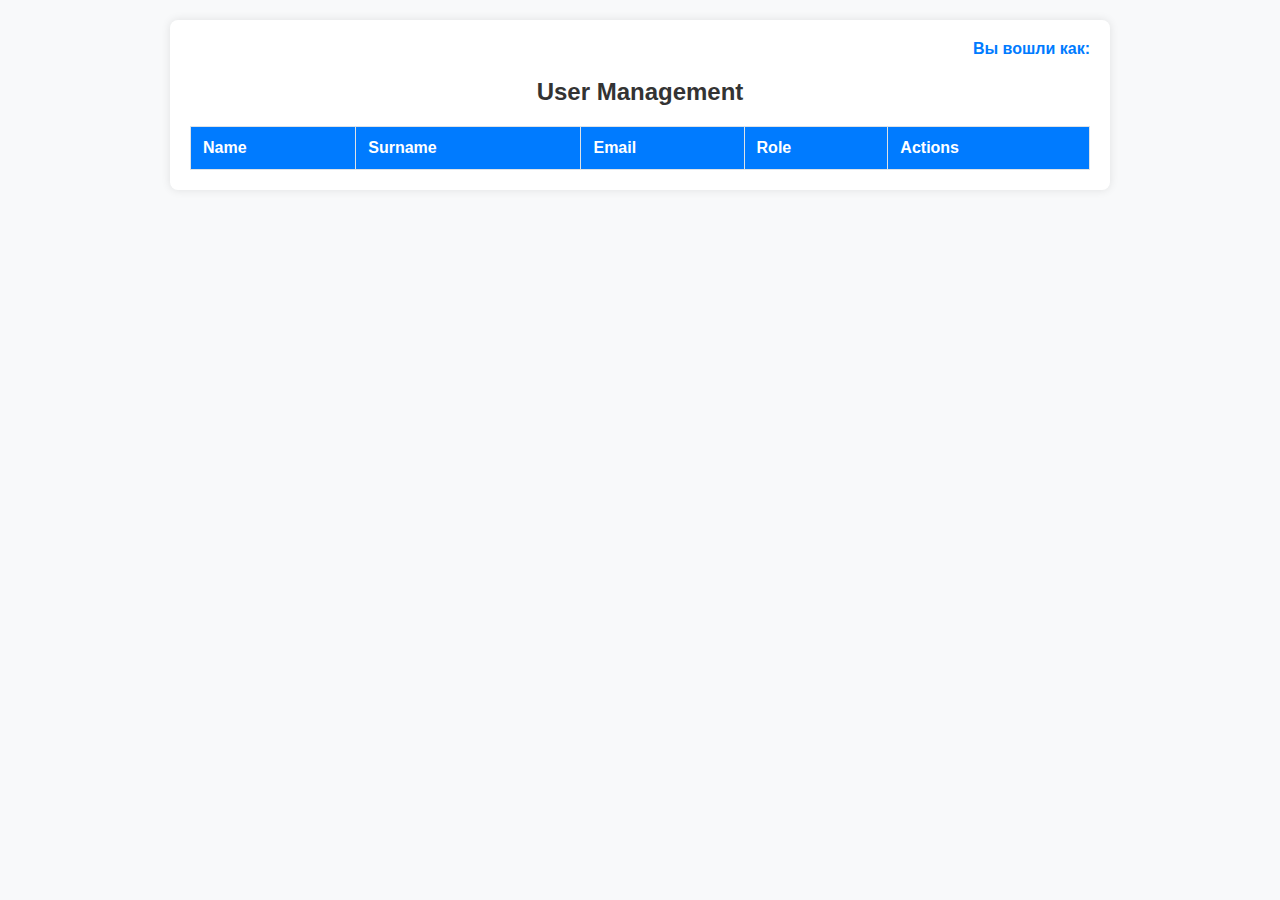
<file: ezyzip-4/admin.html>
<!DOCTYPE html>
<html lang="en">
<head>
    <meta charset="UTF-8">
    <meta name="viewport" content="width=device-width, initial-scale=1.0">
    <title>Админ-панель</title>
    <style>
        body {
            font-family: Arial, sans-serif;
            background-color: #f8f9fa;
            margin: 0;
            padding: 20px;
        }
        .container {
            max-width: 900px;
            margin: auto;
            padding: 20px;
            background-color: #ffffff;
            box-shadow: 0 0 10px rgba(0, 0, 0, 0.1);
            border-radius: 8px;
        }
        h2 {
            text-align: center;
            color: #333;
        }
        .user-info {
            text-align: right;
            margin-bottom: 10px;
            color: #007bff;
            font-weight: bold;
        }
        table {
            width: 100%;
            border-collapse: collapse;
            margin-top: 20px;
        }
        th, td {
            border: 1px solid #dee2e6;
            padding: 12px;
            text-align: left;
        }
        th {
            background-color: #007bff;
            color: white;
        }
        button {
            padding: 6px 12px;
            margin: 0 5px;
            cursor: pointer;
        }
        .edit-btn {
            background-color: #ffc107;
            color: white;
            border: none;
        }
        .delete-btn {
            background-color: #dc3545;
            color: white;
            border: none;
        }
    </style>
</head>
<body>
<div class="container">
    <div class="user-info">
        Вы вошли как: <span id="currentUser"></span>
    </div>
    <h2>User Management</h2>
    <table id="userTable">
        <thead>
            <tr>
                <th>Name</th>
                <th>Surname</th>
                <th>Email</th>
                <th>Role</th>
                <th>Actions</th>
            </tr>
        </thead>
        <tbody>
            
        </tbody>
    </table>
</div>

<script>
    function loadUsers() {
        const usersTableBody = document.getElementById('userTable').getElementsByTagName('tbody')[0];
        usersTableBody.innerHTML = '';

        for (let i = 0; i < localStorage.length; i++) {
            const email = localStorage.key(i);
            const userData = JSON.parse(localStorage.getItem(email));

            const row = usersTableBody.insertRow();
            row.insertCell(0).textContent = userData.firstName;
            row.insertCell(1).textContent = userData.lastName;
            row.insertCell(2).textContent = userData.email;
            row.insertCell(3).textContent = userData.role;

            const actionCell = row.insertCell(4);
            const editButton = document.createElement('button');
            editButton.textContent = 'To change';
            editButton.className = 'edit-btn';
            editButton.onclick = () => editUser(email); 

            const deleteButton = document.createElement('button');
            deleteButton.textContent = 'Delete';
            deleteButton.className = 'delete-btn';
            deleteButton.onclick = () => deleteUser(email); 

            actionCell.appendChild(editButton);
            actionCell.appendChild(deleteButton);
        }
    }

    function editUser(email) {
        const userData = JSON.parse(localStorage.getItem(email));
        const newRole = prompt("Enter a new role:", userData.role);
        
        if (newRole) {
            userData.role = newRole; 
            localStorage.setItem(email, JSON.stringify(userData)); 
            loadUsers(); 
        }
    }

    function deleteUser(email) {
        if (confirm("Are you sure you want to delete this user?")) {
            localStorage.removeItem(email); 
            loadUsers(); 
        }
    }

    window.onload = loadUsers;
</script>

</body>
</html>
</file>
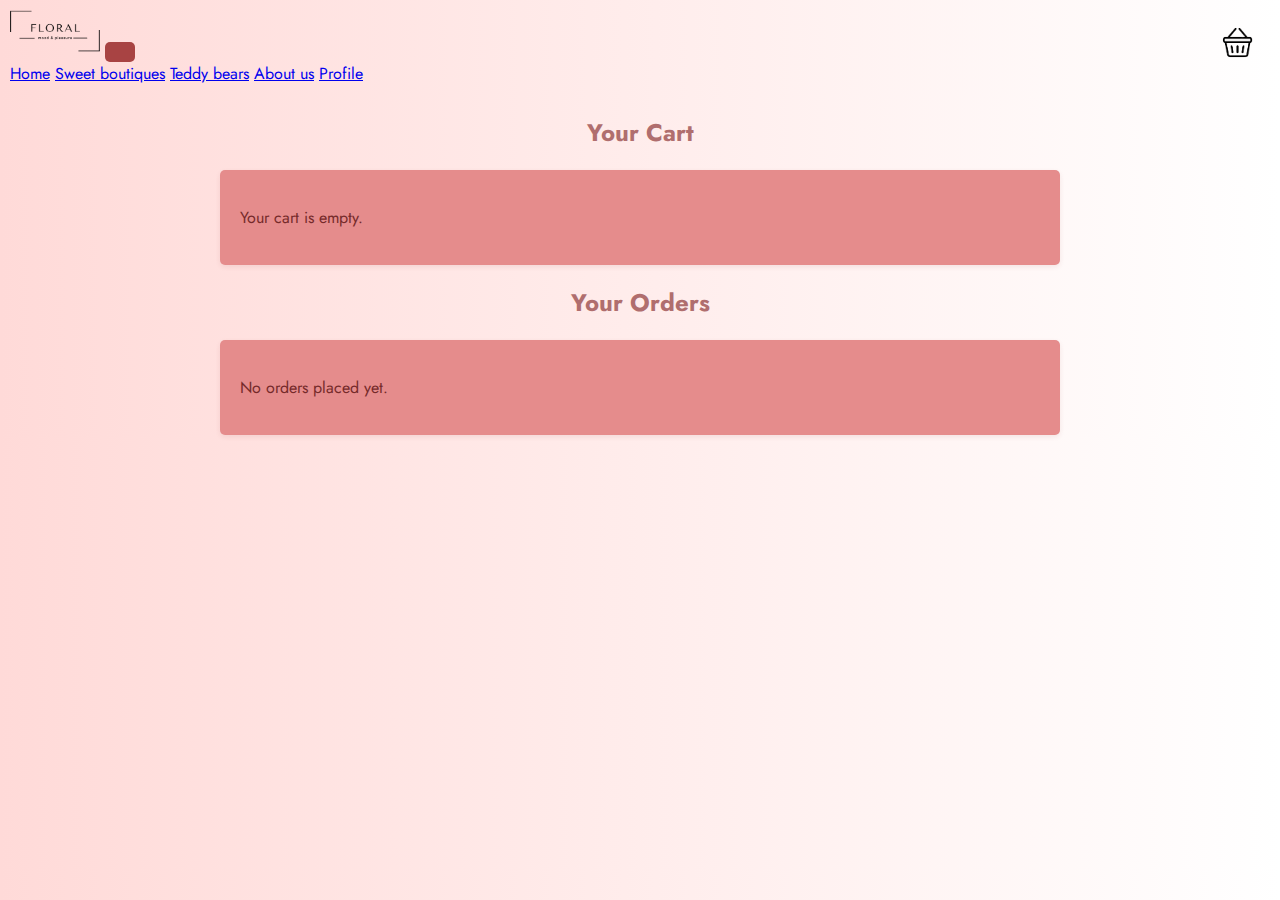
<file: ezyzip-4/basket.html>
<!DOCTYPE html>
<html lang="en">

<head>
    <meta charset="UTF-8">
    <meta http-equiv="X-UA-Compatible" content="IE=edge">
    <meta name="viewport" content="width=device-width, initial-scale=1.0">
    <link href="https://cdn.jsdelivr.net/npm/bootstrap@5.2.3/dist/css/bootstrap.min.css" rel="stylesheet"
        integrity="sha384-rbsA2VBKQhggwzxH7pPCaAqO46MgnOM80zW1RWuH61DGLwZJEdK2Kadq2F9CUG65" crossorigin="anonymous">
    <link rel="stylesheet" href="source/styles/mycss.css">
    <link rel="stylesheet" href="source/styles/bgvideo.css">
    <link rel="apple-touch-icon" sizes="180x180" href="source/files/favicon_io/apple-touch-icon.png">
    <link rel="icon" type="image/png" sizes="32x32" href="source/files/favicon_io/favicon-32x32.png">
    <link rel="icon" type="image/png" sizes="16x16" href="source/files/favicon_io/favicon-16x16.png">
    <link rel="manifest" href="source/files/favicon_io/site.webmanifest">
    <title>FLORAL</title>
    <style>
        body {
            font-family: Jost, serif;
            background-color: #f9f9f9;
            color: #752a2a;
            margin: 0;
            padding: 0;
        }

        h2 {
            text-align: center;
            margin-top: 20px;
            color: #b06e6e;
        }

        #cartContainer {
            padding: 20px;
            max-width: 800px;
            margin: 0 auto;
            background-color: #e58c8c;
            border-radius: 5px;
            box-shadow: 0 2px 5px rgba(151, 62, 62, 0.1);
        }

        #ordersContainer {
            padding: 20px;
            max-width: 800px;
            margin: 0 auto;
            background-color: #e58c8c;
            border-radius: 5px;
            box-shadow: 0 2px 5px rgba(151, 62, 62, 0.1);
            margin-top: 20px;
        }

        ul {
            list-style-type: none;
            padding: 0;
        }

        li {
            background-color: #ffffff;
            margin: 10px 0;
            padding: 10px;
            border-radius: 5px;
            display: flex;
            justify-content: space-between;
            align-items: center;
        }

        .quantity-input {
            width: 50px;
            text-align: center;
            border: 1px solid #ddd;
            border-radius: 5px;
            margin-right: 10px;
        }

        .total {
            font-weight: bold;
            color: #752a2a;
        }

        button {
            background-color: #a84343;
            color: white;
            border: none;
            padding: 10px 15px;
            border-radius: 5px;
            cursor: pointer;
            font-size: 1em;
            margin-top: 10px;
        }

        button:hover {
            background-color: #860808;
        }

        .remove-btn {
            background-color: #e88686;
            padding: 5px 10px;
            border-radius: 5px;
        }

        .remove-btn:hover {
            background-color: #ff0000;
        }
    </style>
</head>

<body>
    <header>
        <nav class="navbar navbar-expand-lg bg-light">
            <div class="container-fluid">
                <a class="navbar-brand" href="index.html"><img src="source/images/flor.png" alt="..."></a>
                <button class="navbar-toggler" type="button" data-bs-toggle="collapse"
                    data-bs-target="#navbarNavAltMarkup" aria-controls="navbarNavAltMarkup" aria-expanded="false"
                    aria-label="Toggle navigation">
                    <span class="navbar-toggler-icon"></span>
                </button>
                <div class="collapse navbar-collapse" id="navbarNavAltMarkup">
                    <div class="navbar-nav">
                        <a class="nav-link" href="index.html">Home</a>
                        <a class="nav-link" href="pricing.html">Sweet boutiques</a>
                        <a class="nav-link" href="combos.html">Teddy bears</a>
                        <a class="nav-link" href="aboutus.html">About us</a>
                        <a class="nav-link active" href="basket.html"><img src="source/images/basket.png" alt="..."
                                class="basket-icon"></a>
                        <a class="nav-link active" href="profile.html">Profile</a>
                    </div>
                </div>
            </div>
        </nav>
    </header>

    <section>
        <h2>Your Cart</h2>
        <div id="cartContainer"></div>

        <h2>Your Orders</h2>
        <div id="ordersContainer"></div>

        <script>
            function displayCart() {
                let cart = JSON.parse(localStorage.getItem("cart")) || [];
                let cartContainer = document.getElementById("cartContainer");
                let total = 0;

                if (cart.length === 0) {
                    cartContainer.innerHTML = "<p>Your cart is empty.</p>";
                    return;
                }

                let cartHTML = "<ul>";
                cart.forEach((item, index) => {
                    const itemTotal = item.price * (item.quantity || 1);
                    cartHTML += `<li>
                        <span>${item.name} - $${item.price} x </span>
                        <input type="number" class="quantity-input" min="1" value="${item.quantity || 1}" onchange="updateQuantity(${index}, this.value)">
                        <span>Total: $${itemTotal.toFixed(2)}</span>
                        <button class="remove-btn" onclick="removeFromCart(${index})">Remove</button>
                    </li>`;
                    total += itemTotal;
                });
                cartHTML += "</ul>";
                cartHTML += `<p class="total">Total: $${total.toFixed(2)}</p>`;

                cartHTML += `
                    <div style="display: flex; gap: 10px;">
                        <button onclick="clearCart()">Clear Cart</button>
                        <button onclick="goToPayPage()">Pay</button>
                    </div>`;

                cartContainer.innerHTML = cartHTML;
            }

            function updateQuantity(index, quantity) {
                let cart = JSON.parse(localStorage.getItem("cart")) || [];
                cart[index].quantity = parseInt(quantity);
                localStorage.setItem("cart", JSON.stringify(cart));
                displayCart();
            }

            function removeFromCart(index) {
                let cart = JSON.parse(localStorage.getItem("cart")) || [];
                cart.splice(index, 1);
                localStorage.setItem("cart", JSON.stringify(cart));
                displayCart();
            }

            function clearCart() {
                localStorage.removeItem("cart");
                displayCart();
            }

            function goToPayPage() {
                window.location.href = "pay.html";
            }

            function displayOrders() {
                let orders = JSON.parse(localStorage.getItem("orders")) || [];
                let ordersContainer = document.getElementById("ordersContainer");

                if (orders.length === 0) {
                    ordersContainer.innerHTML = "<p>No orders placed yet.</p>";
                    return;
                }

                let ordersHTML = "<ul>";
                orders.forEach((item) => {
                    const itemTotal = item.price * (item.quantity || 1);
                    ordersHTML += `<li>
                        <span>${item.name} - $${item.price} x ${item.quantity || 1} - Total: $${itemTotal.toFixed(2)}</span>
                    </li>`;
                });
                ordersHTML += "</ul>";
                ordersContainer.innerHTML = ordersHTML;
            }

            displayCart();
            displayOrders();
        </script>
    </section>
</body>

</html>
</file>
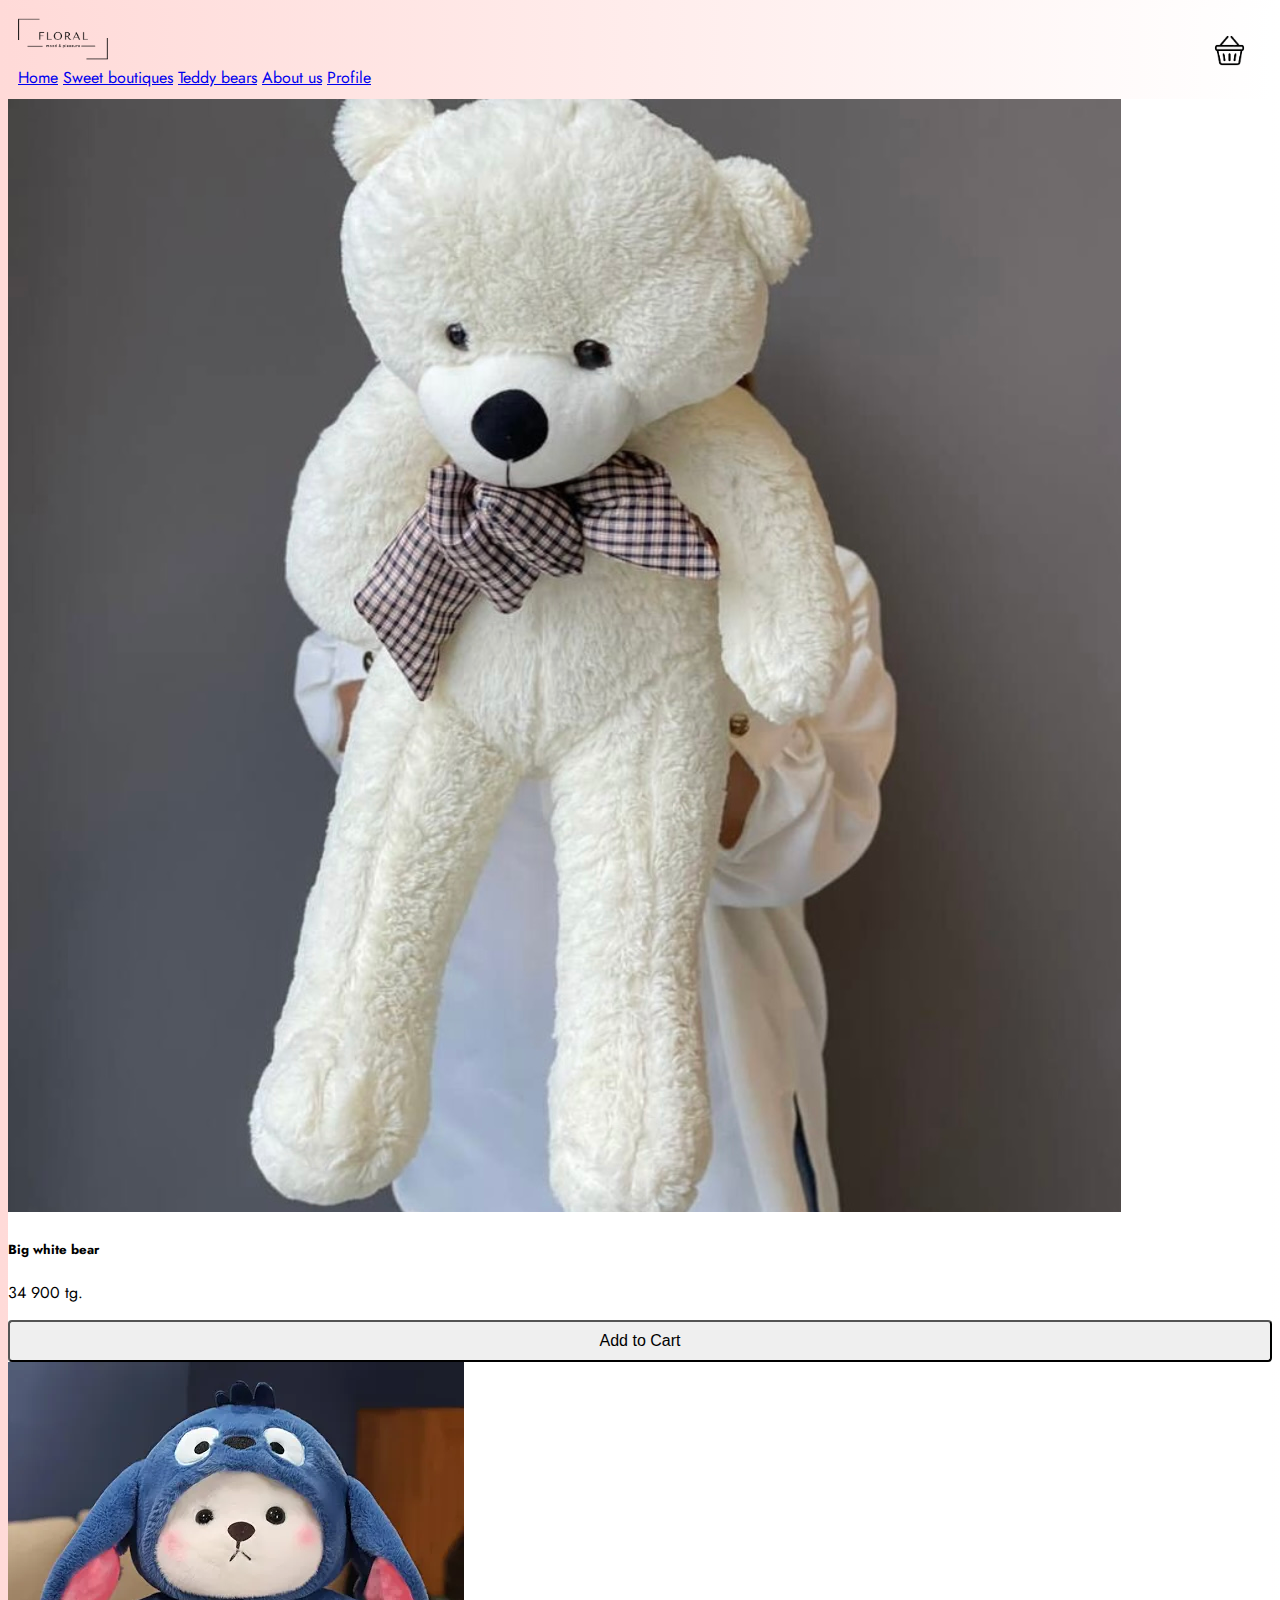
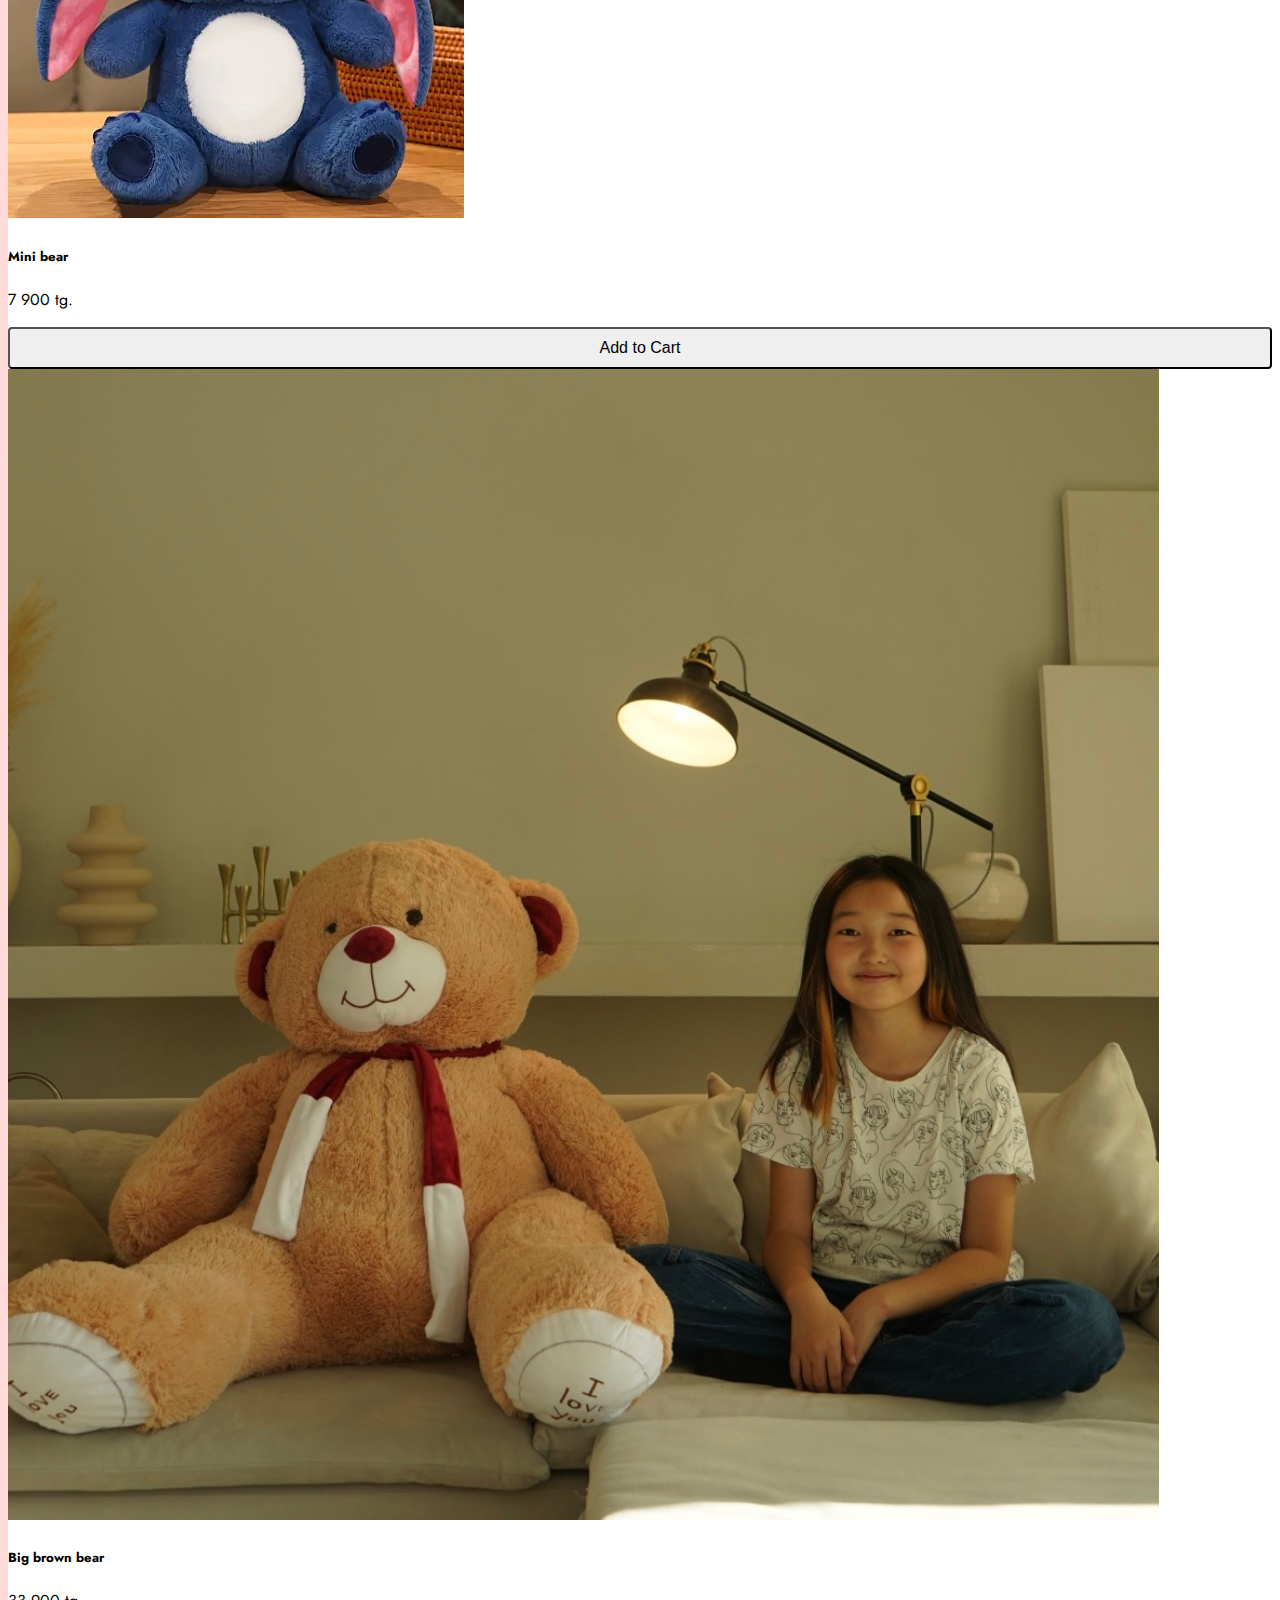
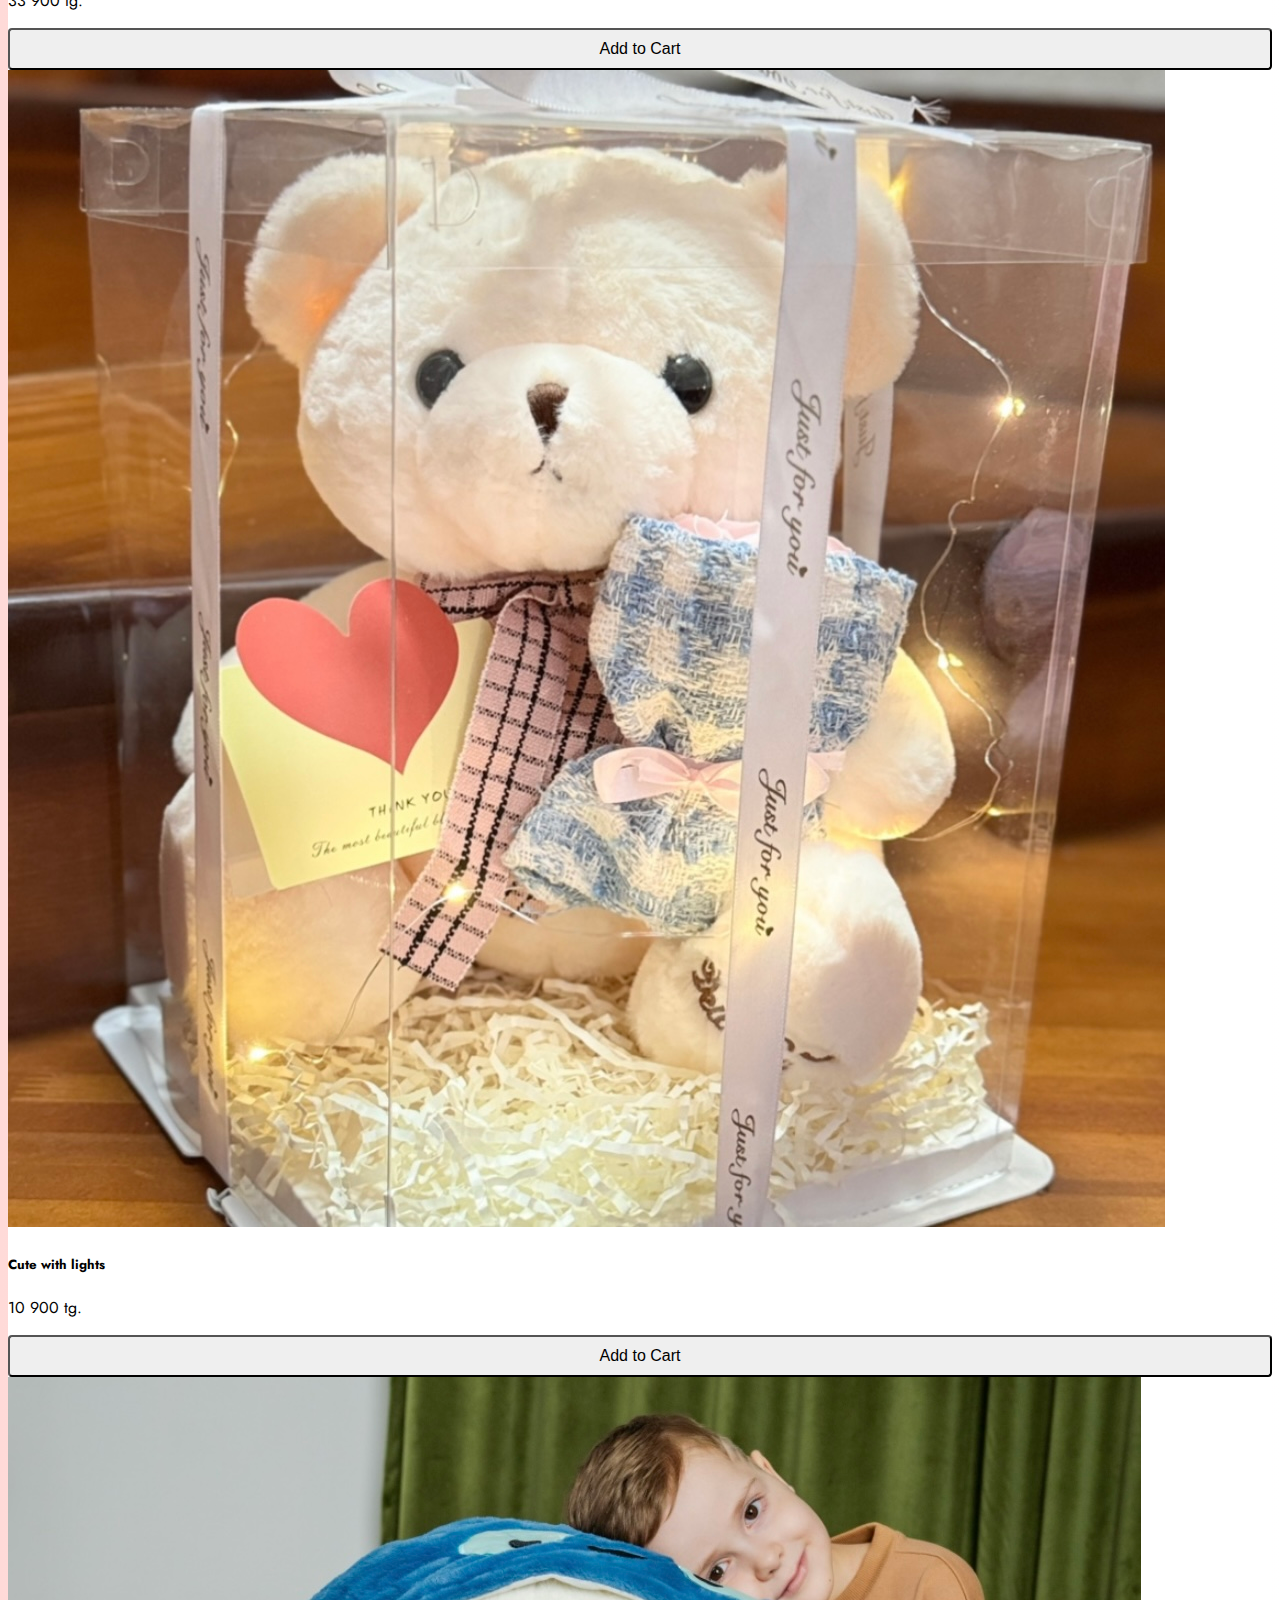
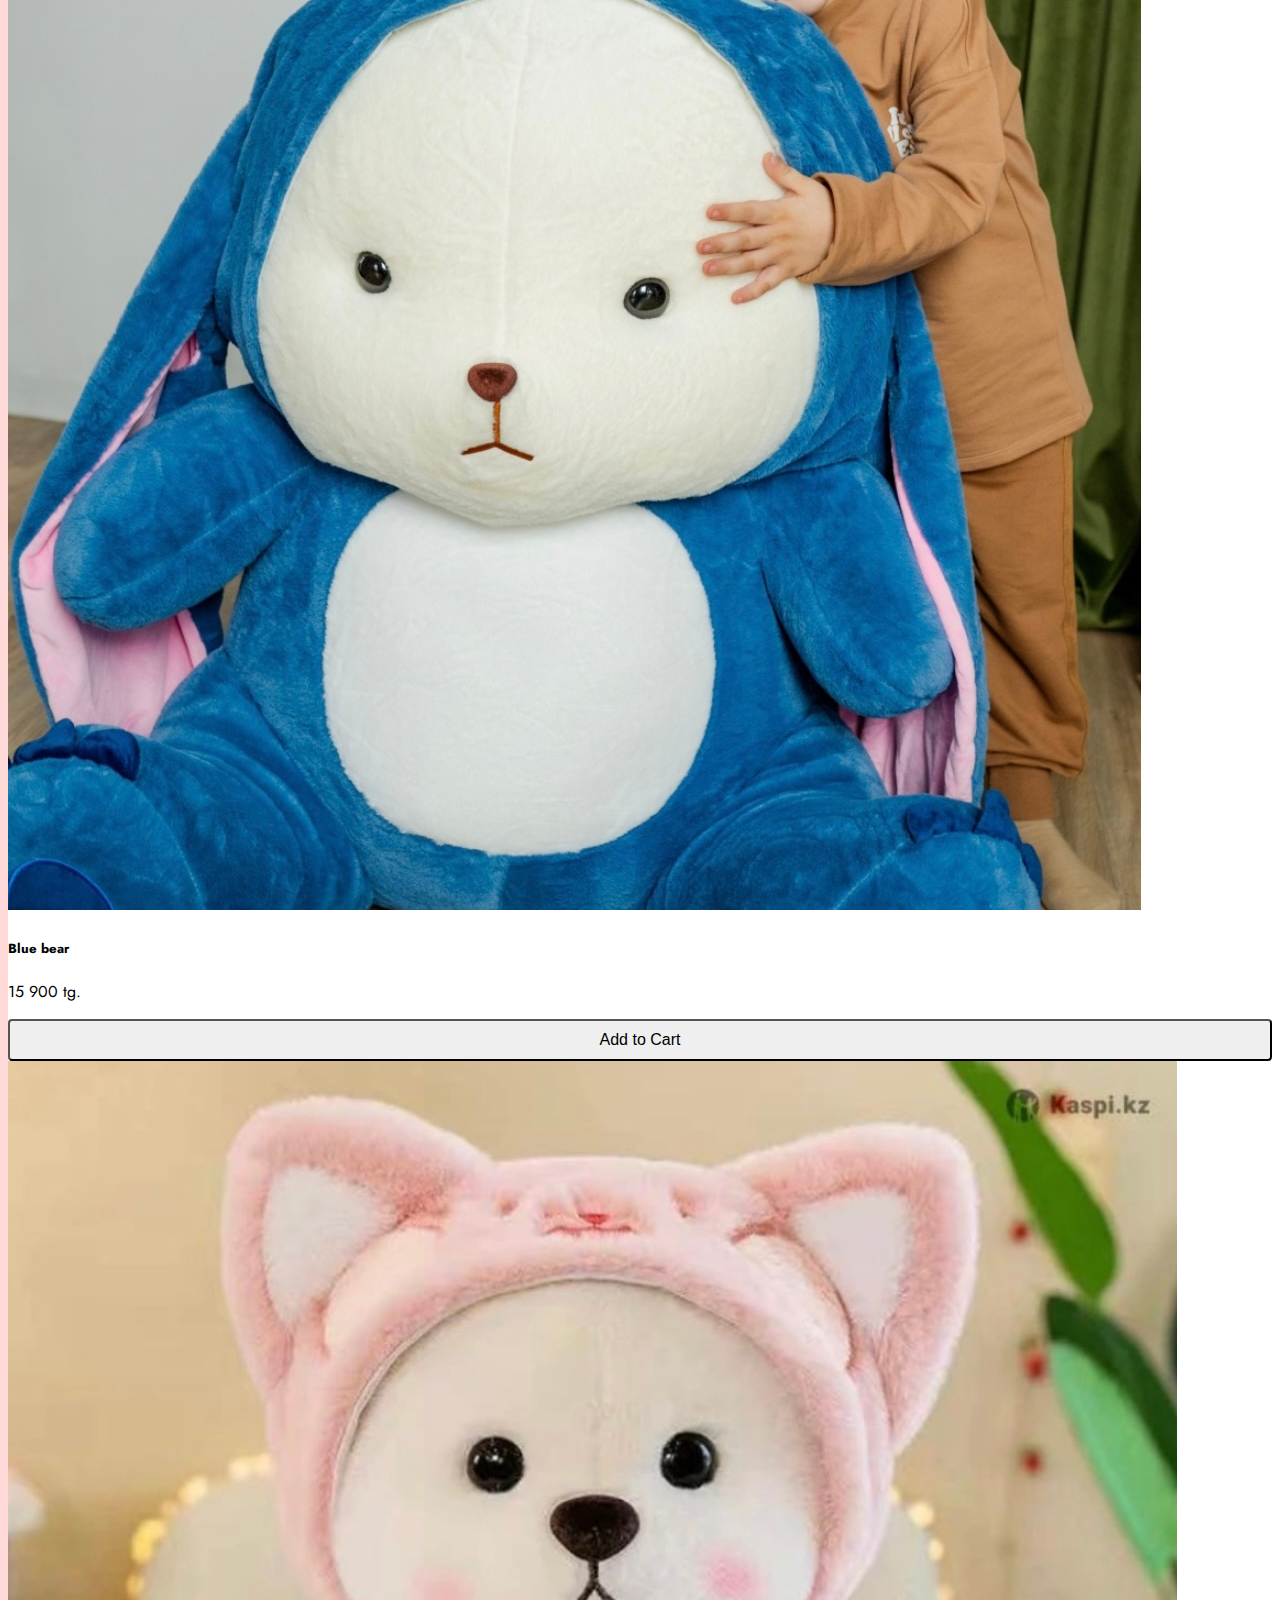
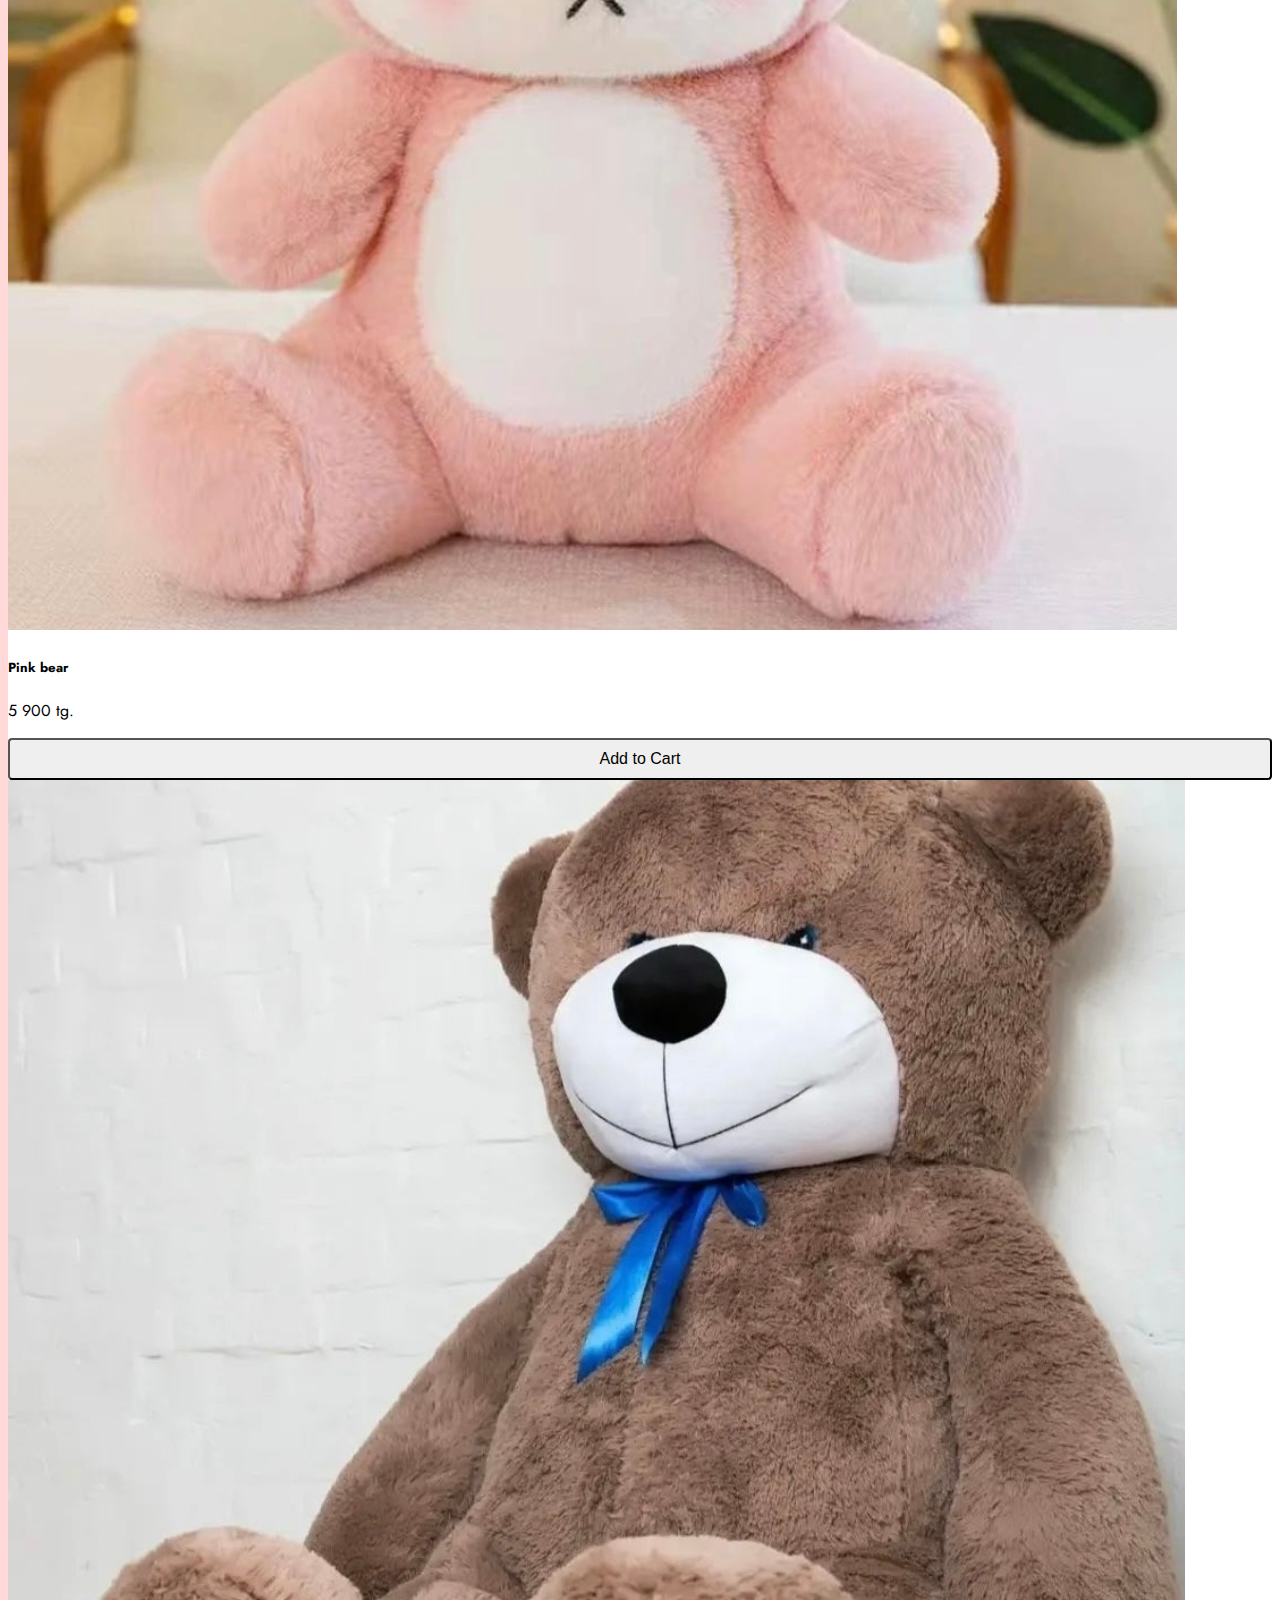
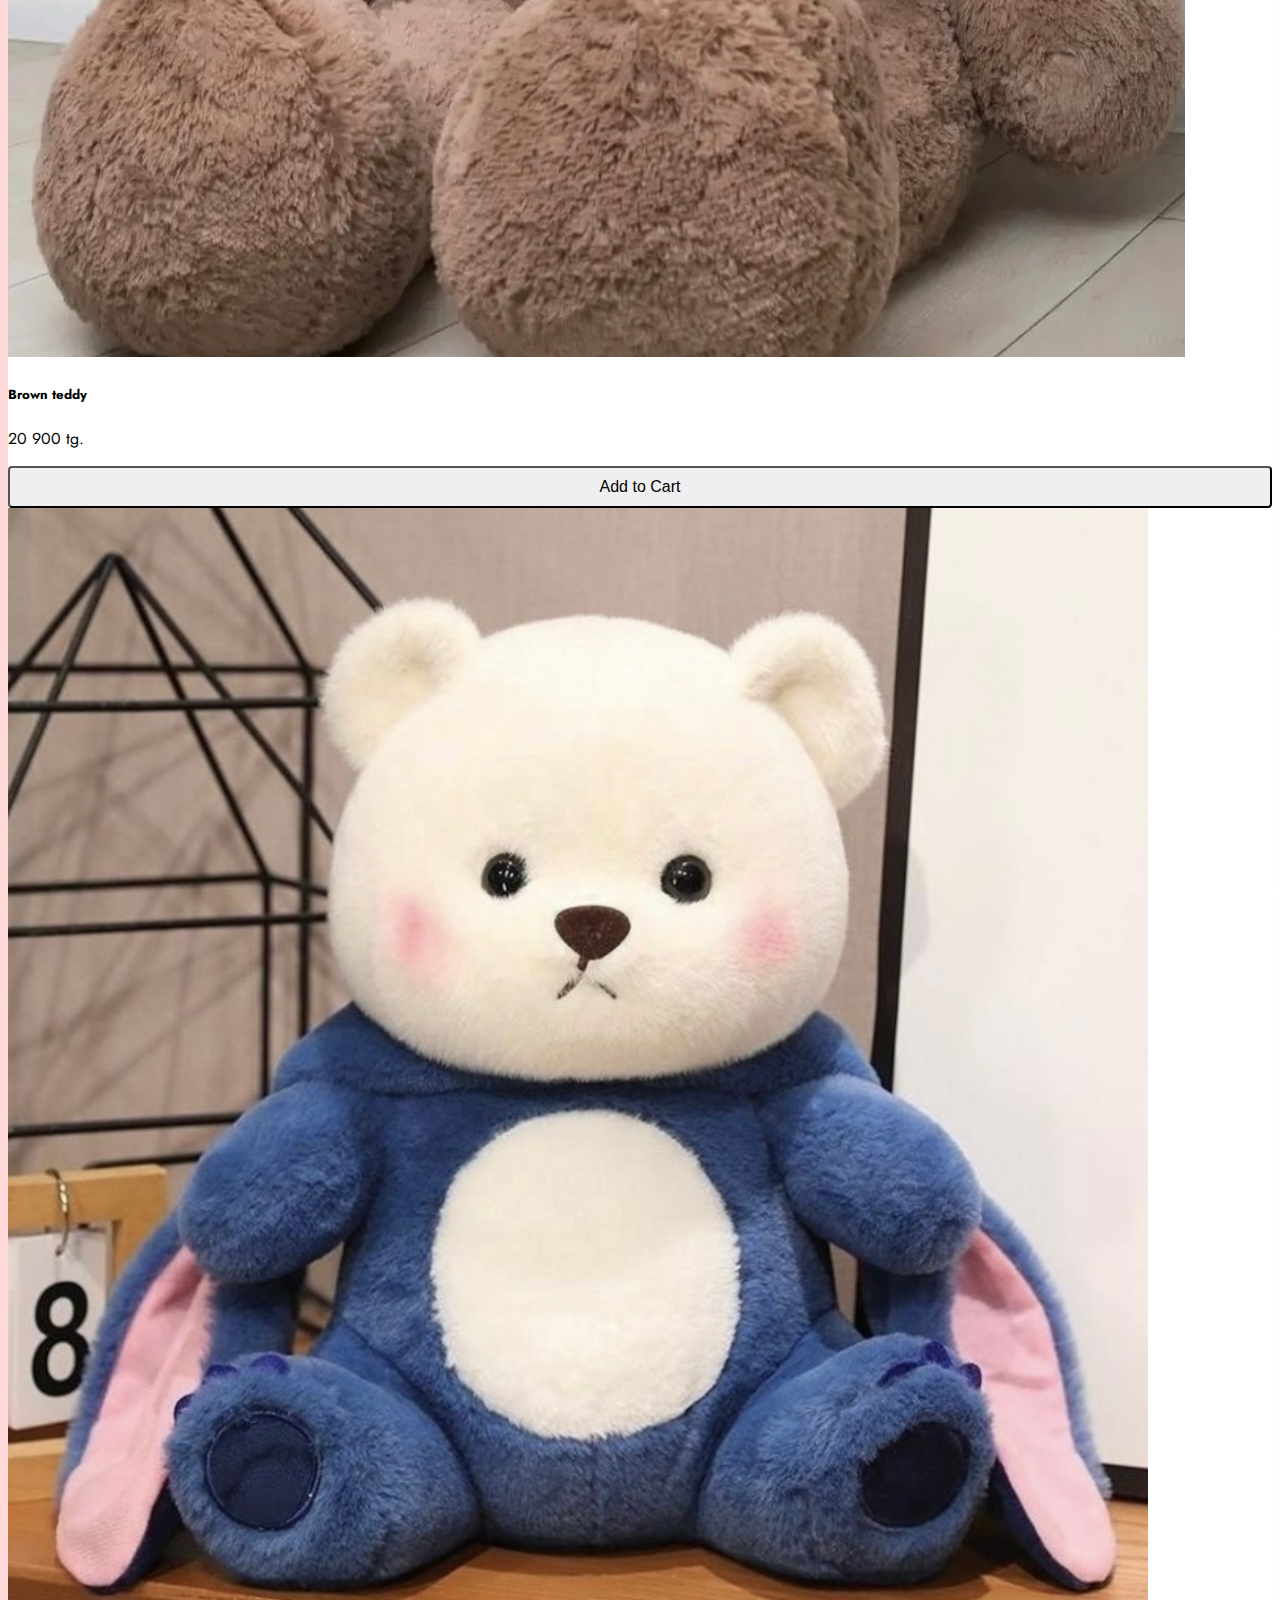
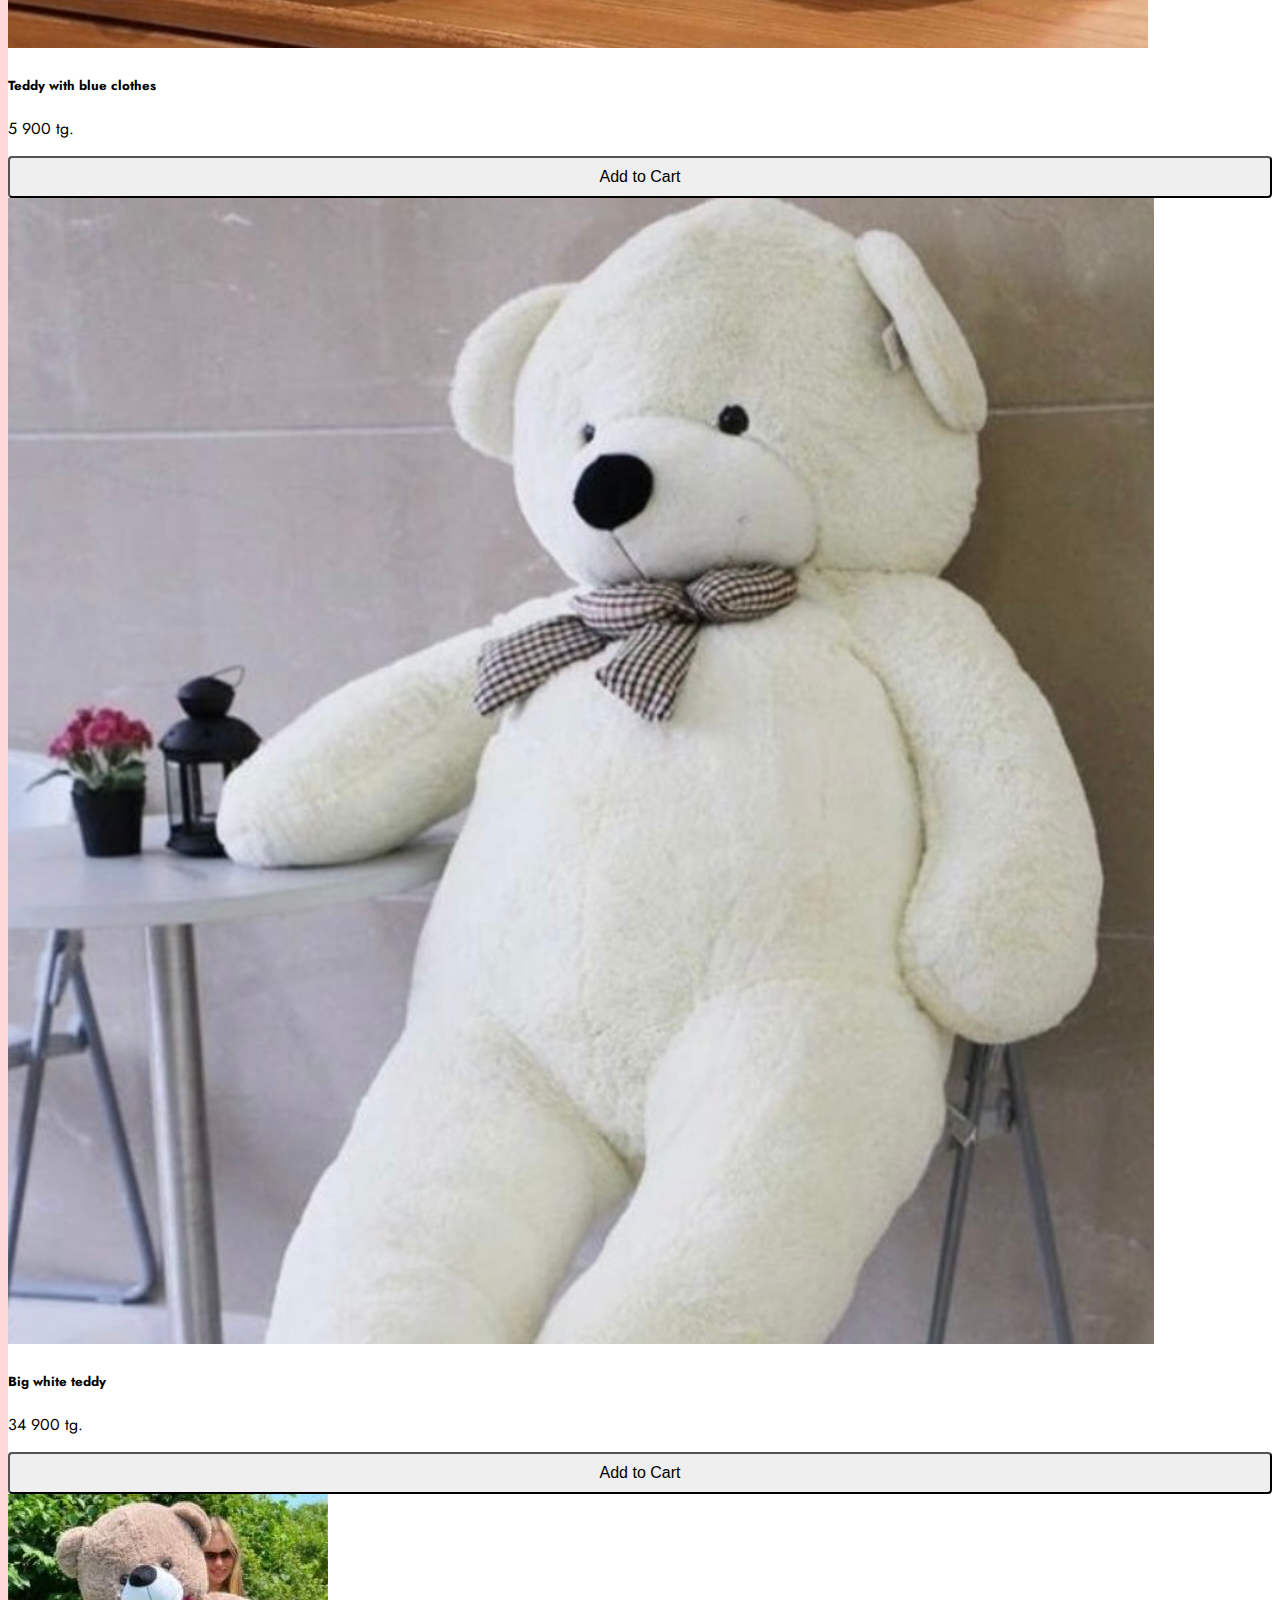
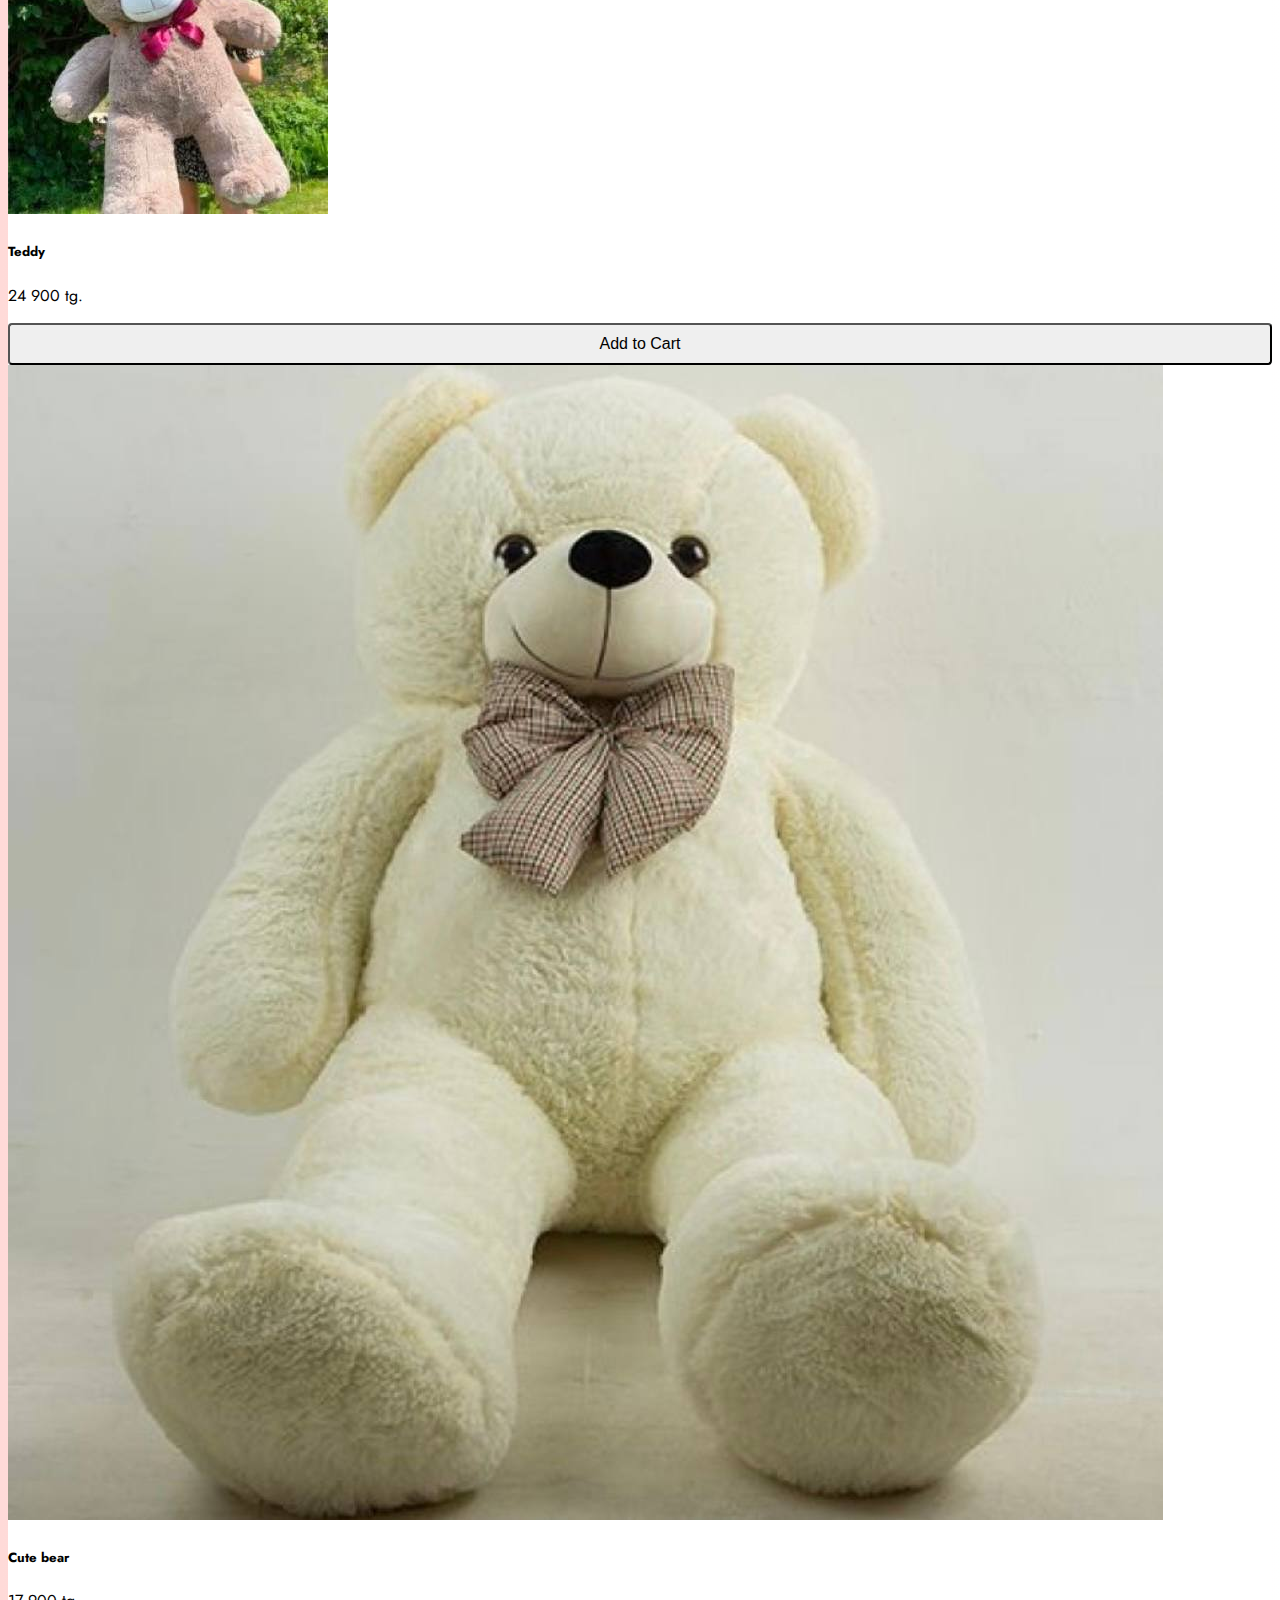
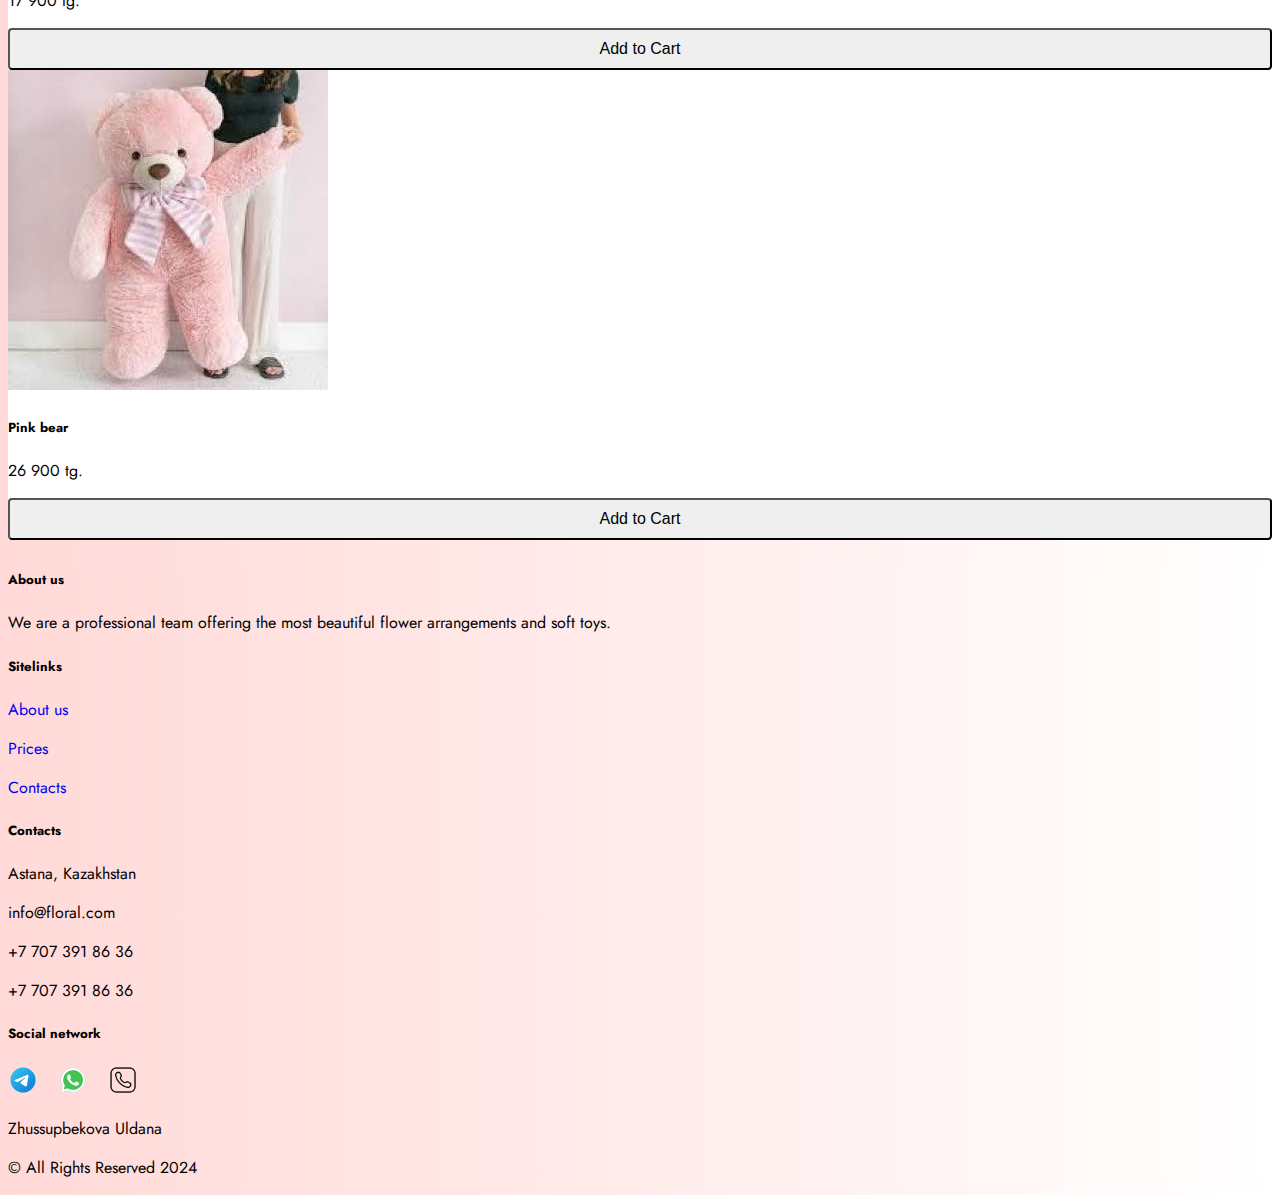
<file: ezyzip-4/combos.html>
<!DOCTYPE html>
<html lang="en">

<head>
  <meta charset="UTF-8">
  <meta http-equiv="X-UA-Compatible" content="IE=edge">
  <meta name="viewport" content="width=device-width, initial-scale=1.0">
  <link href="https://cdn.jsdelivr.net/npm/bootstrap@5.2.3/dist/css/bootstrap.min.css" rel="stylesheet"
    integrity="sha384-rbsA2VBKQhggwzxH7pPCaAqO46MgnOM80zW1RWuH61DGLwZJEdK2Kadq2F9CUG65" crossorigin="anonymous">
  <link rel="stylesheet" href="source/styles/mycss.css">

  <link rel="apple-touch-icon" sizes="180x180" href="source/files/favicon_io/apple-touch-icon.png">
  <link rel="icon" type="image/png" sizes="32x32" href="source/files/favicon_io/favicon-32x32.png">
  <link rel="icon" type="image/png" sizes="16x16" href="source/files/favicon_io/favicon-16x16.png">
  <link rel="manifest" href="source/files/favicon_io/site.webmanifest">
  <title>FLORAL</title>
</head>

<body>
  <header>
    <nav class="navbar navbar-expand-lg bg-light">
      <div class="container-fluid">
        <a class="navbar-brand" href="index.html"><img src="source/images/flor.png" alt=" "></a>
        <div class="collapse navbar-collapse" id="navbarNavAltMarkup">
          <div class="navbar-nav">
            <a class="nav-link" aria-current="page" href="index.html">Home</a>
            <a class="nav-link" href="pricing.html">Sweet boutiques</a>
            <a class="nav-link active" href="combos.html">Teddy bears</a>
            <a class="nav-link" href="aboutus.html">About us</a>
            <a class="nav-link" href="basket.html"><img src="source/images/basket.png"  alt="..."  class="basket-icon"></a>
            <a class="nav-link active" href="profile.html">Profile</a>
          </div>
        </div>
      </div>
    </nav>
  </header>

  <section>

    <div class="container-fluid mt-4">
      <div class="row">
        <div class="col-lg-1">
        </div>

        <div class="col-lg-8 col-md-12">
          <div class="row">
            <div class="col-lg-4 col-md-6 mt-4">
              <div class="card">
                <img src="source/images/IMG_2944.jpg" class="card-img-top" alt="">
                <div class="card-body">
                  <h5 class="card-title">Big white bear</h5>
                  <p class="card-text">34 900 tg.</p>
                   <button type="button" class="btn btn-outline-danger" onclick="addToCart(16,'Big white bear', 34900)" >Add to Cart </button>
                </div>
              </div>
            </div>
            <div class="col-lg-4 col-md-6 mt-4">
              <div class="card">
                <img src="source/images/IMG_2941.WEBP" class="card-img-top" alt="">
                <div class="card-body">
                  <h5 class="card-title">Mini bear</h5>
                  <p class="card-text">7 900 tg.</p>
                  <button type="button" class="btn btn-outline-danger" onclick="addToCart(17,'Mini bear', 7900)" >Add to Cart </button>
                </div>
              </div>
            </div>
            <div class="col-lg-4 col-md-6 mt-4">
              <div class="card">
                <img src="source/images/IMG_2943.jpg" class="card-img-top" alt=" ">
                <div class="card-body">
                  <h5 class="card-title">Big brown bear</h5>
                  <p class="card-text">33 900 tg.</p>
                  <button type="button" class="btn btn-outline-danger" onclick="addToCart(18,'Big brown bear', 33900)" >Add to Cart </button>
                </div>
              </div>
            </div>
            <div class="col-lg-4 col-md-6 mt-4">
              <div class="card">
                <img src="source/images/IMG_2948.jpg" class="card-img-top" alt=" ">
                <div class="card-body">
                  <h5 class="card-title">Cute with lights</h5>
                  <p class="card-text">10 900 tg.</p>
                  <button type="button" class="btn btn-outline-danger" onclick="addToCart(19,'Cute with lights', 10900)" >Add to Cart </button>
                </div>
              </div>
            </div>
            <div class="col-lg-4 col-md-6 mt-4">
              <div class="card">
                <img src="source/images/IMG_2946.jpg" class="card-img-top" alt=" ">
                <div class="card-body">
                  <h5 class="card-title">Blue bear</h5>
                  <p class="card-text">15 900 tg.</p>
                  <button type="button" class="btn btn-outline-danger" onclick="addToCart(20,'Blue bear', 15900)" >Add to Cart </button>
                </div>
              </div>
            </div>
            <div class="col-lg-4 col-md-6 mt-4">
              <div class="card">
                <img src="source/images/IMG_2949.jpg" class="card-img-top" alt=" ">
                <div class="card-body">
                  <h5 class="card-title">Pink bear</h5>
                  <p class="card-text">5 900 tg.</p>
                  <button type="button" class="btn btn-outline-danger" onclick="addToCart(21,'Pink bear', 5900)" >Add to Cart </button>
                </div>
              </div>
            </div>
            <div class="col-lg-4 col-md-6 mt-4">
              <div class="card">
                <img src="source/images/IMG_2945.jpg" class="card-img-top" alt=" ">
                <div class="card-body">
                  <h5 class="card-title">Brown teddy</h5>
                  <p class="card-text">20 900 tg.</p>
                  <button type="button" class="btn btn-outline-danger" onclick="addToCart(22,'Brown teddy', 20900)" >Add to Cart </button>
                </div>
              </div>
            </div>
            <div class="col-lg-4 col-md-6 mt-4">
              <div class="card">
                <img src="source/images/IMG_2947.jpg" class="card-img-top" alt=" ">
                <div class="card-body">
                  <h5 class="card-title">Teddy with blue clothes</h5>
                  <p class="card-text">5 900 tg.</p>
                  <button type="button" class="btn btn-outline-danger" onclick="addToCart(23,'Teddy with blue clothes', 5900)" >Add to Cart </button>
                </div>
              </div>
            </div>
            <div class="col-lg-4 col-md-6 mt-4">
              <div class="card">
                <img src="source/images/IMG_2942.jpg" class="card-img-top" alt=" ">
                <div class="card-body">
                  <h5 class="card-title">Big white teddy</h5>
                  <p class="card-text">34 900 tg.</p>
                  <button type="button" class="btn btn-outline-danger" onclick="addToCart(24,'Big white teddy', 34900)" >Add to Cart </button>
                </div>
              </div>
            </div>
            <div class="col-lg-4 col-md-6 mt-4">
              <div class="card">
                <img src="source/images/te.jpg" class="card-img-top" alt=" ">
                <div class="card-body">
                  <h5 class="card-title">Teddy</h5>
                  <p class="card-text">24 900 tg.</p>
                  <button type="button" class="btn btn-outline-danger" onclick="addToCart(25,'Teddy', 24900)" >Add to Cart </button>
                </div>
              </div>
            </div>
            <div class="col-lg-4 col-md-6 mt-4">
              <div class="card">
                <img src="source/images/te2.jpg" class="card-img-top" alt=" ">
                <div class="card-body">
                  <h5 class="card-title">Cute bear</h5>
                  <p class="card-text">17 900 tg.</p>
                  <button type="button" class="btn btn-outline-danger" onclick="addToCart(26,'Cute bear', 17900)" >Add to Cart </button>
                </div>
              </div>
            </div>
            <div class="col-lg-4 col-md-6 mt-4">
              <div class="card">
                <img src="source/images/te3.jpg" class="card-img-top" alt=" ">
                <div class="card-body">
                  <h5 class="card-title">Pink bear</h5>
                  <p class="card-text">26 900 tg.</p>
                  <button type="button" class="btn btn-outline-danger" onclick="addToCart(27,'Pink bear', 26900)" >Add to Cart </button>
                </div>
              </div>
            </div>
            
            
          </div>
        </div>


      </div>


    </div>
  </section>

  <footer class="bg-dark text-dark pt-5 pb-4">
    <div class="container text-center text-md-left">
        <div class="row text-center text-md-left">
       
            <div class="col-md-3 col-lg-3 col-xl-3 mx-auto mt-3">
                <h5 class="text-uppercase mb-4 font-weight-bold">About us</h5>
                <p>
                  We are a professional team offering the most beautiful flower arrangements and soft toys. </p>
            </div>

           
            <div class="col-md-2 col-lg-2 col-xl-2 mx-auto mt-3">
                <h5 class="text-uppercase mb-4 font-weight-bold">Sitelinks</h5>
                <p><a href="#" class="text-dark" style="text-decoration: none;">About us</a></p>
                <p><a href="#" class="text-dark" style="text-decoration: none;">Prices</a></p>
                <p><a href="#" class="text-dark" style="text-decoration: none;">Contacts</a></p>
            </div>

            <div class="col-md-4 col-lg-3 col-xl-3 mx-auto mt-3">
                <h5 class="text-uppercase mb-4 font-weight-bold">Contacts</h5>
                <p><i class="fas fa-home mr-3"></i> Astana, Kazakhstan</p>
                <p><i class="fas fa-envelope mr-3"></i> info@floral.com</p>
                <p><i class="fas fa-phone mr-3"></i> +7 707 391 86 36</p>
                <p><i class="fas fa-print mr-3"></i> +7 707 391 86 36</p>
            </div>

           
            <div class="col-md-3 col-lg-3 col-xl-3 mx-auto mt-3">
              <h5 class="text-uppercase mb-4 font-weight-bold">Social network</h5>
              <a href="https://t.me/+77073918636"><img src="source/files/icons8-телеграмма-app-48.png" alt="Telegram" style="width: 30px; margin-right: 15px;"></a>
              <a href="https://wa.me/77073918636"><img src="source/files/icons8-whatsapp-48.png" alt="WhatsApp" style="width: 30px; margin-right: 15px;"></a>
              <a href="https://wa.me/77073918636"><img src="source/files/icons8-телефон-50.png" alt="Phone" style="width: 30px;"></a>
          </div>
        </div>

        <div class="row">
            <div class="col-md-12 text-center">
              <p>Zhussupbekova Uldana</p>
              <p>© All Rights Reserved 2024</p>
            </div>
        </div>
    </div>
</footer>



<script src="index.ls"></script>

</body>

</html>
</file>
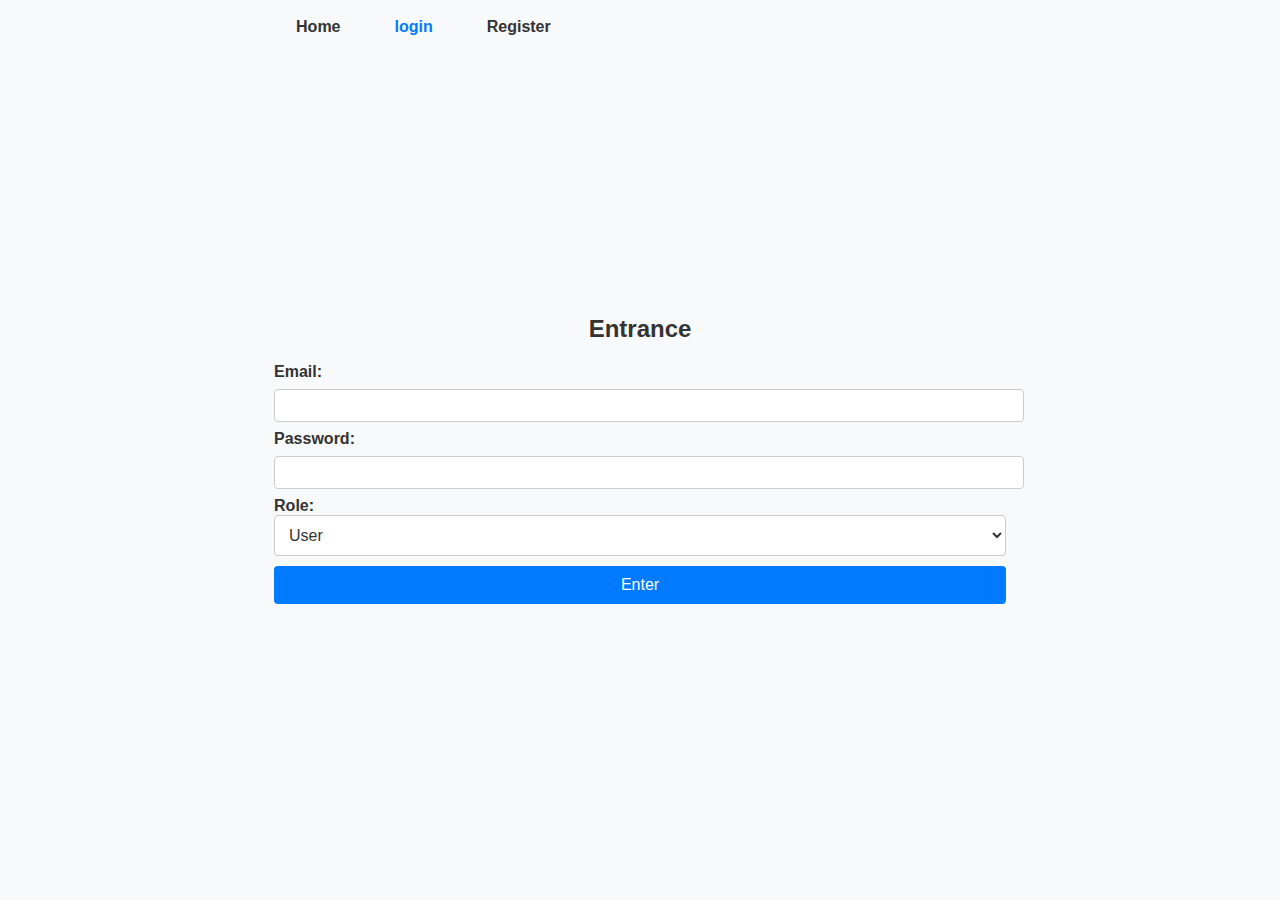
<file: ezyzip-4/login.html>
<!DOCTYPE html>
<html lang="en">
<head>
    <meta charset="UTF-8">
    <meta name="viewport" content="width=device-width, initial-scale=1.0">
    <title>Вход</title> 
    
    <style>
        .navbar {
            position: fixed;
            top: 0;
            width: 1000%;
            background-color: #f8f9fa;
           
            padding: 10px;
            z-index: 1000;
        }
        .navbar-nav {
            display: flex;
            gap: 30px;
        }
        .nav-link {
            color: #333;
            text-decoration: none;
            font-weight: bold;
            padding: 8px 12px;
            border-radius: 4px;
        }
        .nav-link:hover {
            background-color: #e2e6ea;
        }
        .nav-link.active {
            color: #007bff;
            font-weight: bold;
        }
     
    </style>

    <style>
        body {
            font-family: Arial, sans-serif;
            background-color: #f8f9fa;
            display: flex;
            justify-content: center;
            align-items: center;
            height: 100vh;
            margin: 0;
        }
        
        
        .login-container {
            background-color: white;
            padding: 30px;
            border-radius: 8px;
            box-shadow: 0 0 10px rgba(0, 0, 0, 0.1);
            width: 300px;
        }
        h2 {
            text-align: center;
            margin-bottom: 20px;
            color: #333;
        }
        label {
            font-weight: bold;
            color: #333;
        }
        input[type="email"], input[type="password"] {
            width: 100%;
            padding: 8px;
            margin: 8px 0;
            border: 1px solid #ccc;
            border-radius: 4px;
        }
        button {
            width: 100%;
            padding: 10px;
            background-color: #007bff;
            color: white;
            border: none;
            border-radius: 4px;
            cursor: pointer;
            font-size: 16px;
        }
        button:hover {
            background-color: #0056b3;
        }
        select {
    width: 100%;
    padding: 10px;
    margin-bottom: 10px;
    border: 1px solid #ccc;
    border-radius: 4px;
    background-color: #fff;
    color: #333;
    font-size: 16px;
}

select:focus {
    border-color: #007bff;
    outline: none;
    box-shadow: 0 0 5px rgba(0, 123, 255, 0.5);
}

    </style>

</head>
<body>
    <header>
        <nav class="navbar navbar-expand-lg bg-light">
                <div class="navbar-nav">
                        <a class="nav-link " aria-current="page" href="index.html">Home</a>
                        <a class="nav-link active" href="login.html">login</a>
                        <a class="nav-link" href="register.html">Register</a>
                       </div>
                </div>
            </div>
        </nav>
    </header>

    
    <div class="content">
        <h2>Entrance</h2>
        <form id="loginForm">
            <label for="email">Email:</label>
            <input type="email" id="email" required>
            <label for="password">Password:</label>
            <input type="password" id="password" required>
            <label for="role">Role:</label>
            <select id="role" required>
                <option value="user">User</option>
                <option value="admin">Admin</option>
            </select>
            <button type="submit">Enter</button>
        </form>
    </div>

    <script>
        document.getElementById('loginForm').addEventListener('submit', function(event) {
            event.preventDefault();
            const email = document.getElementById('email').value;
            const password = document.getElementById('password').value;

            const user = JSON.parse(localStorage.getItem(email));
            if (user && user.password === password) {
                localStorage.setItem('currentUser', JSON.stringify(user));
                window.location.href = (user.role === 'admin') ? 'admin.html' : 'user.html';
            } else {
                alert('Invalid username or password');
            }
        });
    </script>
</body>
</html>
</file>
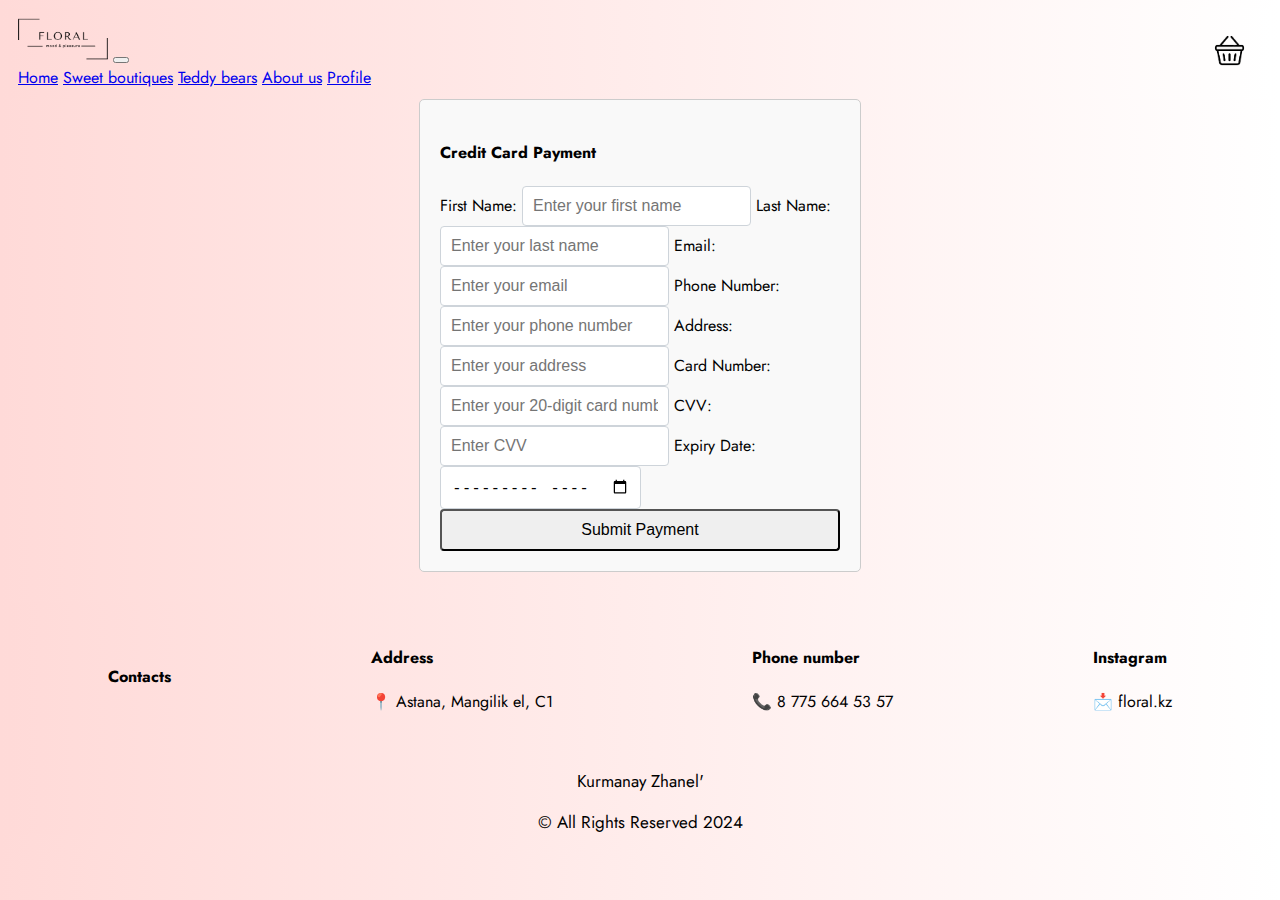
<file: ezyzip-4/pay.html>
<!DOCTYPE html>
<html lang="en">

<head>
    <meta charset="UTF-8">
    <meta http-equiv="X-UA-Compatible" content="IE=edge">
    <meta name="viewport" content="width=device-width, initial-scale=1.0">
    <link href="https://cdn.jsdelivr.net/npm/bootstrap@5.2.3/dist/css/bootstrap.min.css" rel="stylesheet"
        integrity="sha384-rbsA2VBKQhggwzxH7pPCaAqO46MgnOM80zW1RWuH61DGLwZJEdK2Kadq2F9CUG65" crossorigin="anonymous">
    <link rel="stylesheet" href="source/styles/mycss.css">
    <link rel="stylesheet" href="source/styles/bgvideo.css">
    <link rel="apple-touch-icon" sizes="180x180" href="source/files/favicon_io/apple-touch-icon.png">
    <link rel="icon" type="image/png" sizes="32x32" href="source/files/favicon_io/favicon-32x32.png">
    <link rel="icon" type="image/png" sizes="16x16" href="source/files/favicon_io/favicon-16x16.png">
    <link rel="manifest" href="source/files/favicon_io/site.webmanifest">
    <title>FLORAL</title>
</head>

<body>
    <header>
        <nav class="navbar navbar-expand-lg bg-light">
            <div class="container-fluid">
                <a class="navbar-brand" href="index.html"><img src="source/images/flor.png" alt="..."></a>
                <button class="navbar-toggler" type="button" data-bs-toggle="collapse"
                    data-bs-target="#navbarNavAltMarkup" aria-controls="navbarNavAltMarkup" aria-expanded="false"
                    aria-label="Toggle navigation">
                    <span class="navbar-toggler-icon"></span>
                </button>
                <div class="collapse navbar-collapse" id="navbarNavAltMarkup">
                    <div class="navbar-nav">
                        <a class="nav-link" aria-current="page" href="index.html">Home</a>
                        <a class="nav-link" href="pricing.html">Sweet boutiques</a>
                        <a class="nav-link" href="combos.html">Teddy bears</a>
                        <a class="nav-link" href="aboutus.html">About us</a>
                        <a class="nav-link" href="basket.html"><img src="source/images/basket.png" alt="..."
                                class="basket-icon"></a>
                        <a class="nav-link" href="profile.html">Profile</a>
                    </div>
                </div>
            </div>
        </nav>
    </header>

    <section>
        <div class="payment-form">
            <h4>Credit Card Payment</h4>
            
            <label for="firstName">First Name:</label>
            <input type="text" id="firstName" placeholder="Enter your first name" class="form-control" required>
            
            <label for="lastName">Last Name:</label>
            <input type="text" id="lastName" placeholder="Enter your last name" class="form-control" required>
            
            <label for="email">Email:</label>
            <input type="email" id="email" placeholder="Enter your email" class="form-control" required>
            
            <label for="phoneNumber">Phone Number:</label>
            <input type="tel" id="phoneNumber" placeholder="Enter your phone number" class="form-control" required>
            
            <label for="address">Address:</label>
            <input type="text" id="address" placeholder="Enter your address" class="form-control" required>
            
            <label for="cardNumber">Card Number:</label>
            <input type="text" id="cardNumber" maxlength="20" placeholder="Enter your 20-digit card number" class="form-control" required>
            
            <label for="cvv">CVV:</label>
            <input type="text" id="cvv" maxlength="3" placeholder="Enter CVV" class="form-control" required>
            
            <label for="expiryDate">Expiry Date:</label>
            <input type="month" id="expiryDate" class="form-control" required>
            
            <button onclick="processPayment()" class="mt-3 btn btn-success">Submit Payment</button>
        </div>
        
        <script>
            function processPayment() {
                const firstName = document.getElementById('firstName').value;
                const lastName = document.getElementById('lastName').value;
                const email = document.getElementById('email').value;
                const phoneNumber = document.getElementById('phoneNumber').value;
                const address = document.getElementById('address').value;
                const cardNumber = document.getElementById('cardNumber').value;
                const cvv = document.getElementById('cvv').value;
                const expiryDate = document.getElementById('expiryDate').value;

                const namePattern = /^[A-Za-z]+$/;
                if (!namePattern.test(firstName)) {
                    alert("Please enter a valid first name with only letters.");
                    return;
                }
                if (!namePattern.test(lastName)) {
                    alert("Please enter a valid last name with only letters.");
                    return;
                }

                const emailPattern = /^[^\s@]+@[^\s@]+\.[^\s@]+$/;
                if (!emailPattern.test(email)) {
                    alert("Please enter a valid email address.");
                    return;
                }

                const phonePattern = /^\d{10,15}$/;
                if (!phonePattern.test(phoneNumber)) {
                    alert("Please enter a valid phone number (10-15 digits).");
                    return;
                }

                const cardNumberPattern = /^\d{20}$/;
                if (!cardNumberPattern.test(cardNumber)) {
                    alert("Please enter a valid 20-digit card number.");
                    return;
                }

                const cvvPattern = /^\d{3}$/;
                if (!cvvPattern.test(cvv)) {
                    alert("Please enter a valid 3-digit CVV.");
                    return;
                }

                const currentDate = new Date();
                const [expiryYear, expiryMonth] = expiryDate.split("-").map(Number);
                const expiry = new Date(expiryYear, expiryMonth - 1);
        
                if (expiry < currentDate) {
                    alert("Please enter a valid expiry date.");
                    return;
                }

                const cart = JSON.parse(localStorage.getItem("cart")) || [];
                let orders = JSON.parse(localStorage.getItem("orders")) || [];
                orders.push(...cart); 
                localStorage.setItem("orders", JSON.stringify(orders));

                localStorage.removeItem("cart"); 

                alert("Payment submitted successfully!");
                window.location.href = "basket.html"; 
            }
        </script>
        
        <style>
            .payment-form {
                max-width: 400px;
                margin: 0 auto;
                padding: 20px;
                border: 1px solid #ccc;
                border-radius: 5px;
                background-color: #f9f9f9;
            }
        </style>
        

<footer>
    <div class="footer">
        <div class="text">
            <h4>Contacts</h4>
        </div>
        <div class="text">
            <h4>Address</h4>
            <p>📍 Astana, Mangilik el, C1</p>
        </div>
        <div class="text">
            <h4>Phone number</h4>
            <p>📞 8 775 664 53 57</p>
        </div>
        <div class="text">
            <h4>Instagram</h4>
            <p>📩 floral.kz</p>
        </div>
    </div>
    
    <div class="texts">
        <p>Kurmanay Zhanel'</p>
        <p>© All Rights Reserved 2024</p>
    </div>
</footer>
</section>
</body>
</html>
</file>
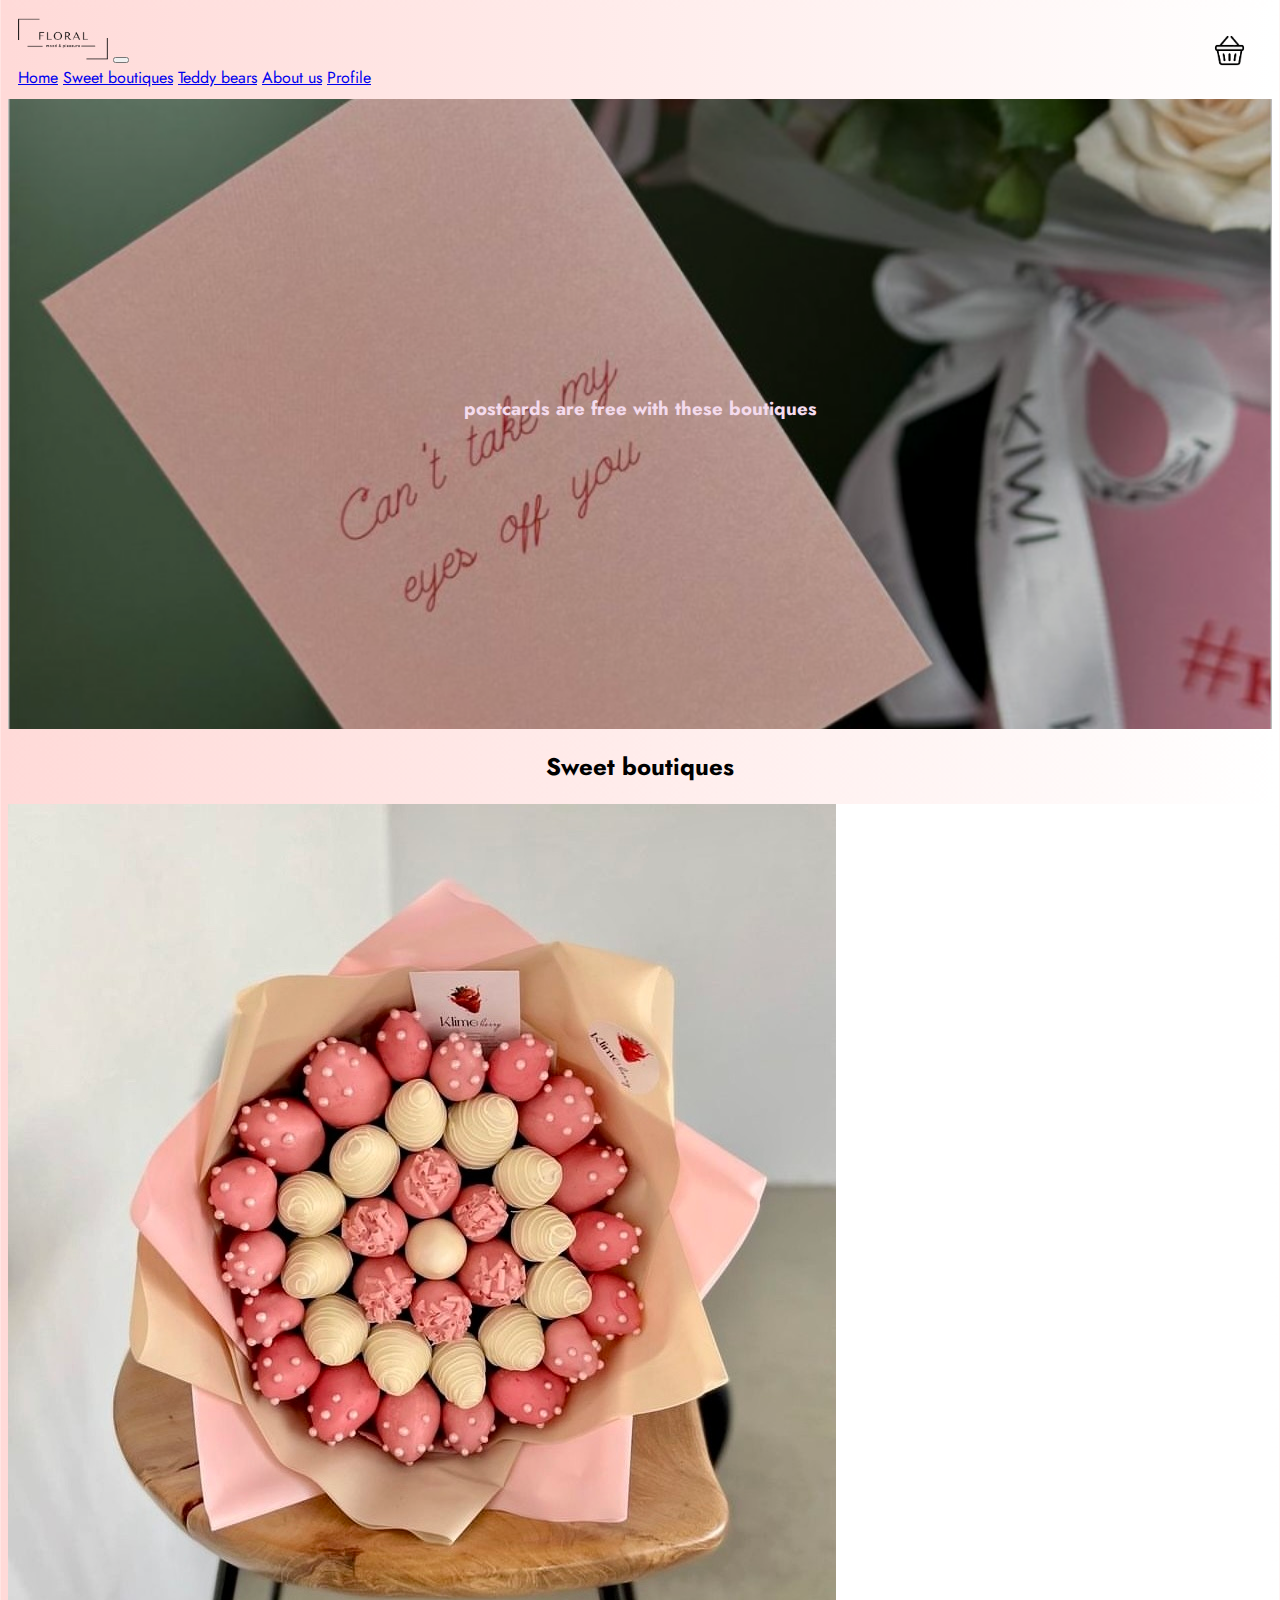
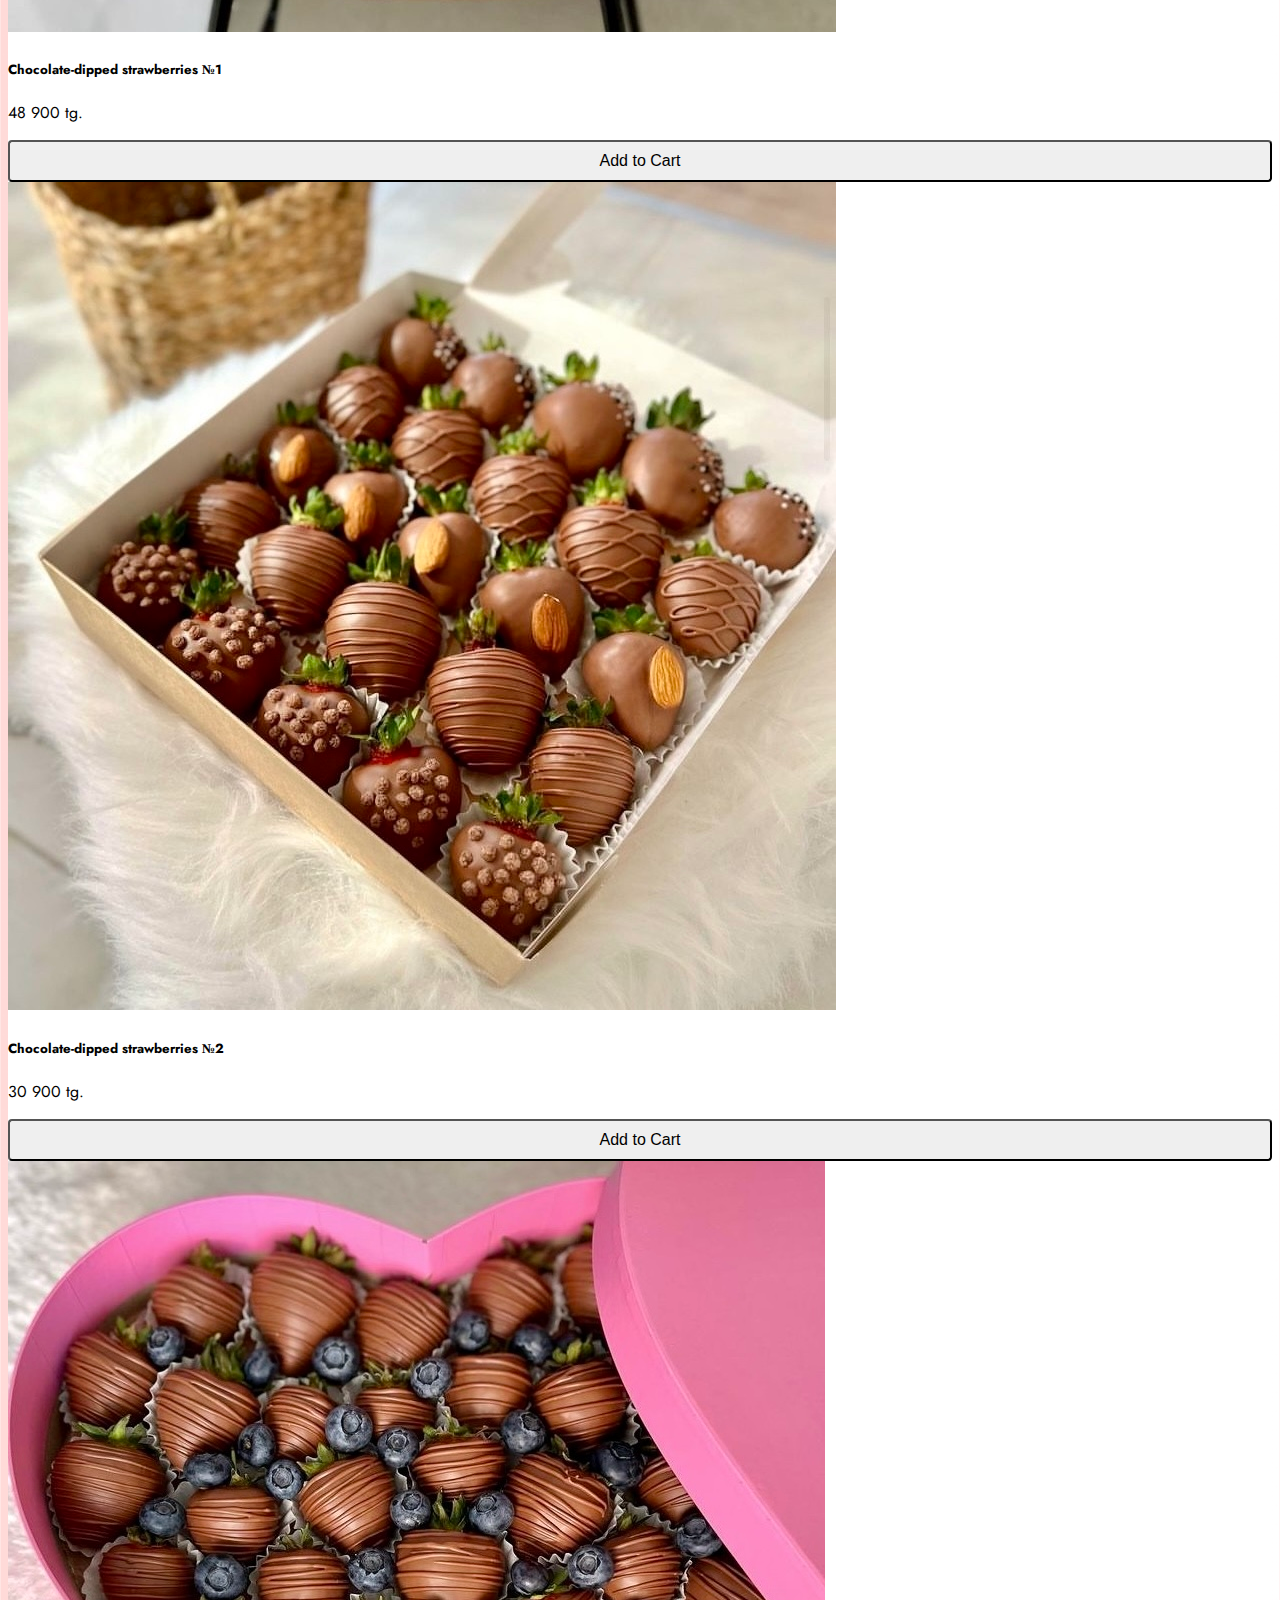
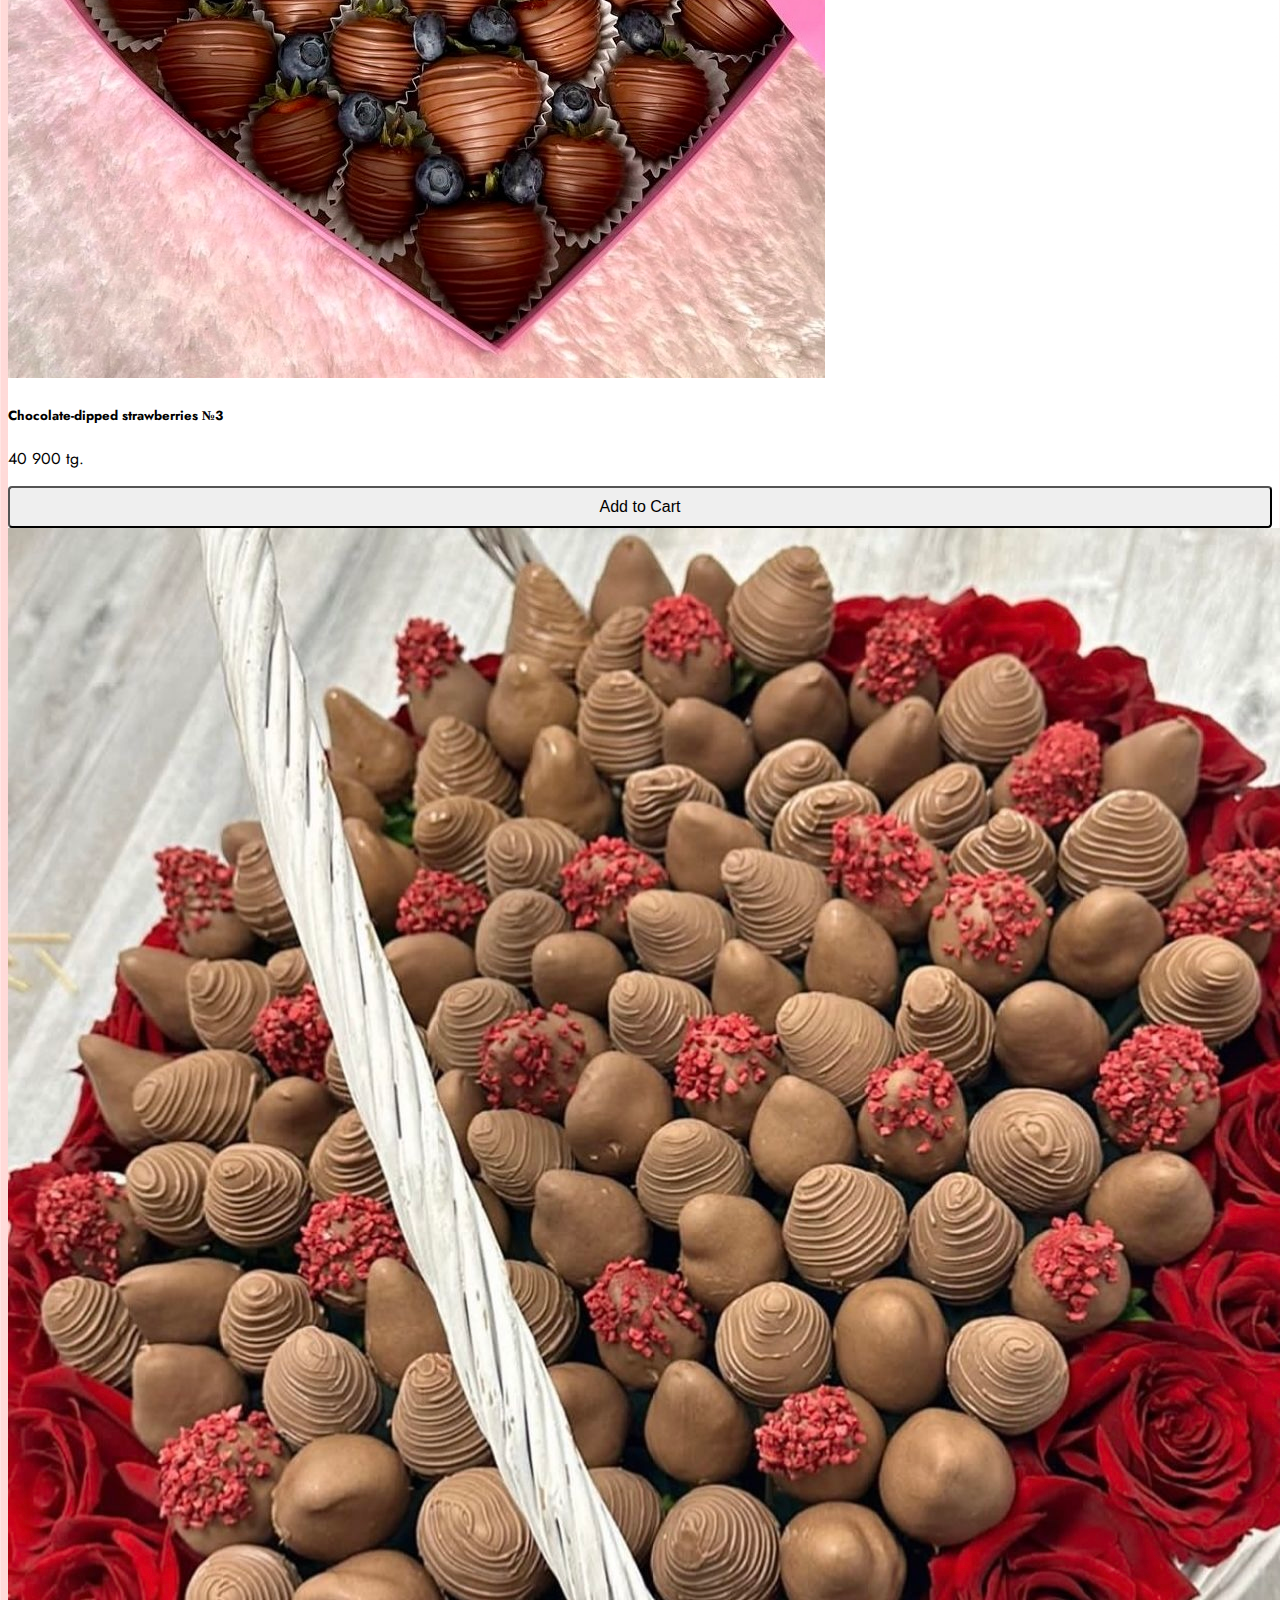
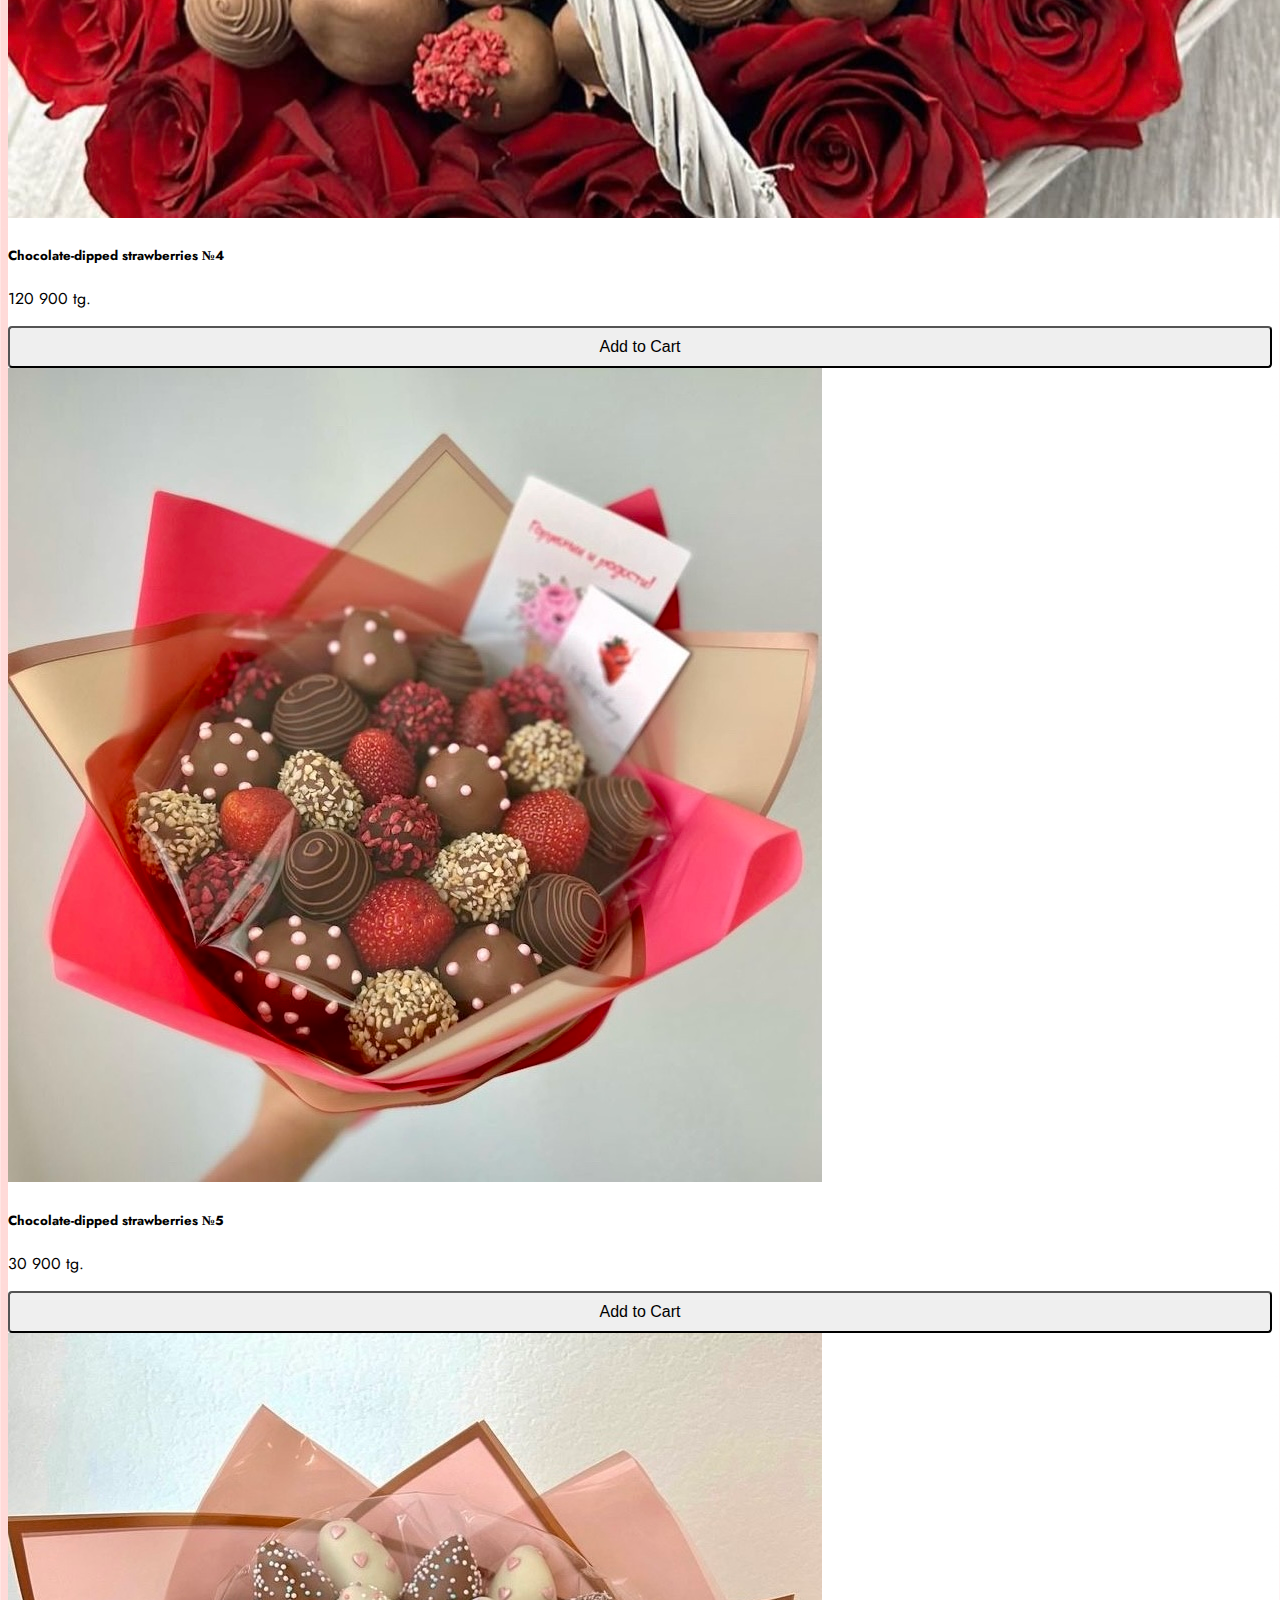
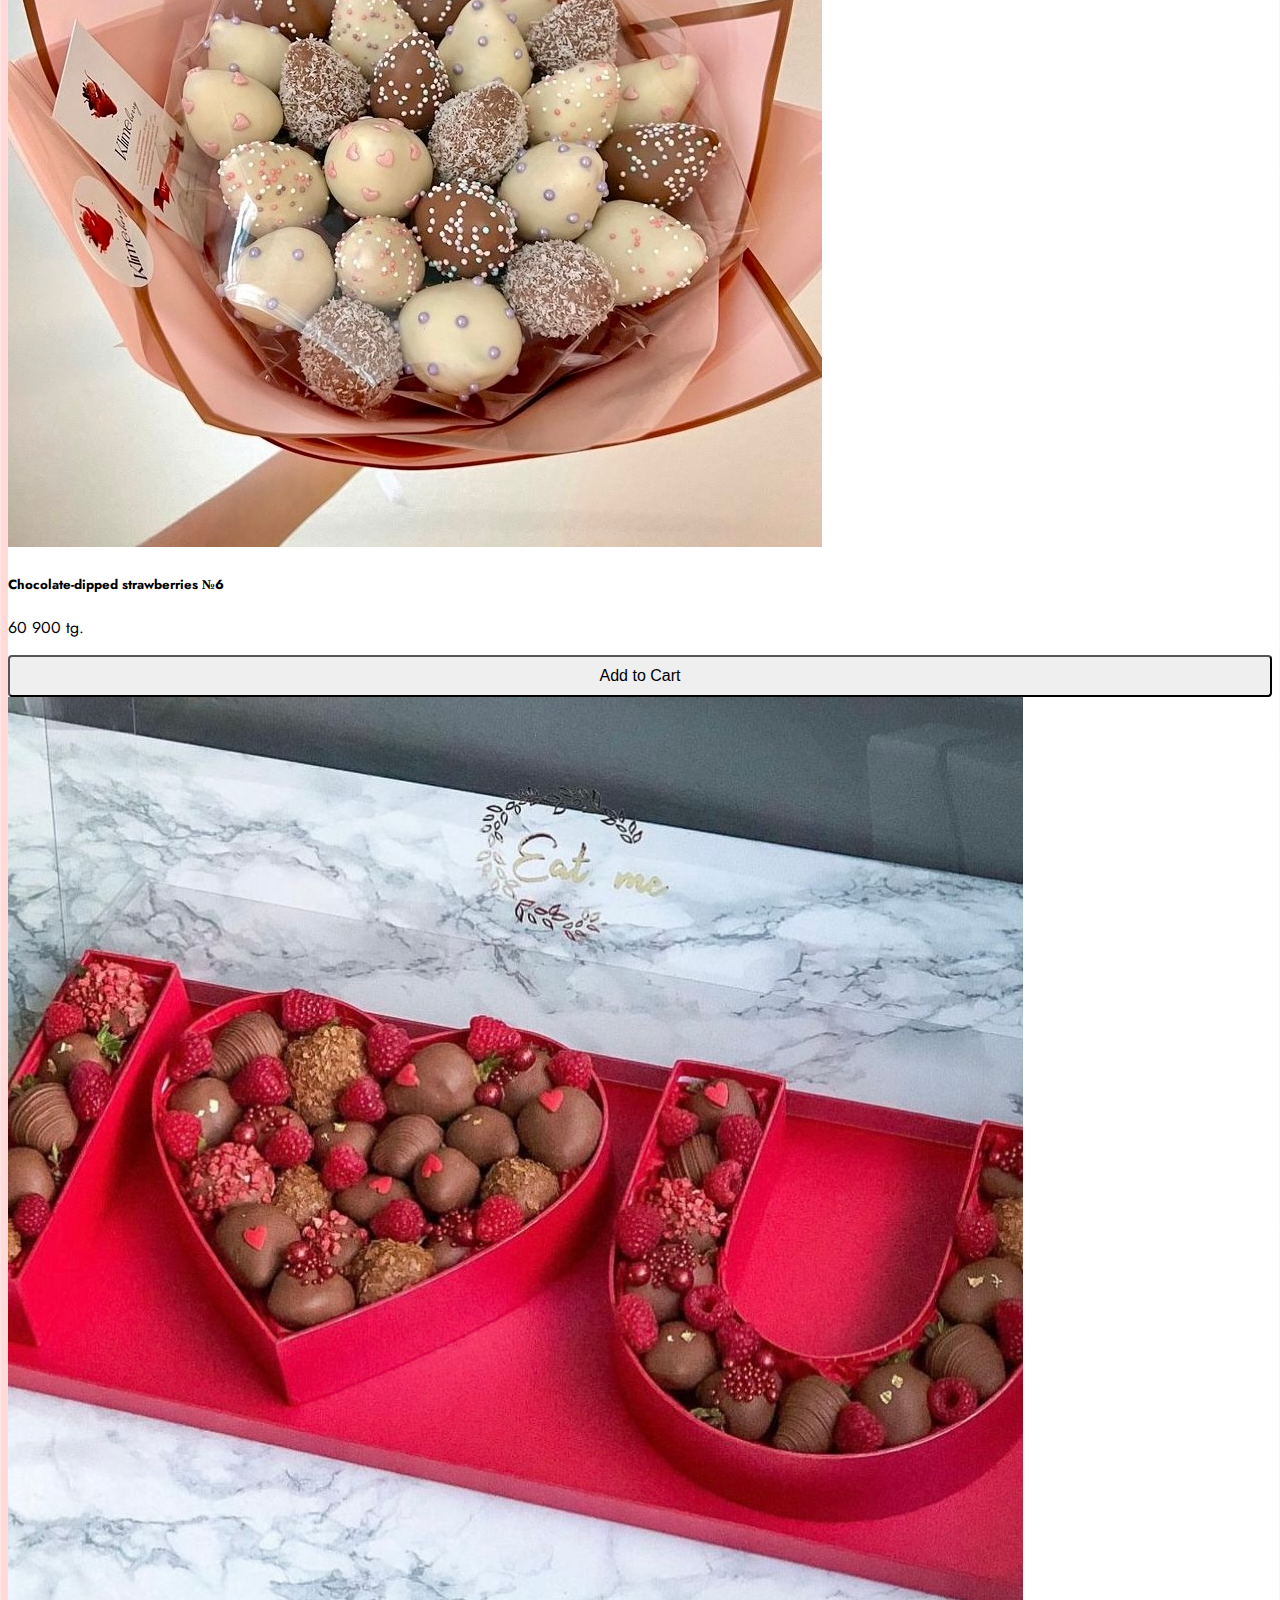
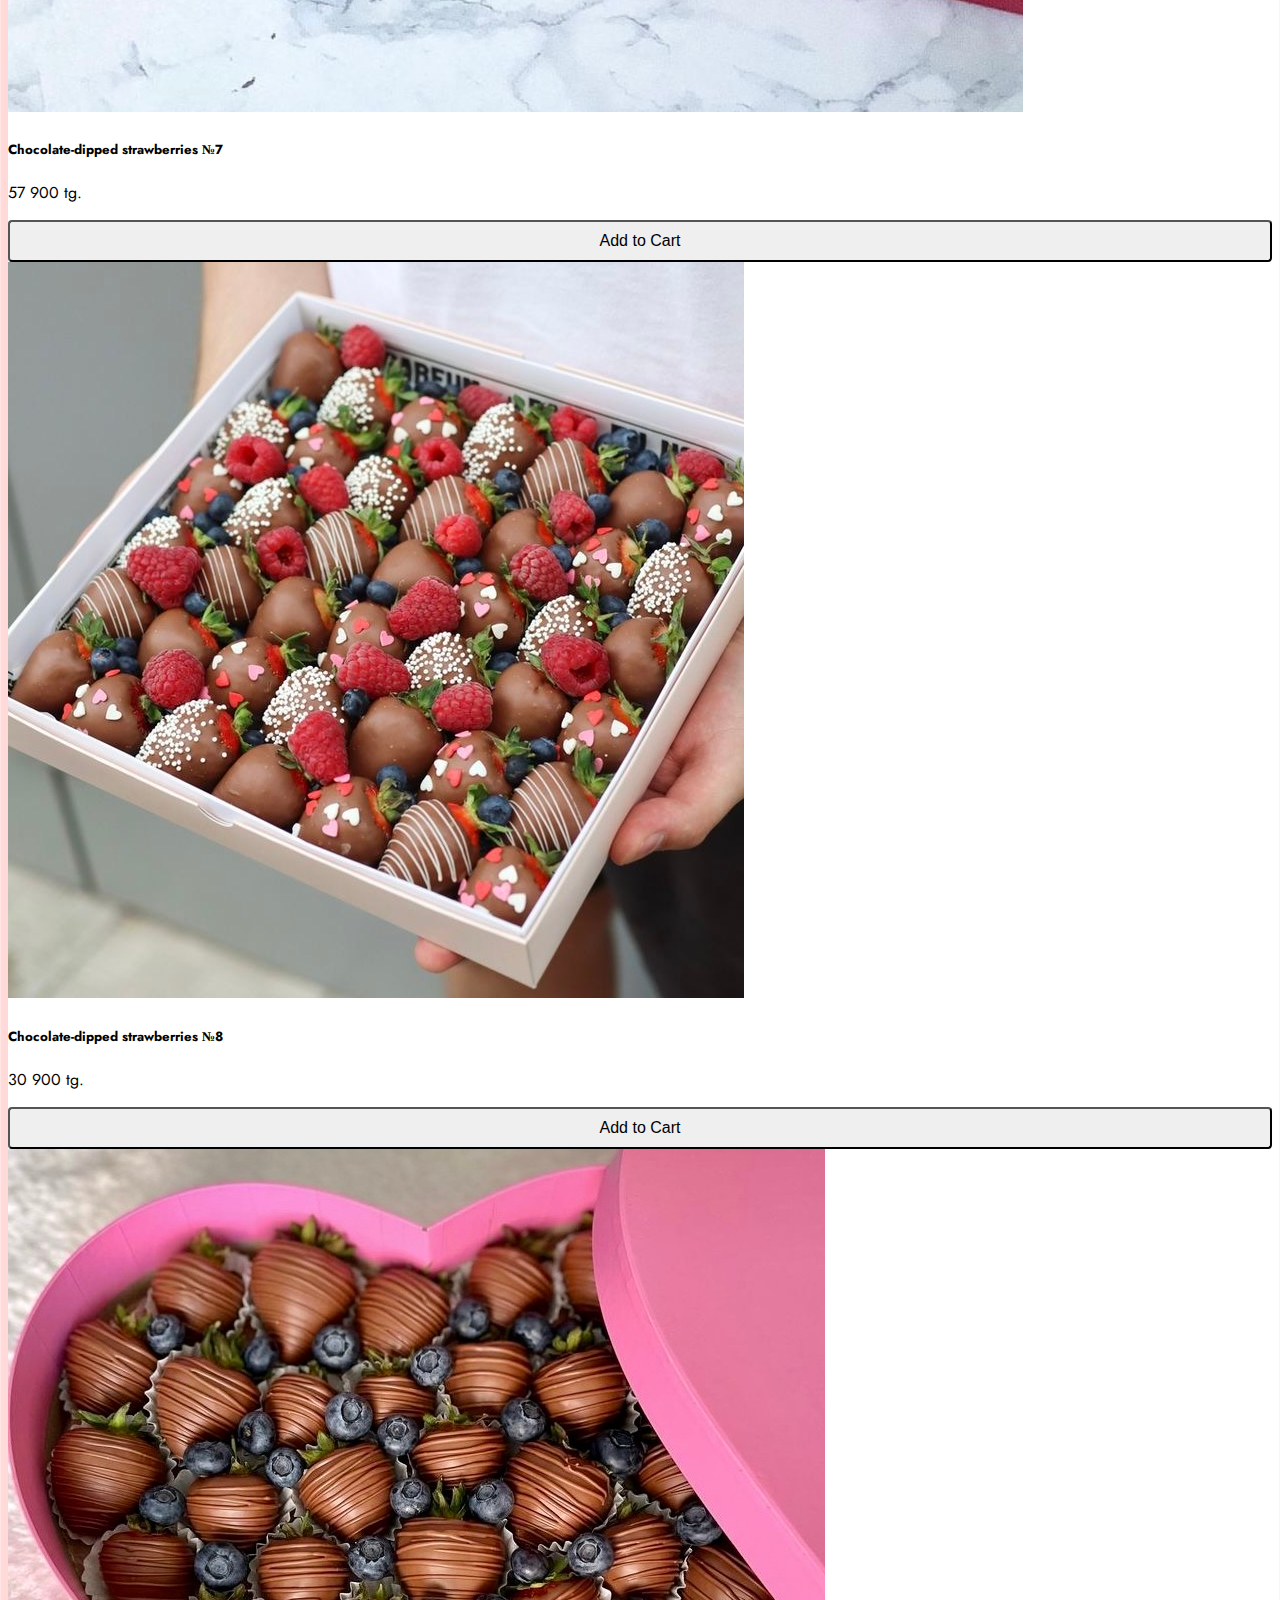
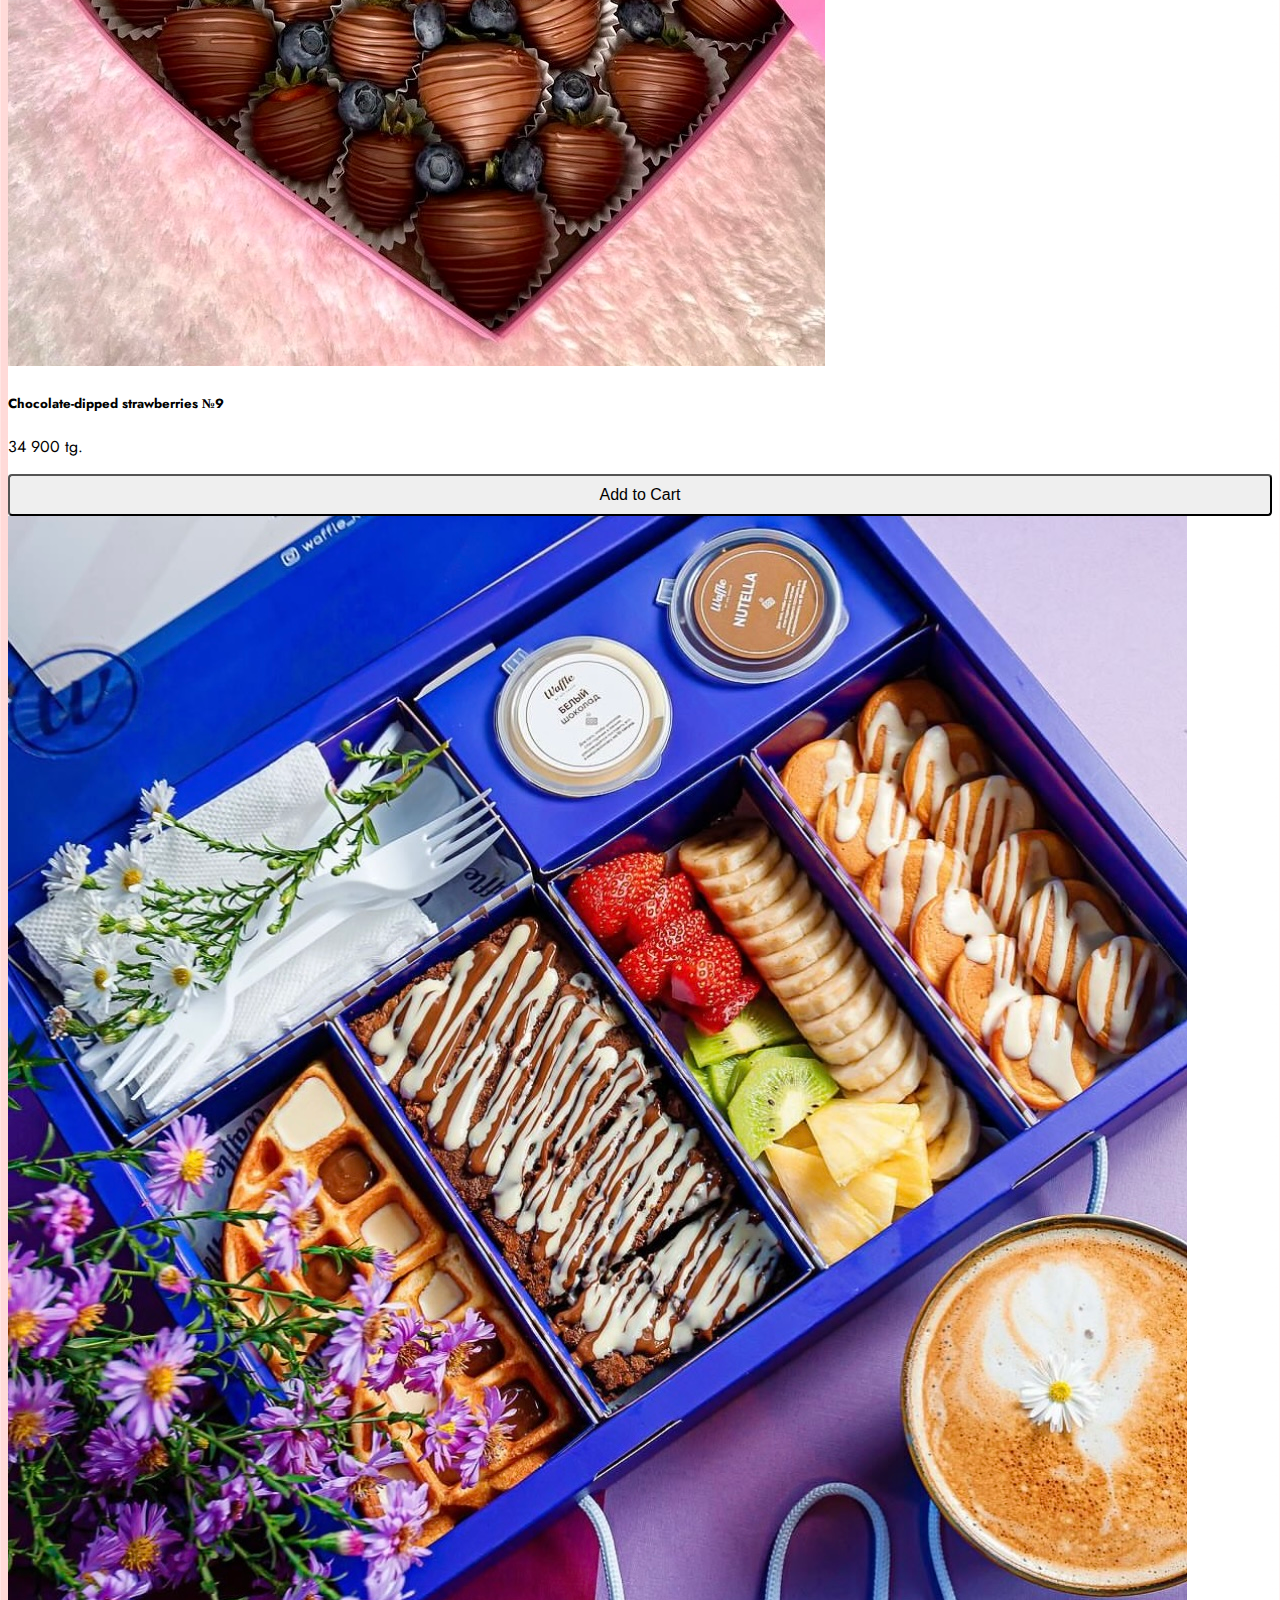
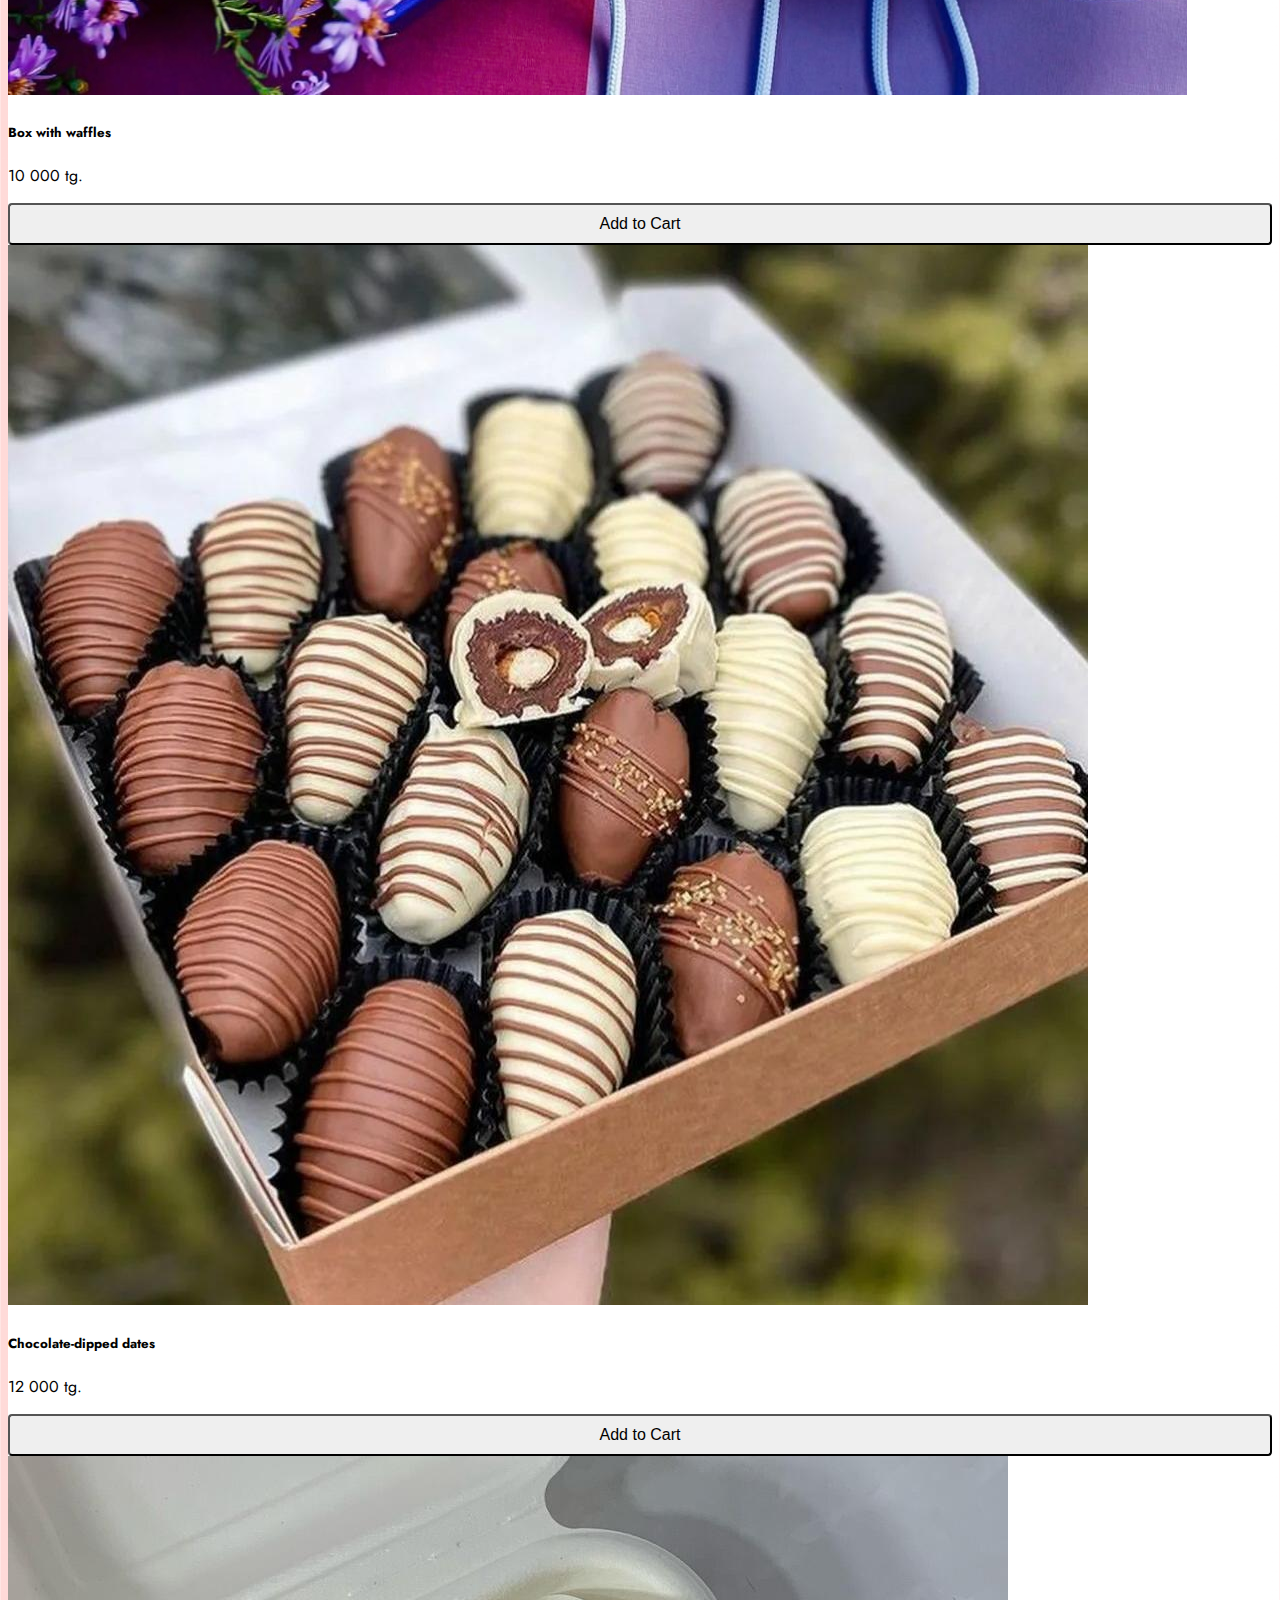
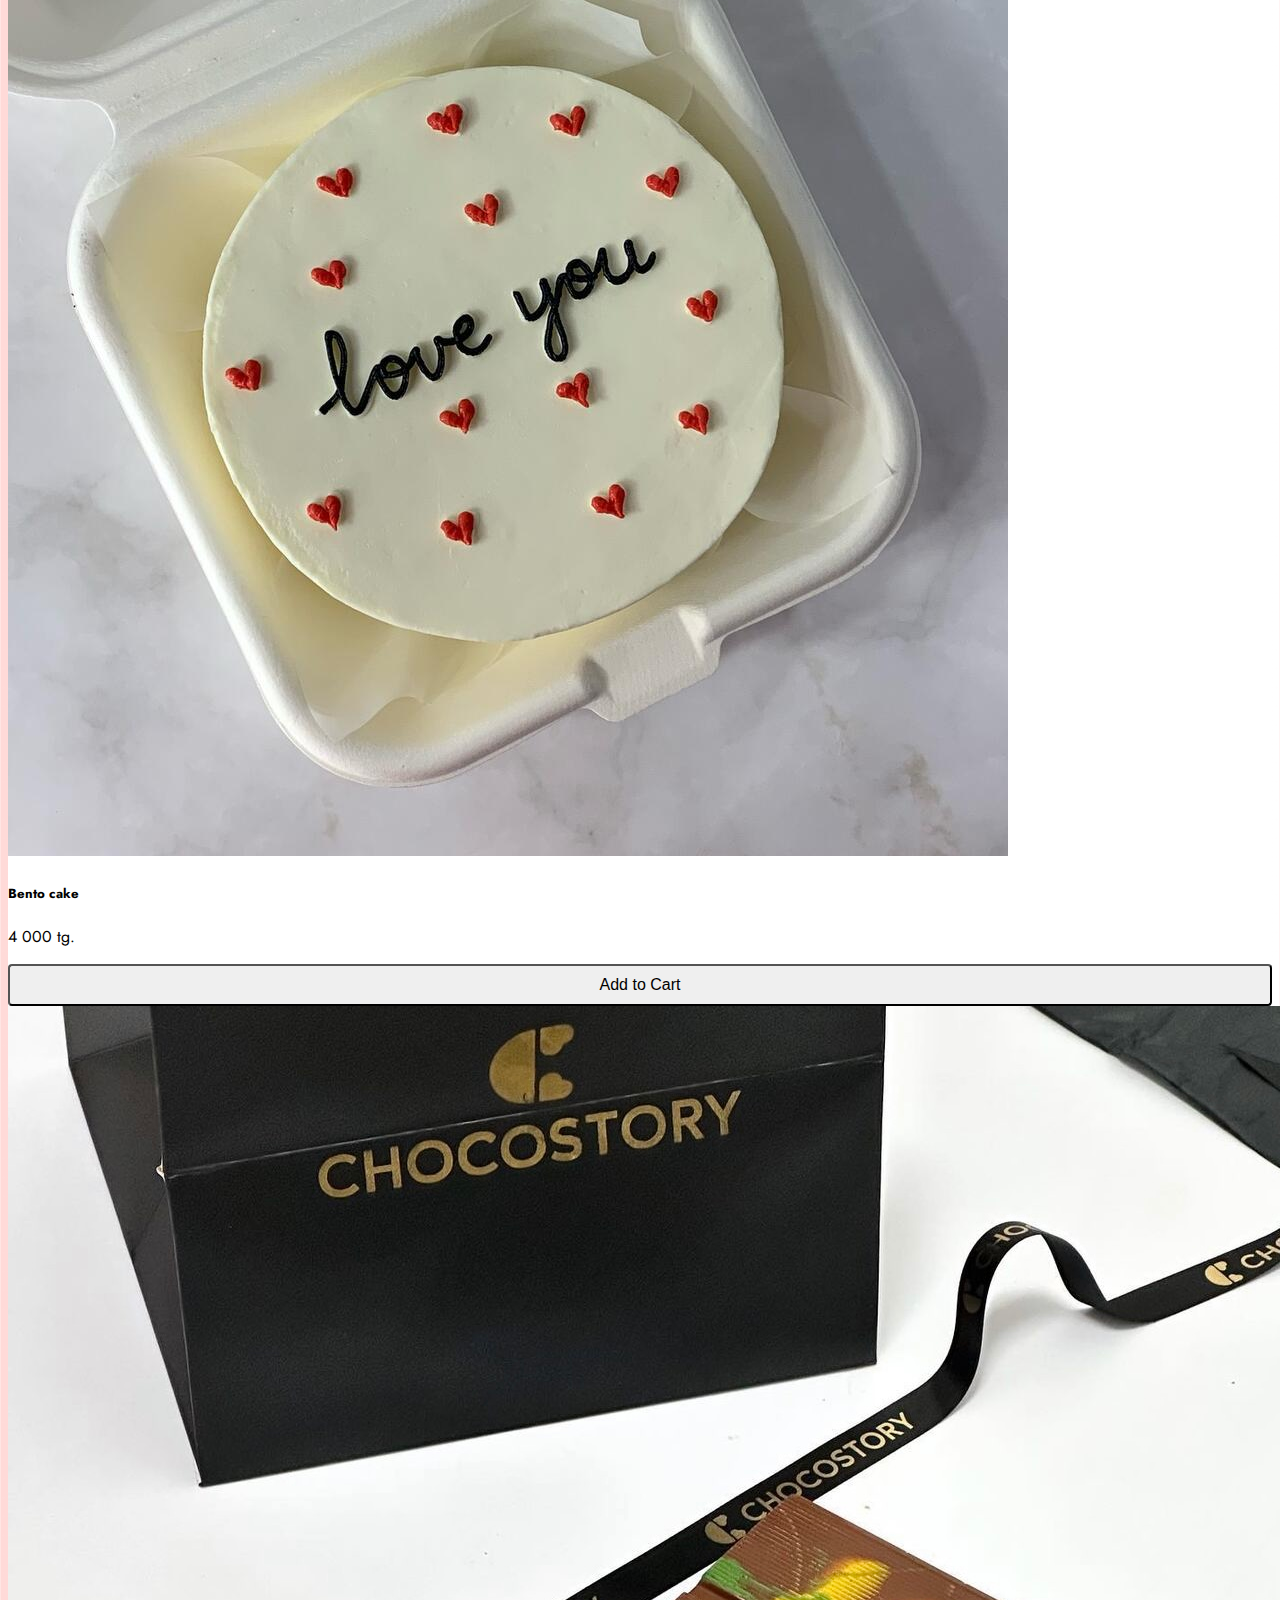
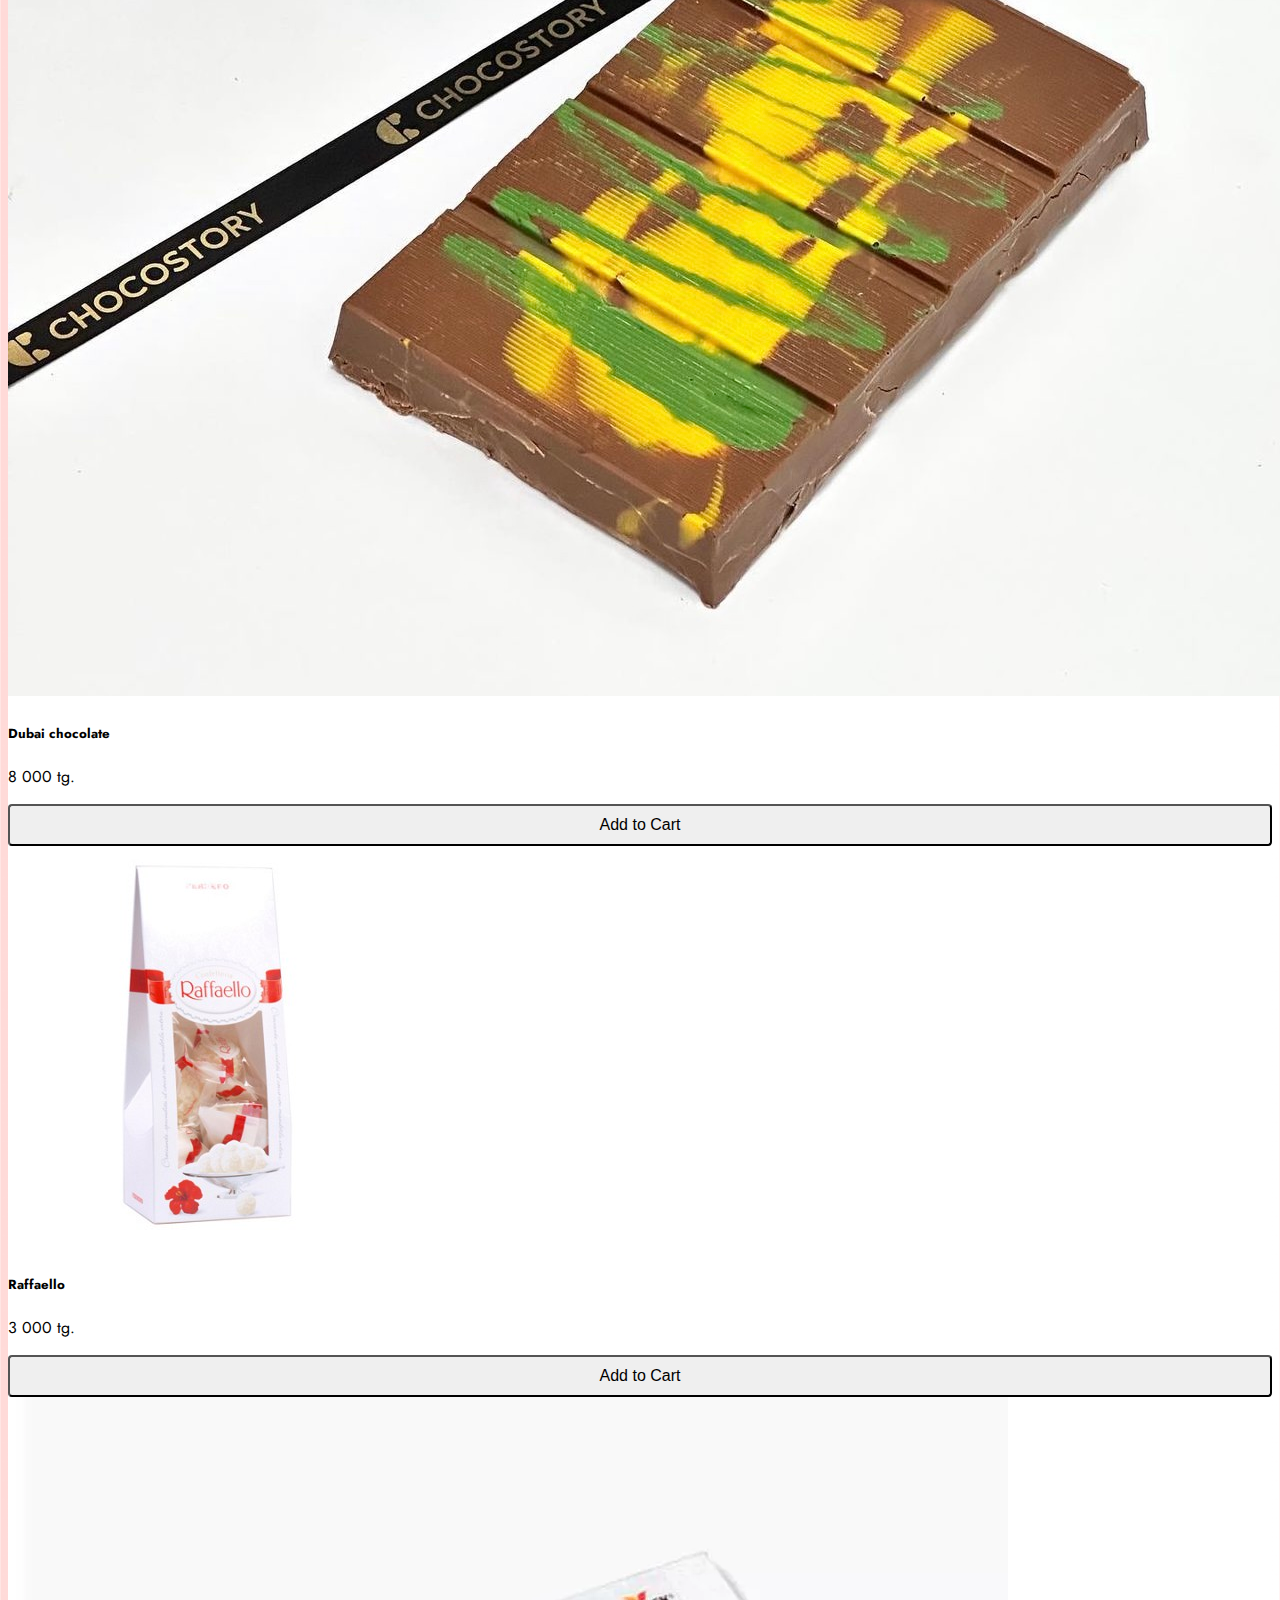
<file: ezyzip-4/pricing.html>
<!DOCTYPE html>
<html lang="en">

<head>
  <meta charset="UTF-8">
  <meta http-equiv="X-UA-Compatible" content="IE=edge">
  <meta name="viewport" content="width=device-width, initial-scale=1.0">
  <link href="https://cdn.jsdelivr.net/npm/bootstrap@5.2.3/dist/css/bootstrap.min.css" rel="stylesheet"
    integrity="sha384-rbsA2VBKQhggwzxH7pPCaAqO46MgnOM80zW1RWuH61DGLwZJEdK2Kadq2F9CUG65" crossorigin="anonymous">
  <link rel="stylesheet" href="source/styles/mycss.css">
  <link rel="stylesheet" href="source/styles/bgvideo.css">
  <link rel="apple-touch-icon" sizes="180x180" href="source/files/favicon_io/apple-touch-icon.png">
  <link rel="icon" type="image/png" sizes="32x32" href="source/files/favicon_io/favicon-32x32.png">
  <link rel="icon" type="image/png" sizes="16x16" href="source/files/favicon_io/favicon-16x16.png">
  <link rel="manifest" href="source/files/favicon_io/site.webmanifest">
  <title>FLORAL</title>
</head>

<body>
  <header>
    <nav class="navbar navbar-expand-lg bg-light">
      <div class="container-fluid">
        <a class="navbar-brand" href="index.html"><img src="source/images/flor.png" alt="..."></a>
        <button class="navbar-toggler" type="button" data-bs-toggle="collapse" data-bs-target="#navbarNavAltMarkup"
          aria-controls="navbarNavAltMarkup" aria-expanded="false" aria-label="Toggle navigation">
          <span class="navbar-toggler-icon"></span>
        </button>
        <div class="collapse navbar-collapse" id="navbarNavAltMarkup">
          <div class="navbar-nav">
            <a class="nav-link" aria-current="page" href="index.html">Home</a>
            <a class="nav-link active" href="pricing.html">Sweet boutiques</a>
            <a class="nav-link" href="combos.html">Teddy bears</a>
            <a class="nav-link" href="aboutus.html">About us</a>
            <a class="nav-link" href="basket.html"><img src="source/images/basket.png"  alt="..."  class="basket-icon"></a>
            <a class="nav-link active" href="profile.html">Profile</a>
          </div>
        </div>
      </div>
    </nav>
  </header>

  <section>
    <div class="img_sweet">
      <img src="source/images/01283.1-900x1198.jpg" alt="">
      <div class="effect"></div>
      <div class="img-text">
          <h3>postcards are free with these boutiques</h3>
      </div>
  </div>
  <h2 style="text-align: center; margin-top: 20px;">Sweet boutiques</h2>

    <div class="container-fluid mt-4">
      <div class="row">
        <div class="col-lg-1">
        </div>

        <div class="col-lg-8 col-md-12">
          <div class="row">
            <div class="col-lg-4 col-md-6 mt-4">
              <div class="card">
                <img src="source/images/img_1428-1 2.jpg" class="card-img-top" alt="...">
                <div class="card-body">
                  <h5 class="card-title">Chocolate-dipped strawberries №1</h5>
                  <p class="card-text">48 900 tg.</p>
                  <button type="button" class="btn btn-outline-danger" onclick="addToCart(1,'Chocolate-dipped strawberries №1', 48900)" >Add to Cart </button>
                </div>
              </div>
            </div>
            <div class="col-lg-4 col-md-6 mt-4">
              <div class="card">
                <img src="source/images/img_1427-1 2.jpg" class="card-img-top" alt="...">
                <div class="card-body">
                  <h5 class="card-title">Chocolate-dipped strawberries №2</h5>
                  <p class="card-text">30 900 tg.</p>
                  <button type="button" class="btn btn-outline-danger" onclick="addToCart(1,'Chocolate-dipped strawberries №2 ', 30900)" >Add to Cart </button>
                </div>
              </div>
            </div>
            <div class="col-lg-4 col-md-6 mt-4">
              <div class="card">
                <img src="source/images/img_1424-1 2.jpg" class="card-img-top" alt="...">
                <div class="card-body">
                  <h5 class="card-title">Chocolate-dipped strawberries №3</h5>
                  <p class="card-text">40 900 tg.</p>
                  <button type="button" class="btn btn-outline-danger" onclick="addToCart(3,'Chocolate-dipped strawberries №3 ', 40900)" >Add to Cart </button>
                </div>
              </div>
            </div>
            <div class="col-lg-4 col-md-6 mt-4">
              <div class="card">
                <img src="source/images/2629d3c4-e29a-442c-906c-af0c2714b197 2.jpg" class="card-img-top" alt="...">
                <div class="card-body">
                  <h5 class="card-title">Chocolate-dipped strawberries №4</h5>
                  <p class="card-text">120 900 tg.</p>
                  <button type="button" class="btn btn-outline-danger" onclick="addToCart(4,'Chocolate-dipped strawberries №4 ', 120900)" >Add to Cart </button>
                </div>
              </div>
            </div>
            <div class="col-lg-4 col-md-6 mt-4">
              <div class="card">
                <img src="source/images/img_1423-1 2.jpg" class="card-img-top" alt="...">
                <div class="card-body">
                  <h5 class="card-title">Chocolate-dipped strawberries №5</h5>
                  <p class="card-text">30 900 tg.</p>
                  <button type="button" class="btn btn-outline-danger" onclick="addToCart(5,'Chocolate-dipped strawberries №5 ', 30900)" >Add to Cart </button>
                </div>
              </div>
            </div>
            <div class="col-lg-4 col-md-6 mt-4">
              <div class="card">
                <img src="source/images/img_1437-1 2.jpg" class="card-img-top" alt="...">
                <div class="card-body">
                  <h5 class="card-title">Chocolate-dipped strawberries №6</h5>
                  <p class="card-text">60 900 tg.</p>
                  <button type="button" class="btn btn-outline-danger" onclick="addToCart(6,'Chocolate-dipped strawberries №6 ', 60900)" >Add to Cart </button>
                </div>
              </div>
            </div>
            <div class="col-lg-4 col-md-6 mt-4">
              <div class="card">
                <img src="source/images/62c40bfa-c2cf-42ad-b7c3-c8d9178a09ed 2.jpg" class="card-img-top" alt="...">
                <div class="card-body">
                  <h5 class="card-title">Chocolate-dipped strawberries №7</h5>
                  <p class="card-text">57 900 tg.</p>
                  <button type="button" class="btn btn-outline-danger" onclick="addToCart(7,'Chocolate-dipped strawberries №7 ', 57900)" >Add to Cart </button>
                </div>
              </div>
            </div>
            <div class="col-lg-4 col-md-6 mt-4">
              <div class="card">
                <img src="source/images/img_0675 2.JPEG" class="card-img-top" alt="...">
                <div class="card-body">
                  <h5 class="card-title">Chocolate-dipped strawberries №8</h5>
                  <p class="card-text">30 900 tg.</p>
                  <button type="button" class="btn btn-outline-danger" onclick="addToCart(8,'Chocolate-dipped strawberries №8 ', 30900)" >Add to Cart </button>
                </div>
              </div>
            </div>
            <div class="col-lg-4 col-md-6 mt-4">
              <div class="card">
                <img src="source/images/img_1424-1 2.jpg" class="card-img-top" alt="...">
                <div class="card-body">
                  <h5 class="card-title">Chocolate-dipped strawberries №9</h5>
                  <p class="card-text">34 900 tg.</p>
                  <button type="button" class="btn btn-outline-danger" onclick="addToCart(9,'Chocolate-dipped strawberries №9 ', 34900)" >Add to Cart </button>
                </div>
              </div>
            </div>
            <div class="col-lg-4 col-md-6 mt-4">
              <div class="card">
                <img src="source/images/IMG_3092.jpg" class="card-img-top" alt="...">
                <div class="card-body">
                  <h5 class="card-title">Box with waffles</h5>
                  <p class="card-text">10 000 tg.</p>
                  <button type="button" class="btn btn-outline-danger" onclick="addToCart(10,'Chocolate-dipped strawberries №10 ', 10000)" >Add to Cart </button>
                </div>
              </div>
            </div>
            <div class="col-lg-4 col-md-6 mt-4">
              <div class="card">
                <img src="source/images/IMG_3086.JPG" class="card-img-top" alt="...">
                <div class="card-body">
                  <h5 class="card-title">Chocolate-dipped dates</h5>
                  <p class="card-text">12 000 tg.</p>
                  <button type="button" class="btn btn-outline-danger" onclick="addToCart(11,'Chocolate-dipped dates ', 12000 )" >Add to Cart </button>
                </div>
              </div>
            </div>
            <div class="col-lg-4 col-md-6 mt-4">
              <div class="card">
                <img src="source/images/IMG_3085.JPG" class="card-img-top" alt="...">
                <div class="card-body">
                  <h5 class="card-title">Bento cake</h5>
                  <p class="card-text">4 000 tg.</p>
                  <button type="button" class="btn btn-outline-danger" onclick="addToCart(12,'Bento cake ', 4000)" >Add to Cart </button>
                </div>
              </div>
            </div>
            <div class="col-lg-4 col-md-6 mt-4">
              <div class="card">
                <img src="source/images/IMG_3087.jpg" class="card-img-top" alt="...">
                <div class="card-body">
                  <h5 class="card-title">Dubai chocolate</h5>
                  <p class="card-text">8 000 tg.</p>
                  <button type="button" class="btn btn-outline-danger" onclick="addToCart(13,'Dubai chocolate', 8000)" >Add to Cart </button>
                </div>
              </div>
            </div>
            <div class="col-lg-4 col-md-6 mt-4">
              <div class="card">
                <img src="source/images/IMG_3084.JPG" class="card-img-top" alt="...">
                <div class="card-body">
                  <h5 class="card-title">Raffaello</h5>
                  <p class="card-text">3 000 tg.</p>
                  <button type="button" class="btn btn-outline-danger" onclick="addToCart(14,'Raffaello', 3000)" >Add to Cart </button>
                </div>
              </div>
            </div>
            <div class="col-lg-4 col-md-6 mt-4">
              <div class="card">
                <img src="source/images/IMG_3083.WEBP" class="card-img-top" alt="...">
                <div class="card-body">
                  <h5 class="card-title">Merci</h5>
                  <p class="card-text">3 000 tg.</p>
                  <button type="button" class="btn btn-outline-danger" onclick="addToCart(15,'Merci', 3000)" >Add to Cart </button>
                </div>
              </div>
            </div>
            <div class="col-lg-12 col-md-12 text-center mt-4">
              <button type="button" class="btn btn-outline-danger"><a href="combos.html" style="text-decoration: none; color:rgb(224, 56, 56);">See more</a></button>
            </div>
          </div>
        </div>

      
      </div>

      </div>


    </div>
  </section>


  <footer>
    <div class="centered-form">
      <div class="form-container">
          <h2 style="text-align: center;">I want to send a message</h2>
          <form class="needs-validation" novalidate onsubmit="return handleFormSubmit(event)">
              <div class="form-row">
                  <div class="col-md-4 mb-3">
                      <label for="validationCustom01">First name</label>
                      <input type="text" class="form-control" id="validationCustom01" placeholder="First name" required>
                      <div class="valid-feedback">
                          Looks good!
                      </div>
                  </div>
                  <div class="col-md-4 mb-3">
                      <label for="validationCustom02">Last name</label>
                      <input type="text" class="form-control" id="validationCustom02" placeholder="Last name" required>
                      <div class="valid-feedback">
                          Looks good!
                      </div>
                  </div>
              </div>
              <div class="form-row">
                  <div class="col-md-4 mb-3">
                      <label for="validationCustom03">City</label>
                      <input type="text" class="form-control" id="validationCustom03" placeholder="City" required>
                      <div class="invalid-feedback">
                          Please provide a valid city.
                      </div>
                  </div>
                  <div class="col-md-4 mb-3">
                      <label for="validationCustom04">My message</label>
                      <input type="text" class="form-control" id="validationCustom04" placeholder="My message" required>
                      <div class="valid-feedback">
                          Looks good!
                      </div>
                  </div>
              </div>
              <button class="btn btn-outline-danger" type="submit" style="margin-top: 20px;">Submit form</button>
          </form>
      </div>
  </div>
      
      

    <div class="footer">
        <div class="text">
            <h4>Contacts</h4>
        </div>
        <div class="text">
            <h4>Adress</h4>
            <p>📍 Astana, Mangilik el, C1</p>
        </div>
        <div class="text">
            <h4>Phone number</h4>
            <p>📞 8 775 664 53 57</p>
        </div>
        <div class="text">
            <h4>Instagram</h4>
            <p>📩 floral.kz</p>
        </div>
    </div>
    
    <div class="texts">
        <p>Kurmanay Zhanel'</p>
        <p>© All Rights Reserved 2024</p>
    </div>
</footer>


<script>
   function handleFormSubmit(event) {
        event.preventDefault();

        const form = event.target;
        if (form.checkValidity() === false) {
            form.classList.add('was-validated');
        } else {
            alert("Your message was sent successfully!");
            form.reset(); 
            form.classList.remove('was-validated'); 
        }
    }

  function addToCart(id, name, price) {
      
      let cart = JSON.parse(localStorage.getItem('cart')) || [];
      
      let product = cart.find(item => item.id === id);
      if (product) {
          product.quantity += 1;  
      } else {
          cart.push({ id, name, price, quantity: 1 });  
      }
      
      localStorage.setItem('cart', JSON.stringify(cart));
      alert(name + " has been added to your cart!");
  }
</script>

<script src="index.ls"></script>


</body>

</html>
</file>
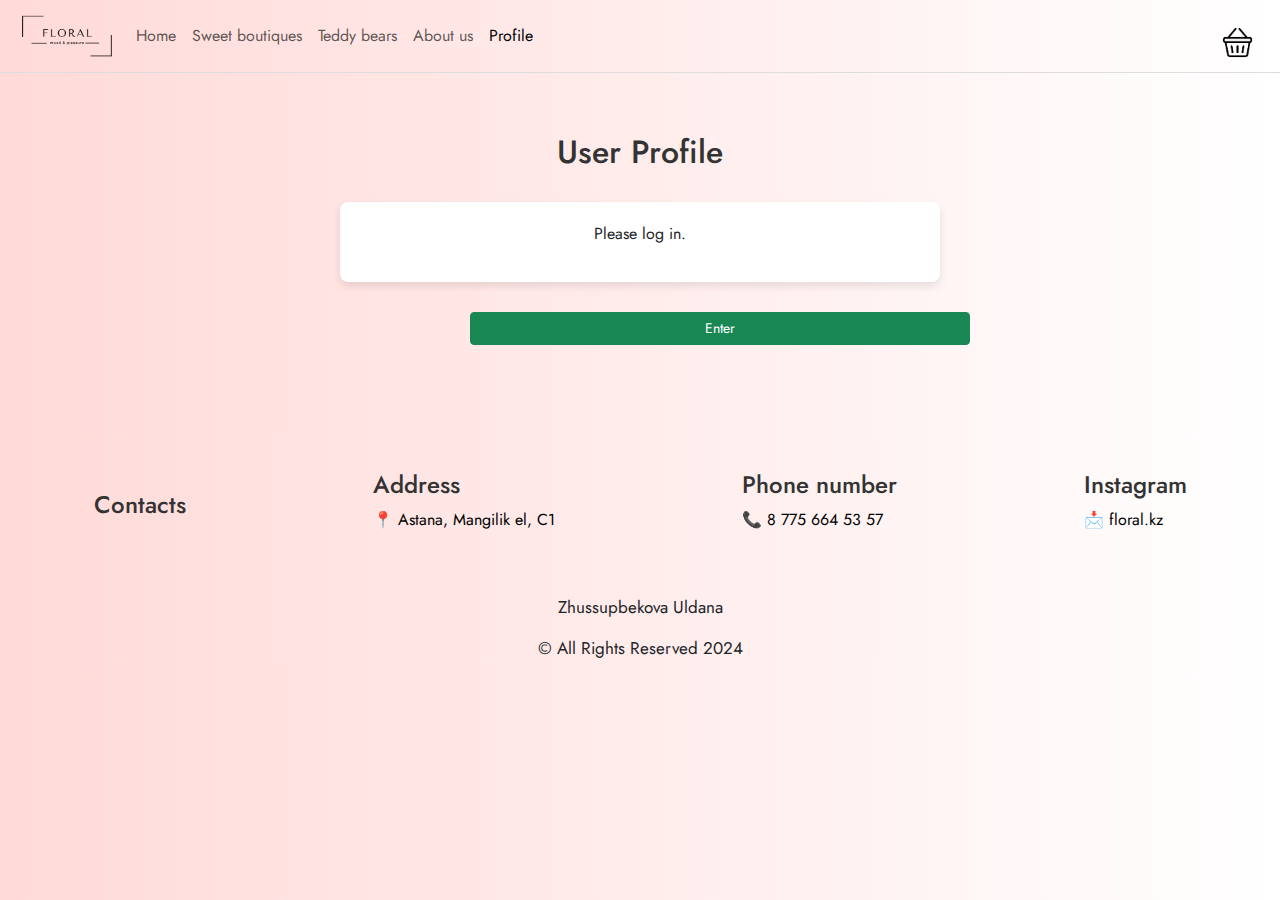
<file: ezyzip-4/profile.html>
<!DOCTYPE html>
<html lang="en">
<head>
    <meta charset="UTF-8">
    <meta http-equiv="X-UA-Compatible" content="IE=edge">
    <meta name="viewport" content="width=device-width, initial-scale=1.0">
    <link href="https://cdn.jsdelivr.net/npm/bootstrap@5.2.3/dist/css/bootstrap.min.css" rel="stylesheet">
    <link rel="stylesheet" href="source/styles/mycss.css">
    <link rel="stylesheet" href="source/styles/bgvideo.css">
    <link rel="apple-touch-icon" sizes="180x180" href="source/files/favicon_io/apple-touch-icon.png">
    <link rel="icon" type="image/png" sizes="32x32" href="source/files/favicon_io/favicon-32x32.png">
    <link rel="icon" type="image/png" sizes="16x16" href="source/files/favicon_io/favicon-16x16.png">
    <link rel="manifest" href="source/files/favicon_io/site.webmanifest">
    <title>FLORAL</title>
    <style>
        h2, h3, h4 {
            color: #333;
        }
        .content {
            padding: 60px 20px; 
            text-align: center;
        }
        .navbar {
            background-color: #fff;
            border-bottom: 1px solid #ddd;
        }
        .nav-link:hover {
            color: #7a4343;
        }
        #profileData {
            background: #ffffff;
            border-radius: 8px;
            box-shadow: 0 4px 8px rgba(0, 0, 0, 0.1);
            margin: 30px auto;
            padding: 20px;
            max-width: 600px;
        }
        button.btn.btn-primary, button.btn.btn-danger, button.btn.btn-success {
            padding: 5px 5px; 
            font-size: 14px; 
            max-width: 500px;
        }
        #loginButton {
            display: none; 
        }
    </style>
</head>
<body>
    <header>
        <nav class="navbar navbar-expand-lg bg-light">
            <div class="container-fluid">
                <a class="navbar-brand" href="index.html"><img src="source/images/flor.png" alt="..."></a>
                <button class="navbar-toggler" type="button" data-bs-toggle="collapse" data-bs-target="#navbarNavAltMarkup" aria-controls="navbarNavAltMarkup" aria-expanded="false" aria-label="Toggle navigation">
                    <span class="navbar-toggler-icon"></span>
                </button>
                <div class="collapse navbar-collapse" id="navbarNavAltMarkup">
                    <div class="navbar-nav">
                        <a class="nav-link" aria-current="page" href="index.html">Home</a>
                        <a class="nav-link" href="pricing.html">Sweet boutiques</a>
                        <a class="nav-link" href="combos.html">Teddy bears</a>
                        <a class="nav-link" href="aboutus.html">About us</a>
                        <a class="nav-link active" href="profile.html">Profile</a>
                        <a class="nav-link" href="basket.html"><img src="source/images/basket.png" alt="..." class="basket-icon"></a>
                    </div>
                </div>
            </div>
        </nav>
    </header>

    <section>
        <div class="content">
            <h2>User Profile</h2>
            <div id="profileData"></div>
            <div id="editProfileForm" style="display: none;"> 
                <input type="text" id="firstName" placeholder="Name" required>
                <input type="text" id="lastName" placeholder="Surname" required>
                <input type="email" id="email" placeholder="Email" required>
                <div>
                    <button id="saveButton" class="btn btn-primary" style="margin-top: 20px;">Save</button>
                    <div class="centered-logout">
                        <button id="logoutButton" class="btn btn-danger" style="display: none; margin-top: 20px;">Exit</button>
                    </div>
                </div>
            </div>
            <button id="loginButton" class="btn btn-success" style="display: none; margin-left: 450px;">Enter</button>
        </div>

        <script>
            const currentUser = JSON.parse(localStorage.getItem('currentUser'));
            const profileData = document.getElementById('profileData');
            const logoutButton = document.getElementById('logoutButton');
            const loginButton = document.getElementById('loginButton');
            const editProfileForm = document.getElementById('editProfileForm');
            const saveButton = document.getElementById('saveButton');

            if (currentUser) {
                document.getElementById('firstName').value = currentUser.firstName;
                document.getElementById('lastName').value = currentUser.lastName;
                document.getElementById('email').value = currentUser.email;

                profileData.innerHTML = `
                    <h3>Your data:</h3>
                    <p>Name: ${currentUser.firstName}</p>
                    <p>Surname: ${currentUser.lastName}</p>
                    <p>Email: ${currentUser.email}</p>
                    <p>Role: ${currentUser.role}</p>
                    <h4>Your orders:</h4>
                    <p>Your orders will be here.</p>
                `;

                logoutButton.style.display = 'block'; 
                loginButton.style.display = 'none'; 
                editProfileForm.style.display = 'block'; 
            } else {
                profileData.innerHTML = '<p>Please log in.</p>';
                loginButton.style.display = 'block'; 
                editProfileForm.style.display = 'none'; 
            }

            saveButton.addEventListener('click', function() {
                const updatedUser = {
                    firstName: document.getElementById('firstName').value,
                    lastName: document.getElementById('lastName').value,
                    email: document.getElementById('email').value,
                    role: currentUser ? currentUser.role : 'Гость' 
                };
                localStorage.setItem('currentUser', JSON.stringify(updatedUser));
                profileData.innerHTML = `
                    <h3>Your data:</h3>
                    <p>Name: ${updatedUser.firstName}</p>
                    <p>Surname: ${updatedUser.lastName}</p>
                    <p>Email: ${updatedUser.email}</p>
                    <p>Role: ${updatedUser.role}</p>
                    <h4>Your orders:</h4>
                    <p>Your orders will be here.</p>
                `;
            });

            logoutButton.addEventListener('click', function() {
                localStorage.removeItem('currentUser'); 
                profileData.innerHTML = '<p>Please log in.</p>'; 
                logoutButton.style.display = 'none'; 
                loginButton.style.display = 'block'; 
                document.getElementById('firstName').value = '';
                document.getElementById('lastName').value = '';
                document.getElementById('email').value = '';
                editProfileForm.style.display = 'none';
            });

            loginButton.addEventListener('click', function() {
                window.location.href = 'login.html'; 
            });
        </script>

        <footer>
            <div class="footer">
                <div class="text">
                    <h4>Contacts</h4>
                </div>
                <div class="text">
                    <h4>Address</h4>
                    <p>📍 Astana, Mangilik el, C1</p>
                </div>
                <div class="text">
                    <h4>Phone number</h4>
                    <p>📞 8 775 664 53 57</p>
                </div>
                <div class="text">
                    <h4>Instagram</h4>
                    <p>📩 floral.kz</p>
                </div>
            </div>
            
            <div class="texts">
                <p>Zhussupbekova Uldana</p>
                <p>© All Rights Reserved 2024</p>
            </div>
        </footer>
    </section>
</body>
</html>
</file>
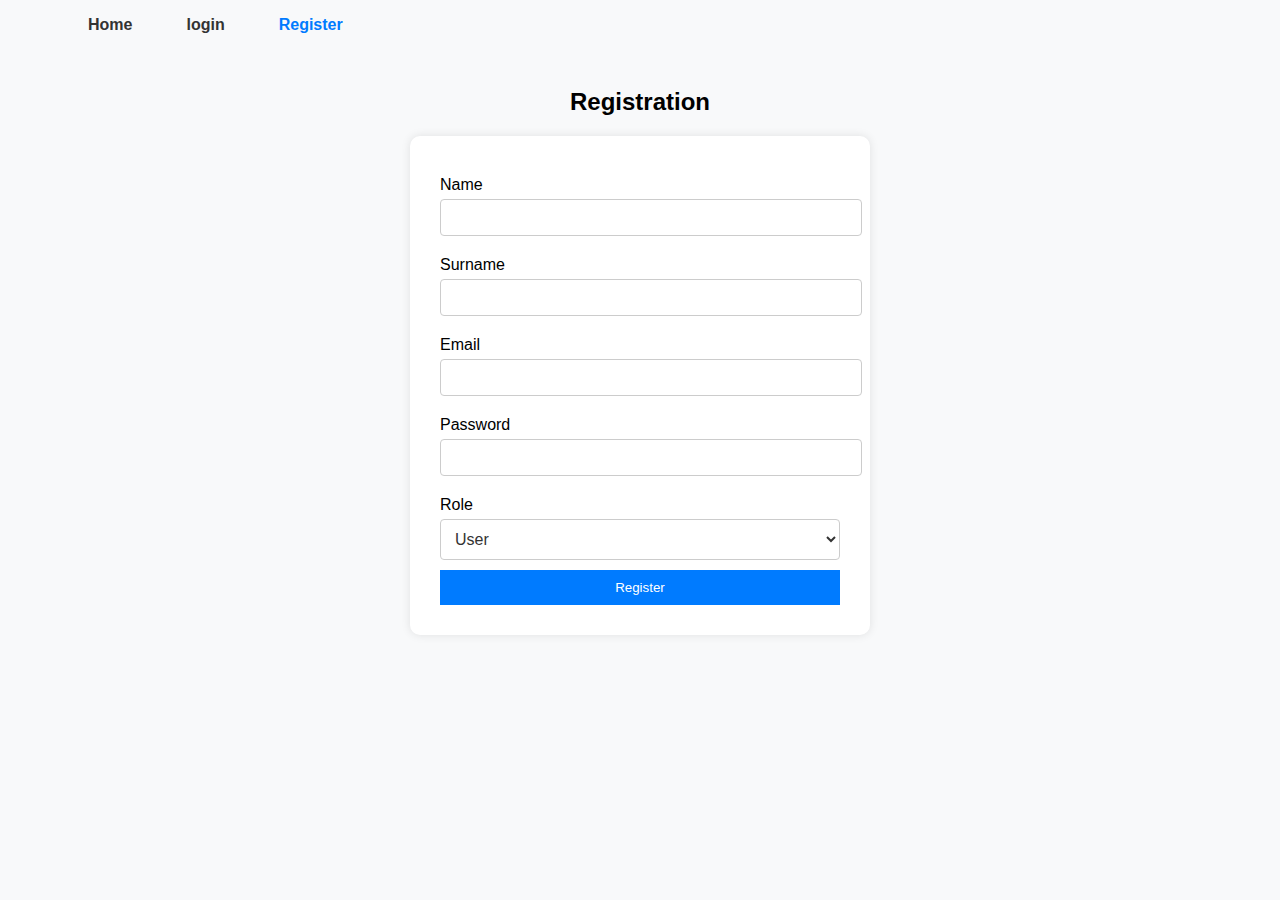
<file: ezyzip-4/register.html>
<!DOCTYPE html>
<html lang="en">
<head>
    <meta charset="UTF-8">
    <meta name="viewport" content="width=device-width, initial-scale=1.0">
    <title>Registration</title>
    <style>
        .navbar {
            position: fixed;
            top: 0;
            width: 100%;
            background-color: #f8f9fa;
           
            padding: 8px;
            z-index: 1000;
        }
        .navbar-nav {
            display: flex;
            gap: 30px;
        }
        .nav-link {
            color: #333;
            text-decoration: none;
            font-weight: bold;
            padding: 8px 12px;
            border-radius: 4px;
        }
        .nav-link:hover {
            background-color: #e2e6ea;
        }
        .nav-link.active {
            color: #007bff;
            font-weight: bold;
        }
    
     
    </style>

    <style>
        body {
            font-family: Arial, sans-serif;
            background-color: #f8f9fa;
            margin: 10;
            padding: 60px;
            
        }
        h2 {
            text-align: center;
        }
        form {
            max-width: 400px;
            margin: 0 auto;
            background-color: #fff;
            padding: 30px;
            border-radius: 10px;
            box-shadow: 0 0 10px rgba(0, 0, 0, 0.1);
        }
        label {
            display: block;
            margin: 10px 0 5px;
        }
        input {
            width: 100%;
            padding: 10px;
            margin-bottom: 10px;
            border: 1px solid #ccc;
            border-radius: 4px;
        }
        button {
            padding: 10px;
            background-color: #007bff;
            color: white;
            border: none;
            cursor: pointer;
            width: 100%;
        }
        button:hover {
            background-color: #0056b3;
        }

        select {
    width: 100%;
    padding: 10px;
    margin-bottom: 10px;
    border: 1px solid #ccc;
    border-radius: 4px;
    background-color: #fff;
    color: #333;
    font-size: 16px;
}

select:focus {
    border-color: #007bff;
    outline: none;
    box-shadow: 0 0 5px rgba(0, 123, 255, 0.5);
}

    </style>
</head>
<body>
    <header>
        <nav class="navbar navbar-expand-lg bg-light">
                <div class="navbar-nav">
                        <a class="nav-link " aria-current="page" href="index.html">Home</a>
                        <a class="nav-link" href="login.html">login</a>
                        <a class="nav-link active" href="register.html">Register</a>
                       </div>
                </div>
            </div>
        </nav>
    </header>


    <div class="content">
        <h2>Registration</h2>
        <form id="registerForm">
            <div>
                <label for="firstName">Name</label>
                <input type="text" id="firstName" required>
            </div>
            <div>
                <label for="lastName">Surname</label>
                <input type="text" id="lastName" required>
            </div>
            <div>
                <label for="email">Email</label>
                <input type="email" id="email" required>
            </div>
            <div>
                <label for="password">Password</label>
                <input type="password" id="password" required>
            </div>
            <div>
                <label for="role">Role</label>
                <select id="role" required>
                    <option value="user">User</option>
                    <option value="admin">Admin</option>
                </select>
            </div>
            <button type="submit">Register</button>
        </form>
    </div>

    <script>
        document.getElementById('registerForm').addEventListener('submit', function (event) {
            event.preventDefault();
            const firstName = document.getElementById('firstName').value;
            const lastName = document.getElementById('lastName').value;
            const email = document.getElementById('email').value;
            const password = document.getElementById('password').value;
            const role = document.getElementById('role').value;

            const userData = {
                firstName: firstName,
                lastName: lastName,
                email: email,
                password: password,
                role: role 
            };

            localStorage.setItem(email, JSON.stringify(userData));

            alert('Registration was successful!');
            document.getElementById('registerForm').reset();
        });
    </script>
</body>
</html>
</file>
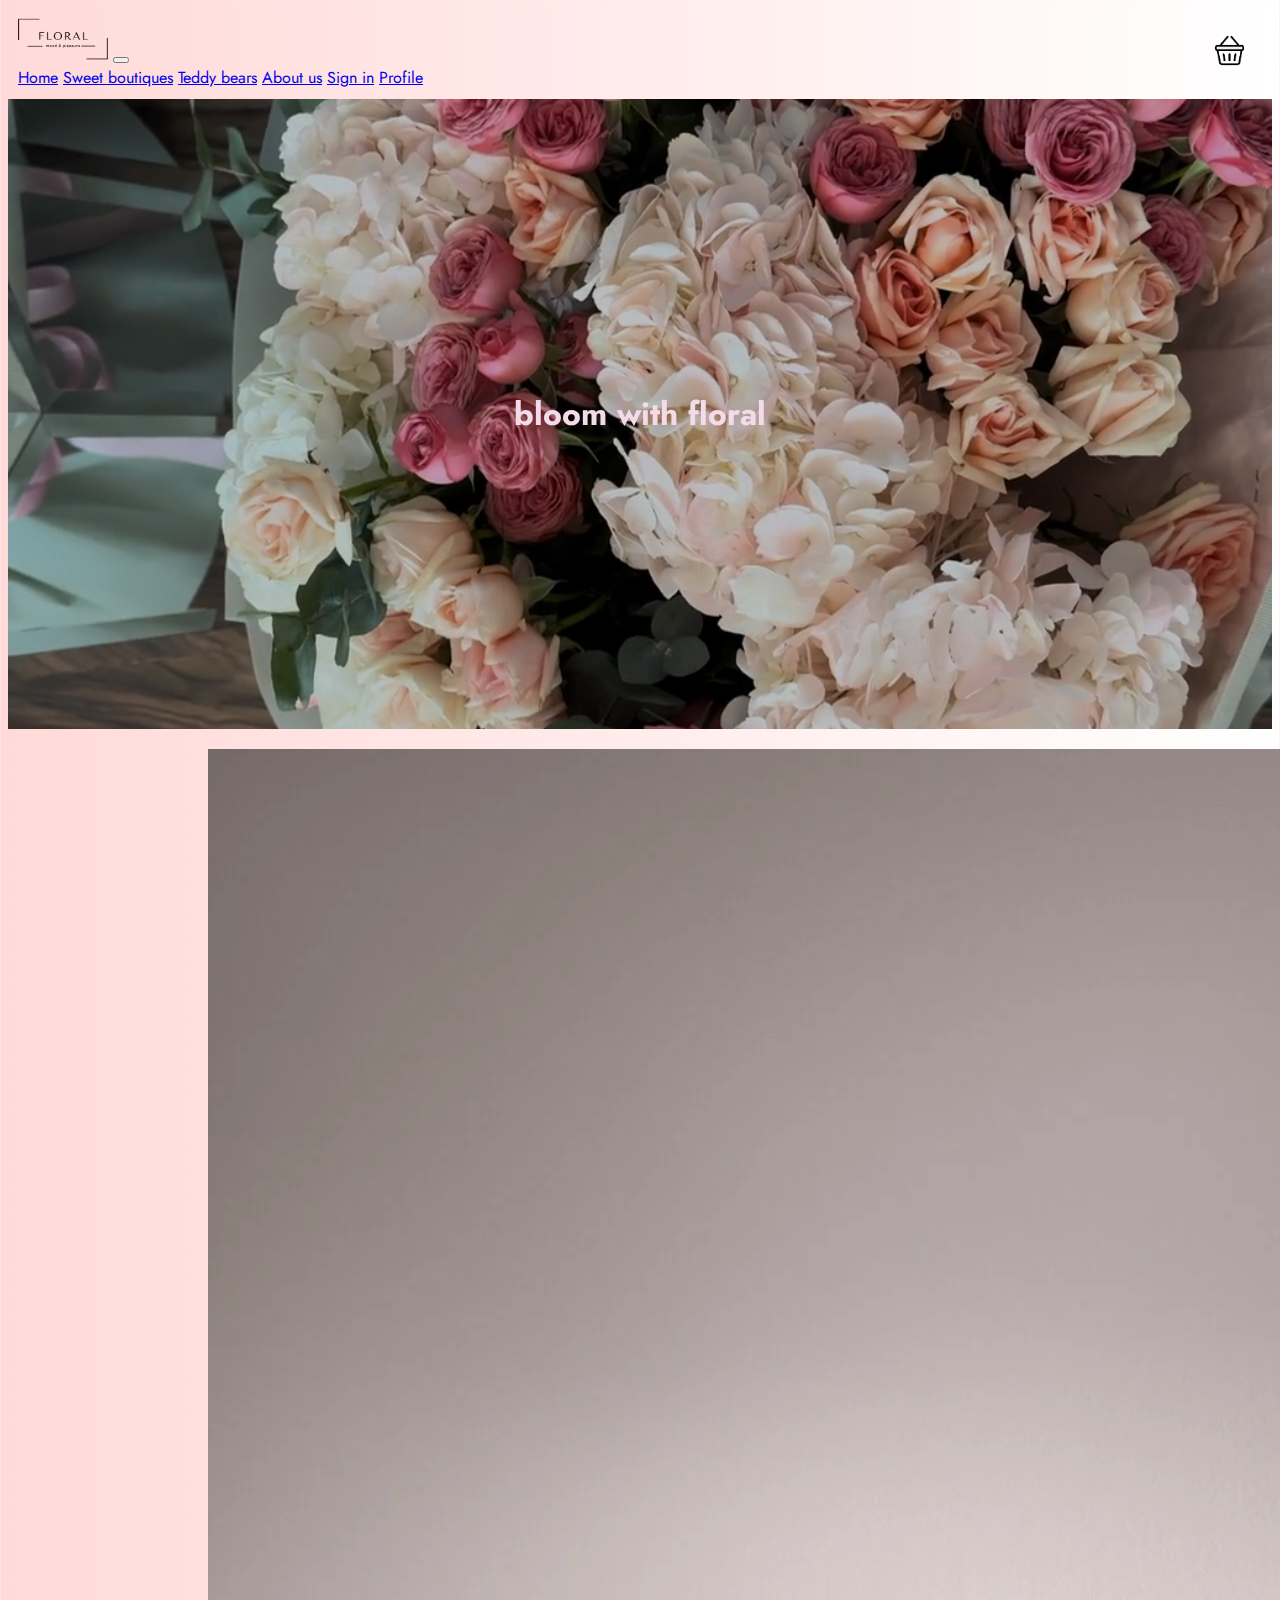
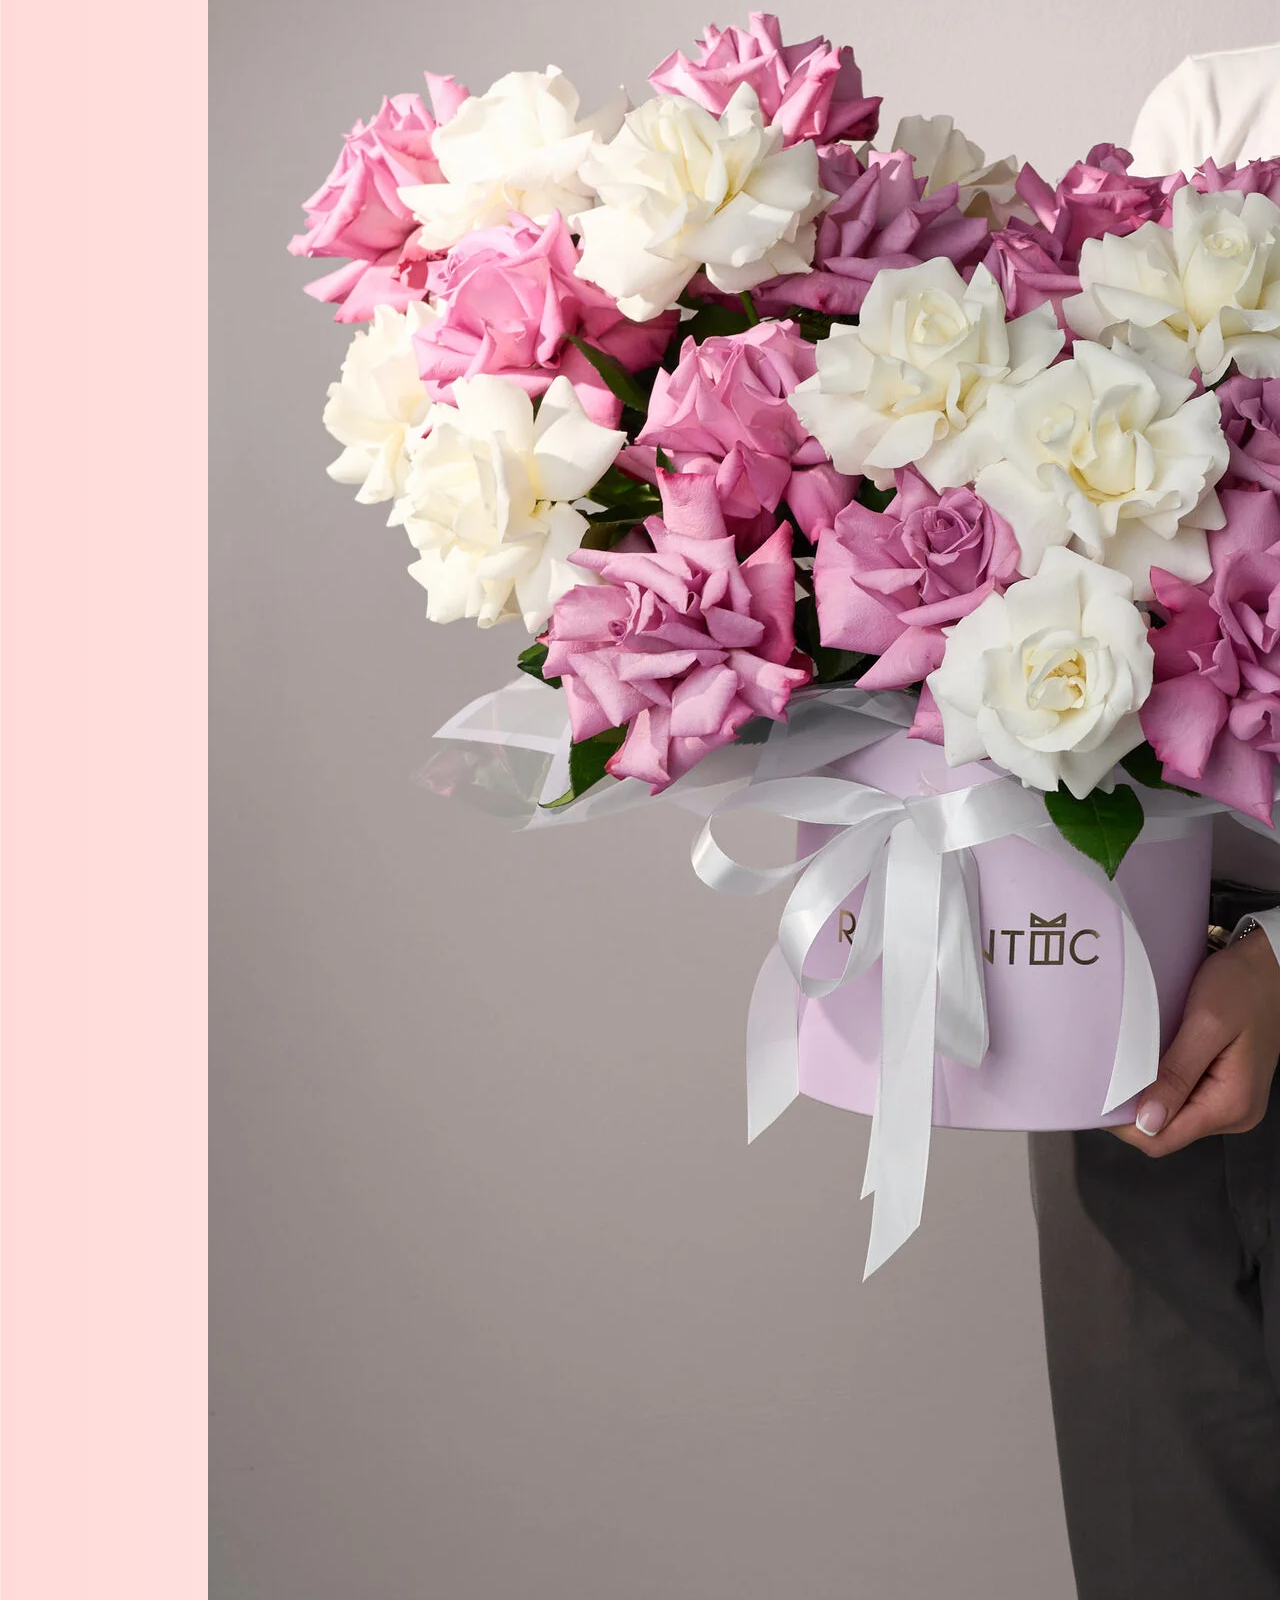
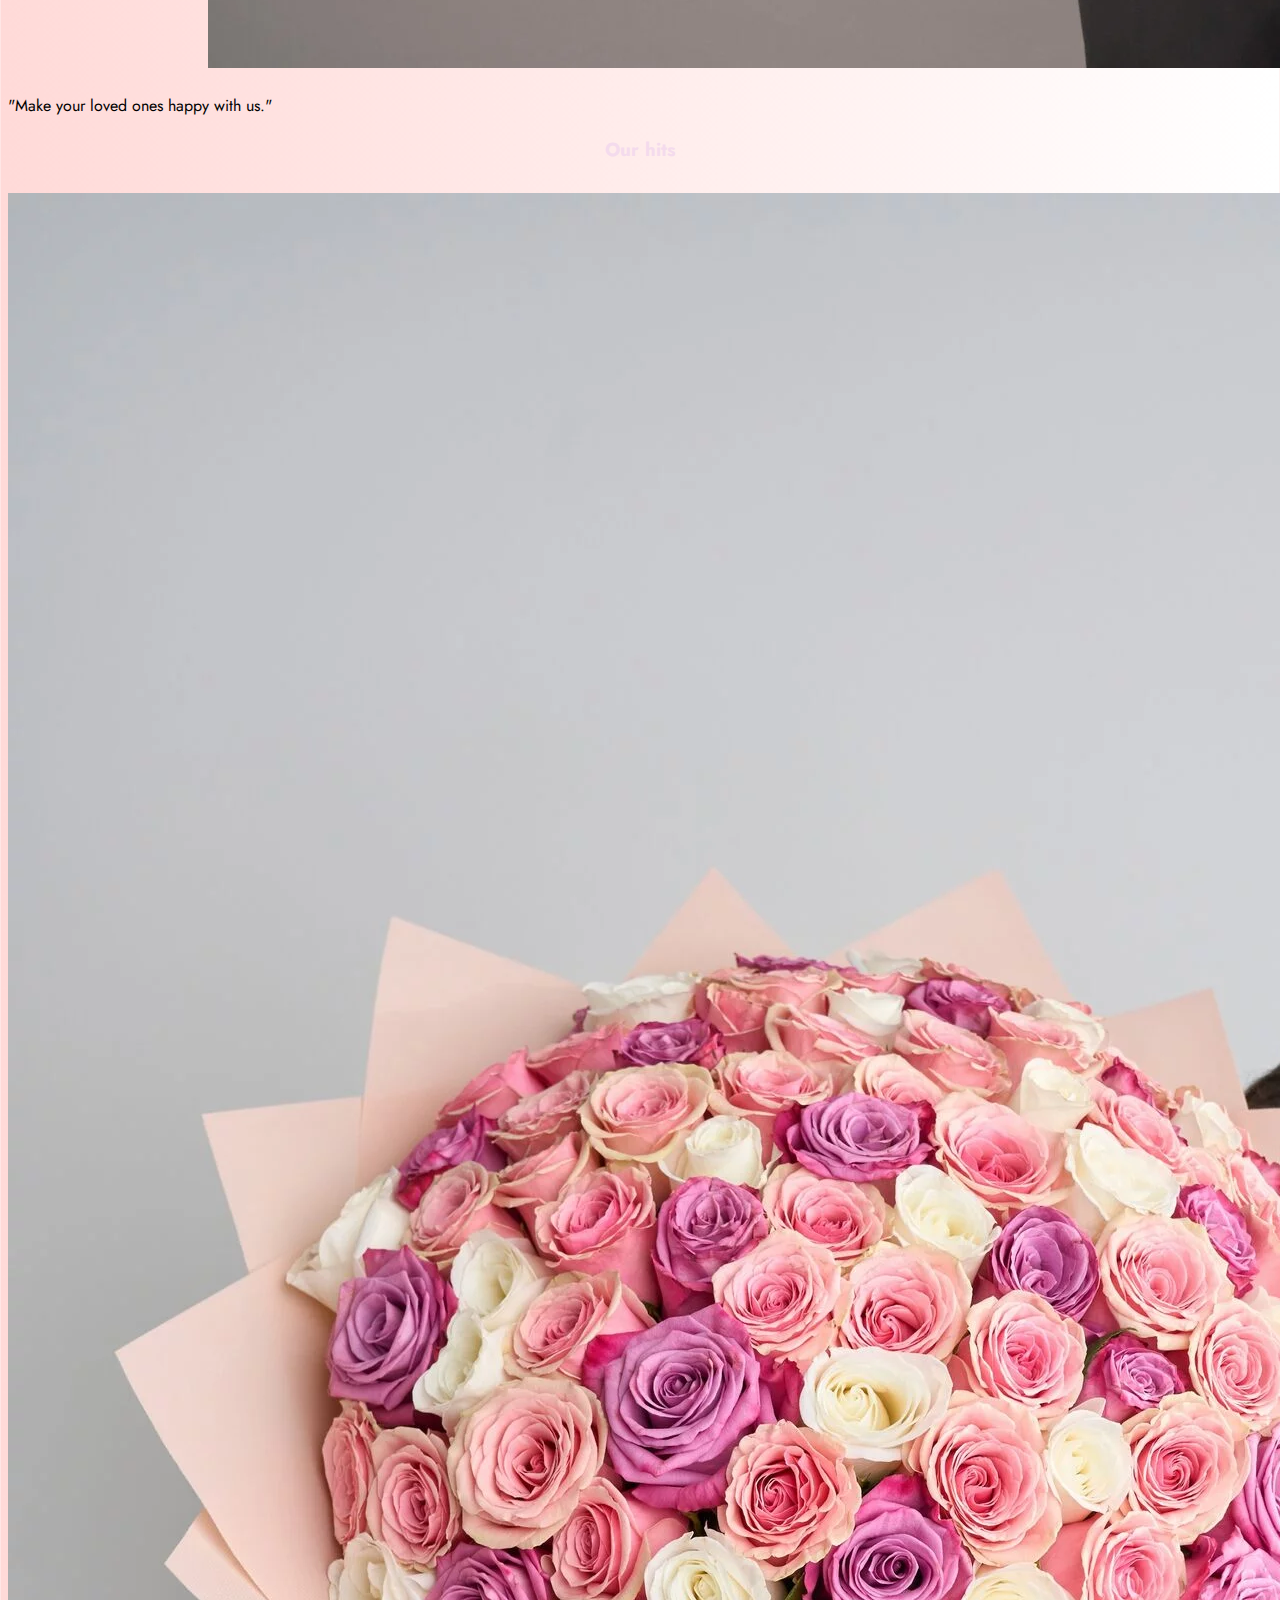
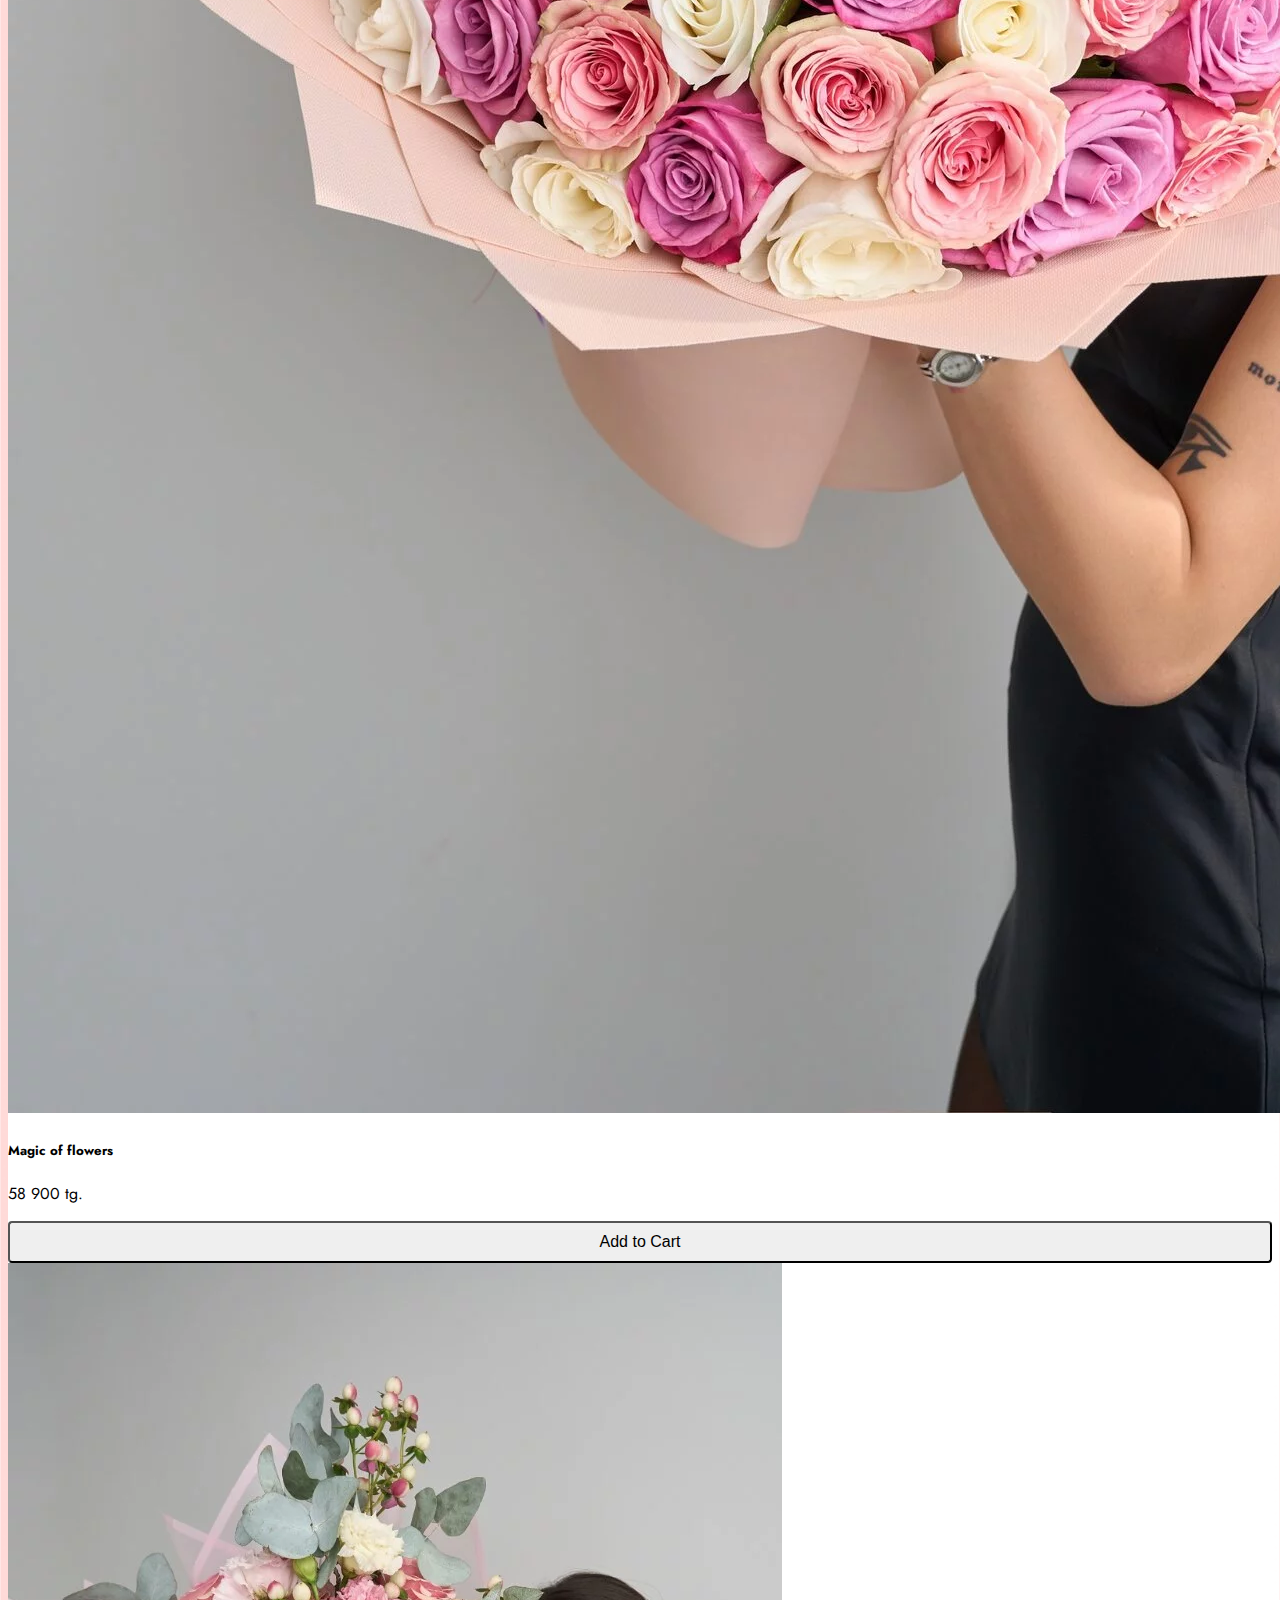
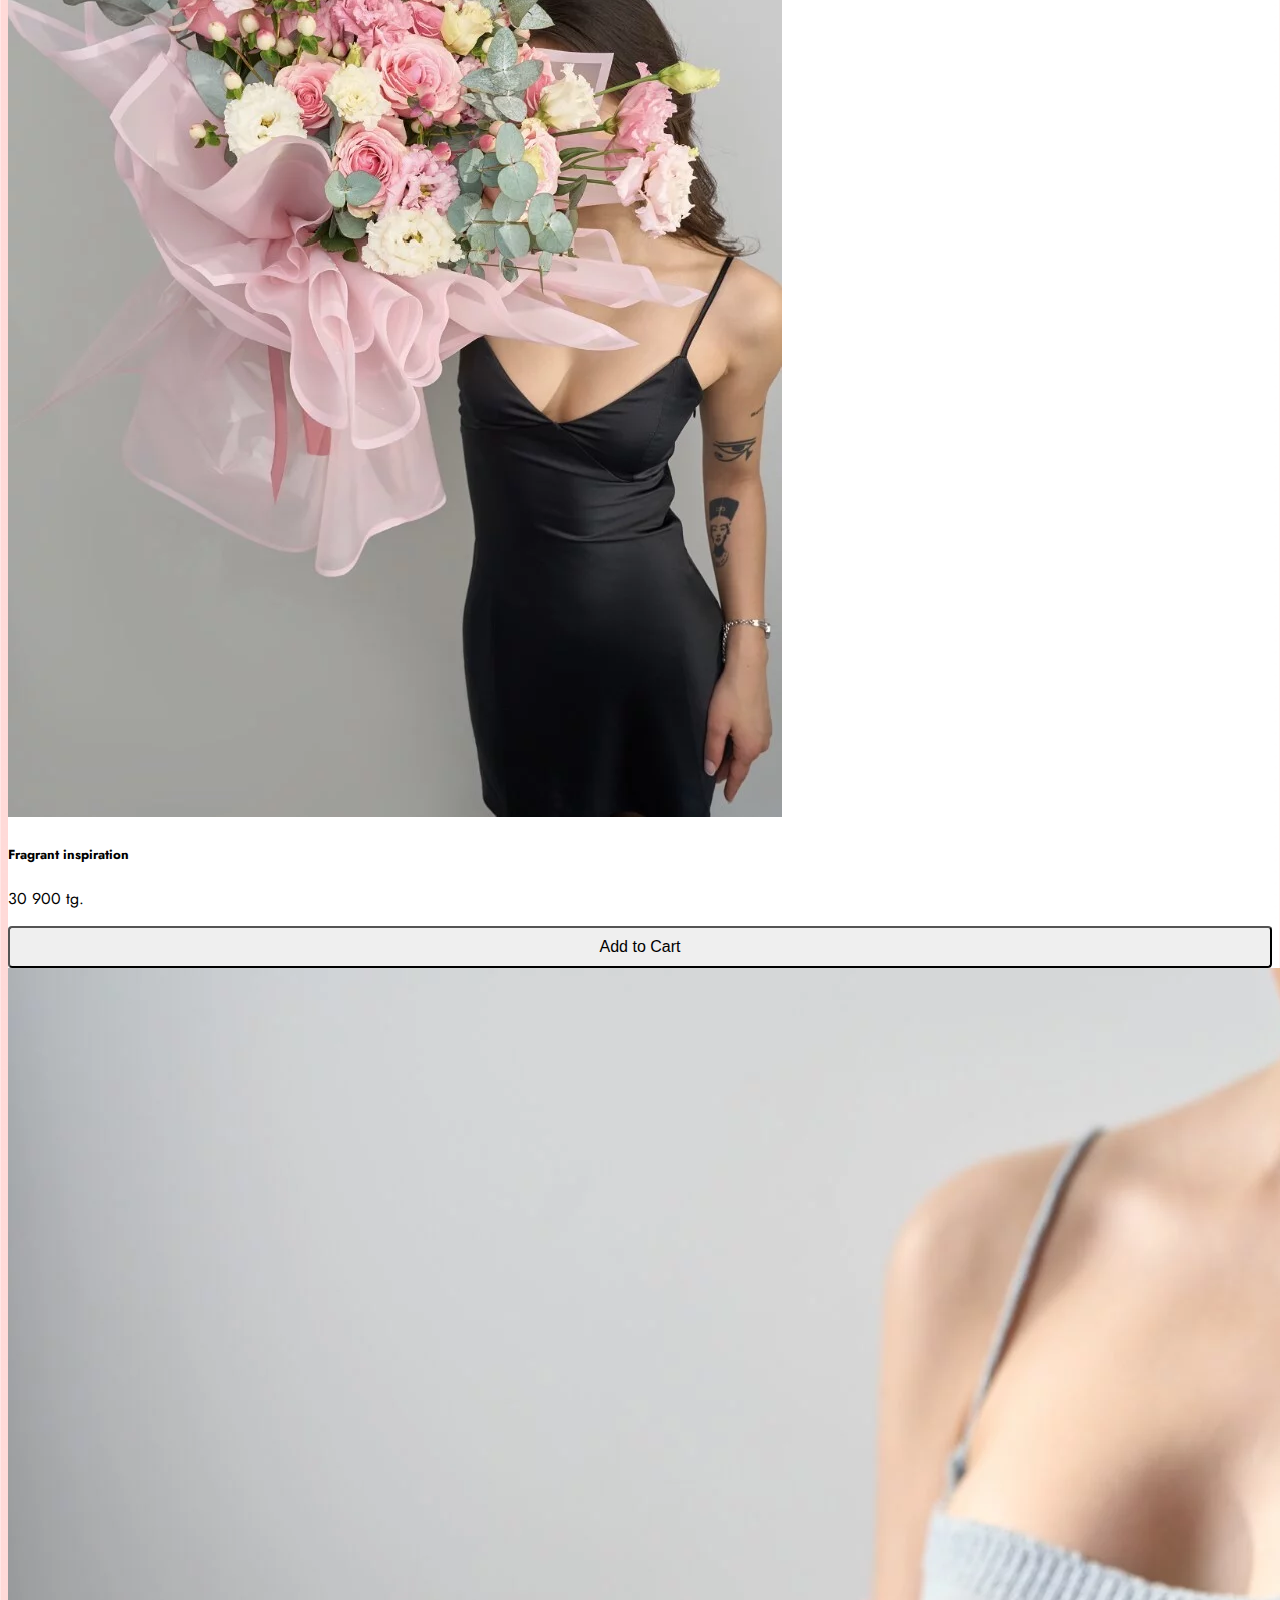
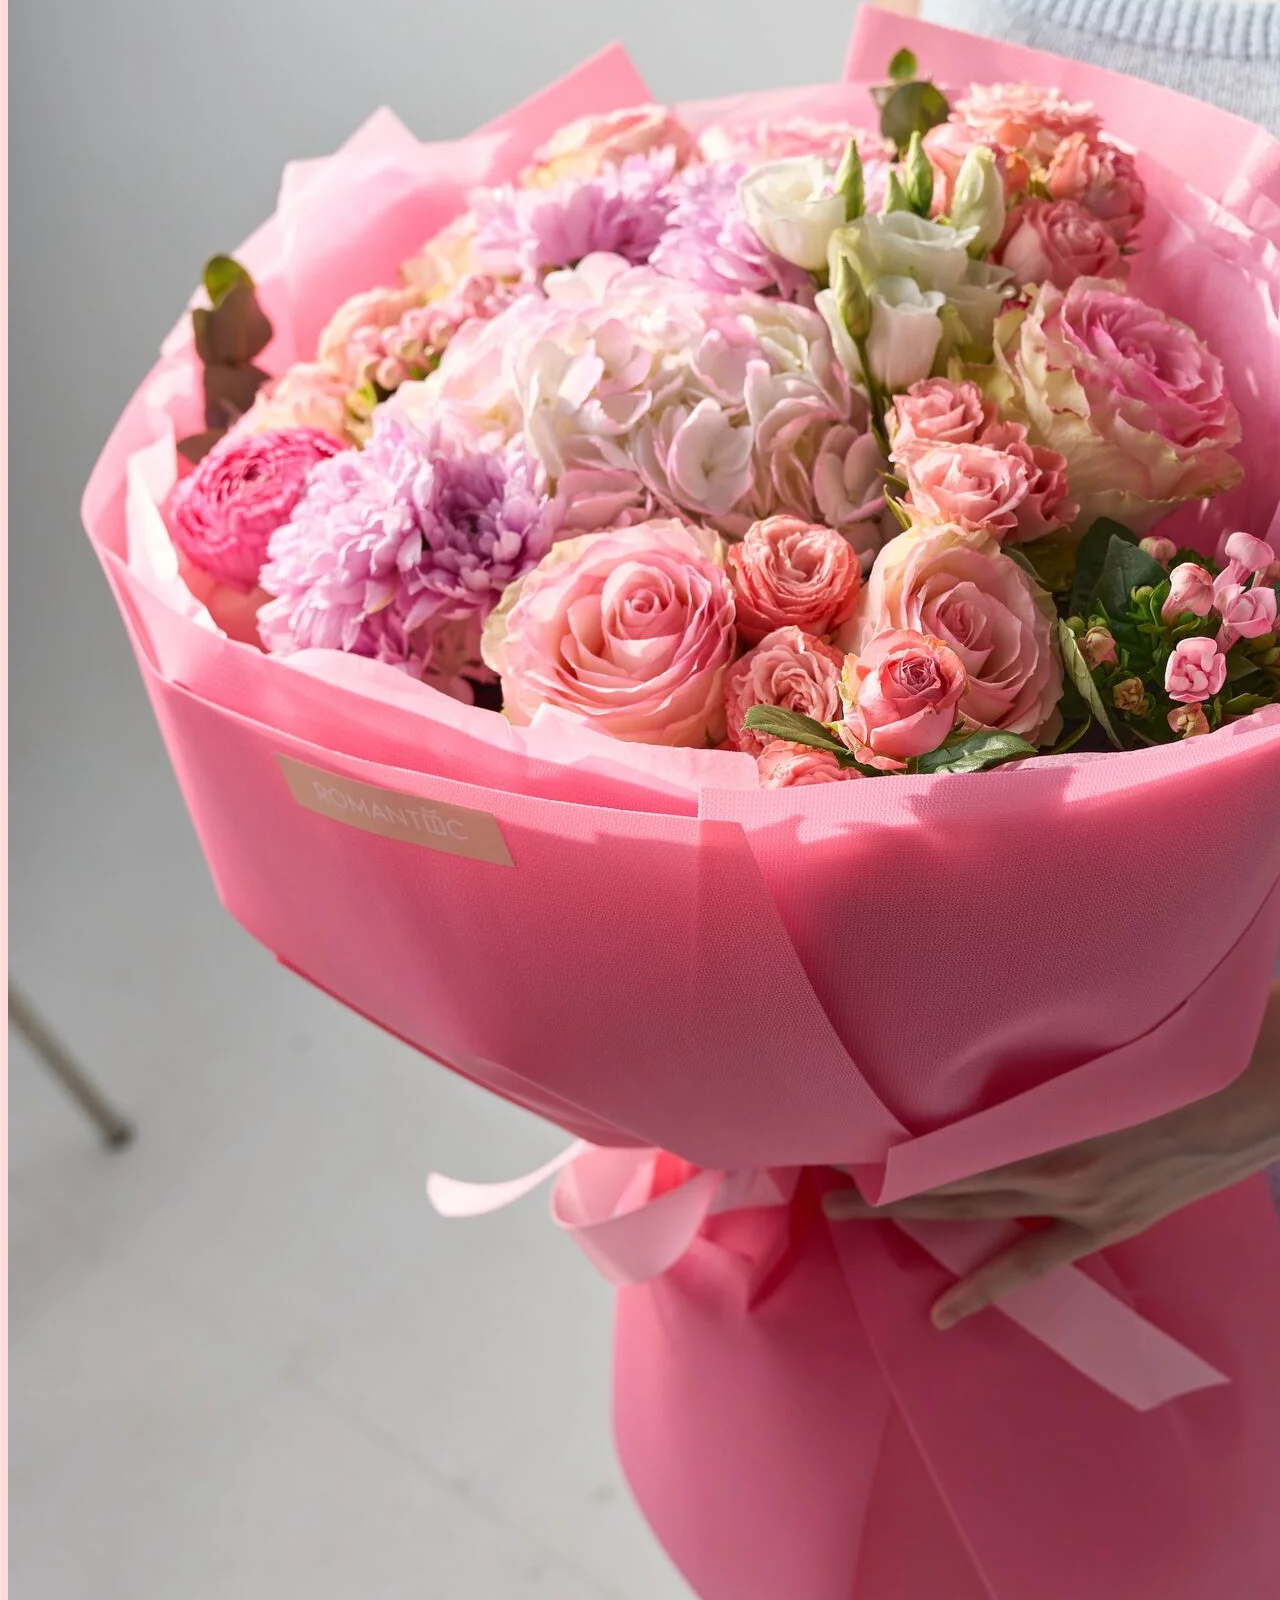
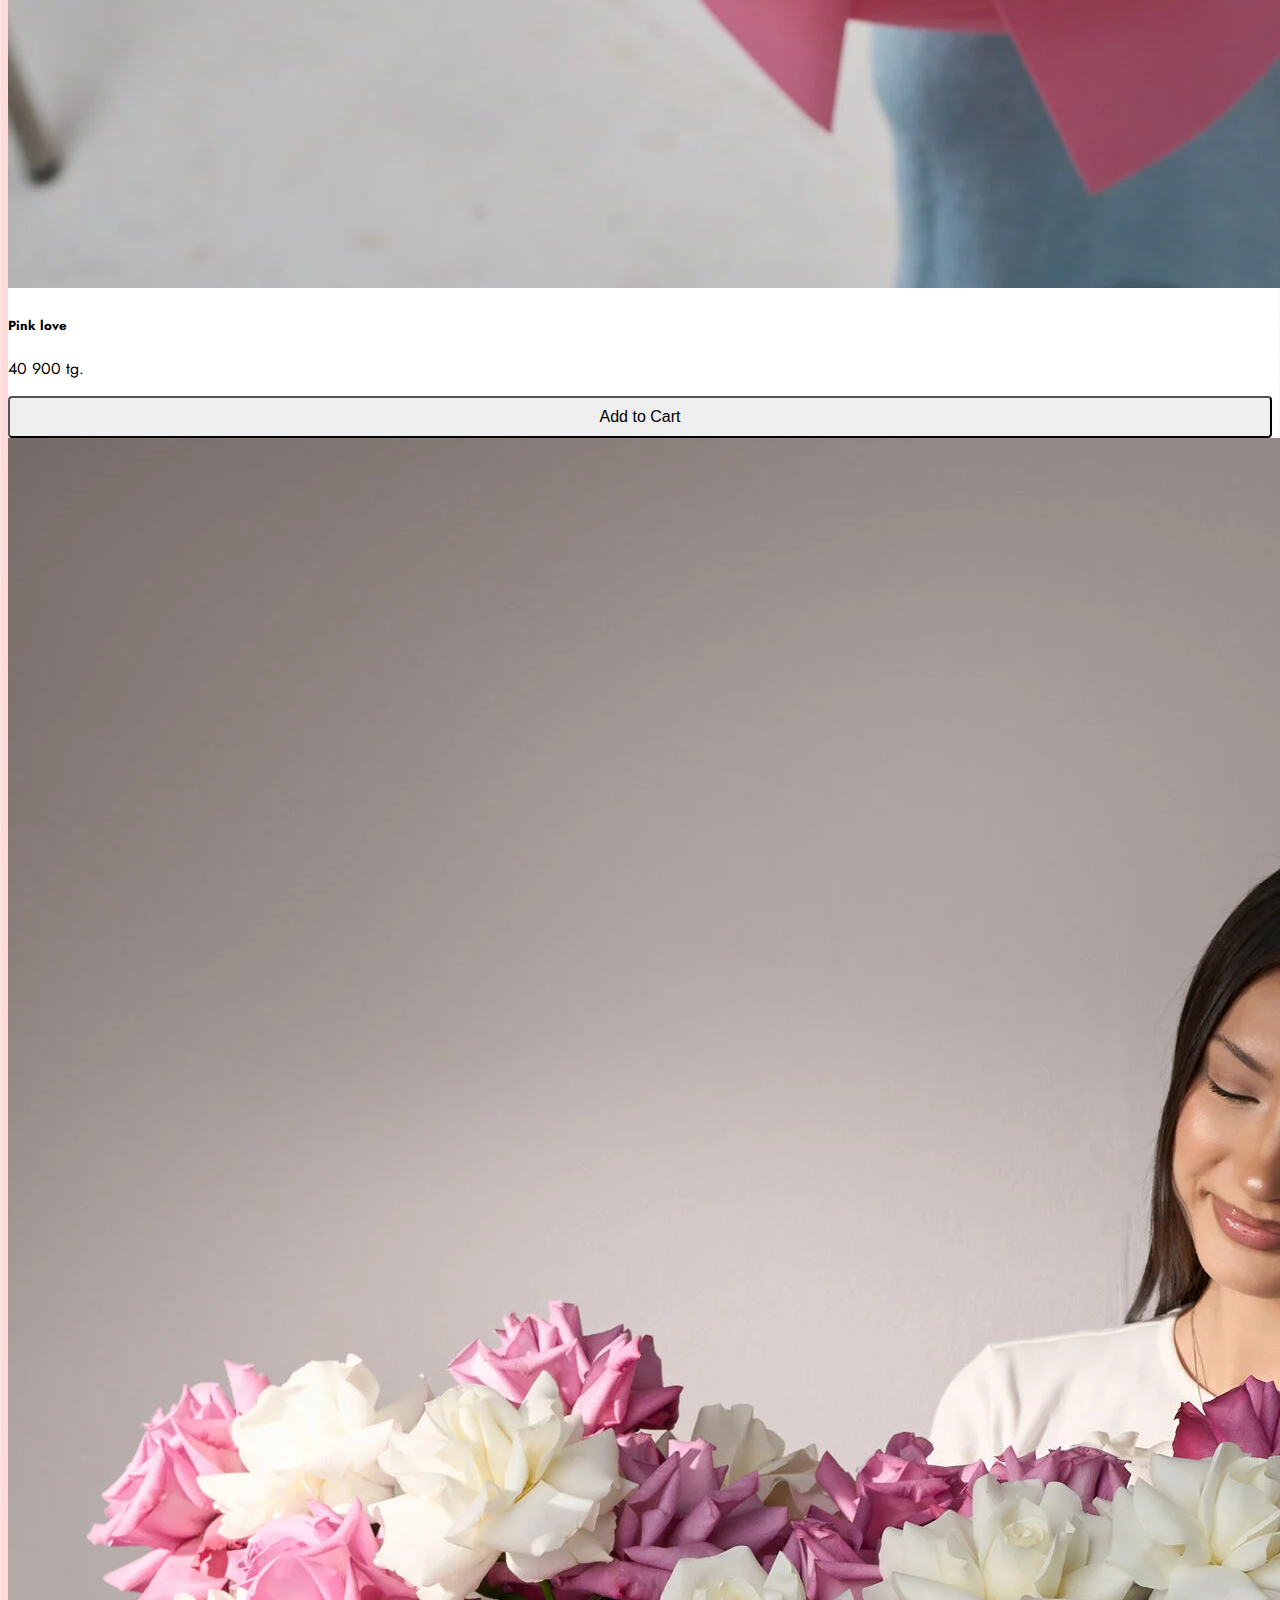
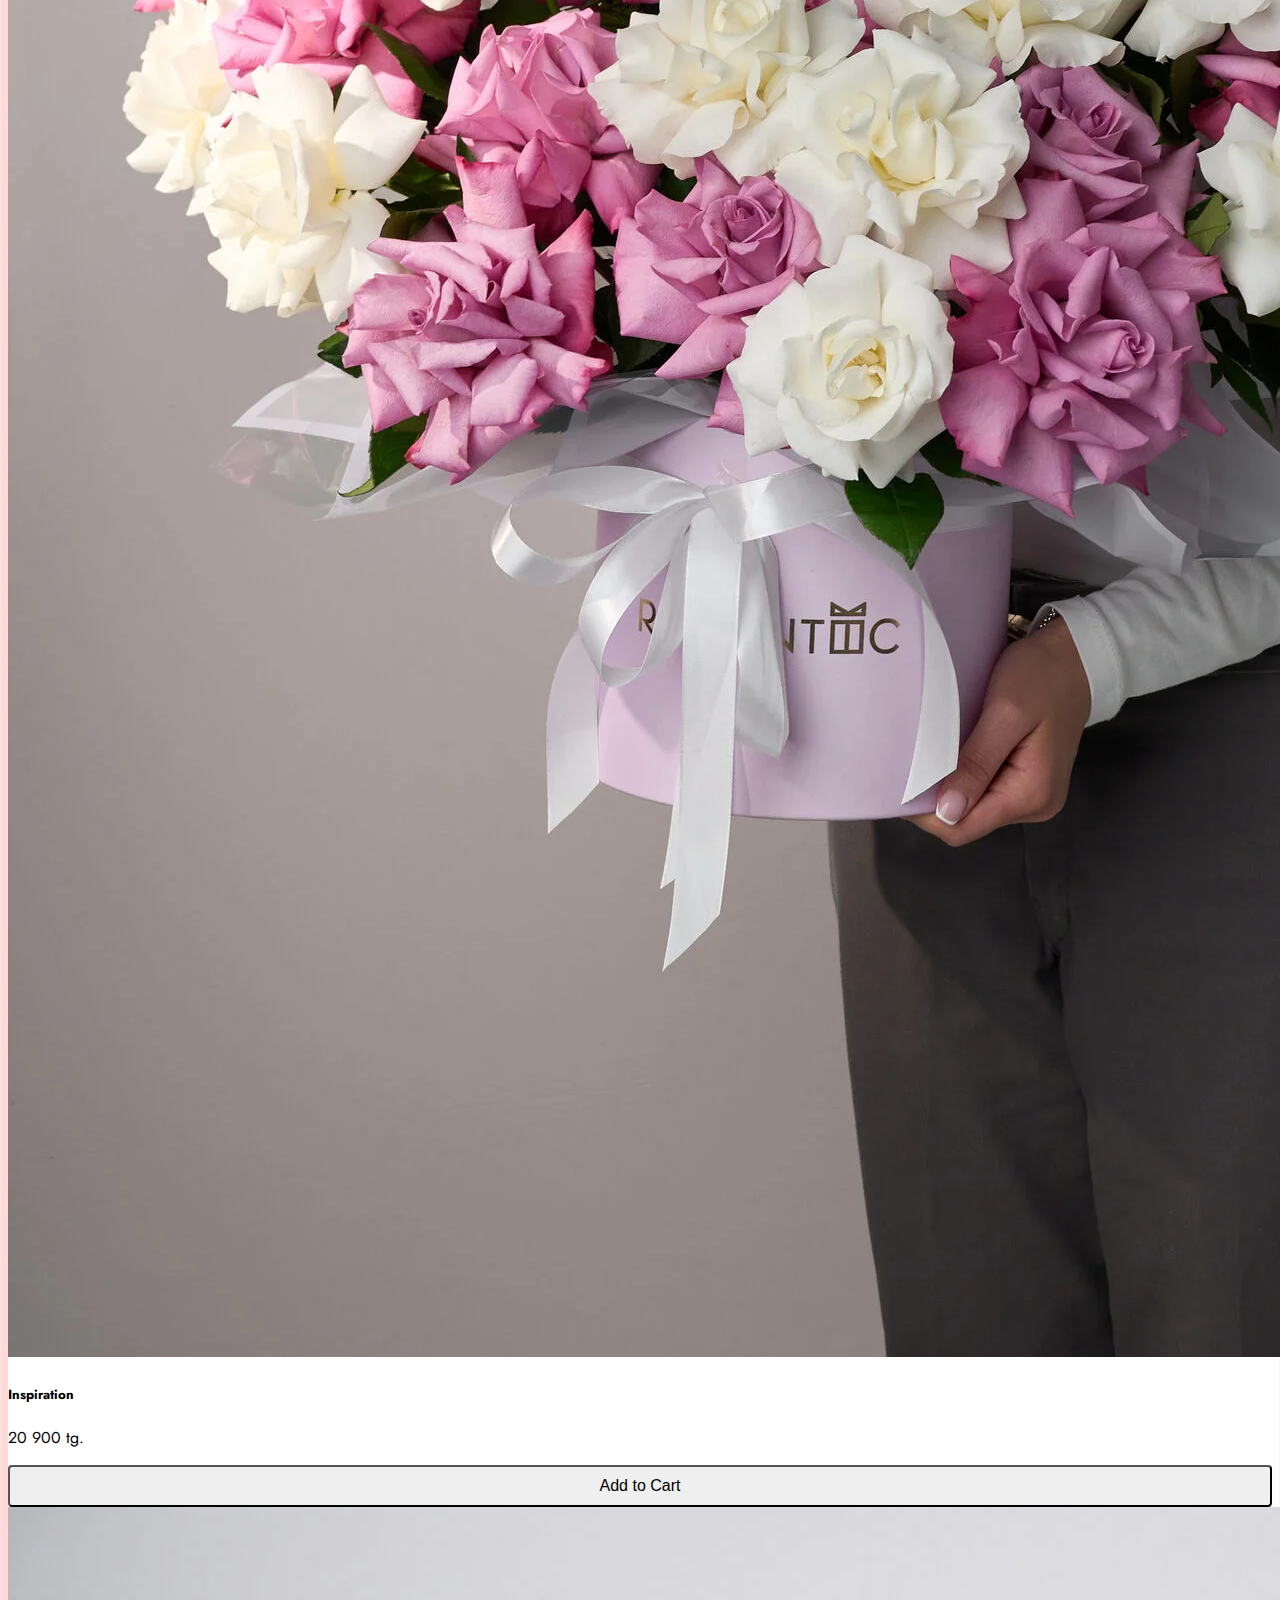
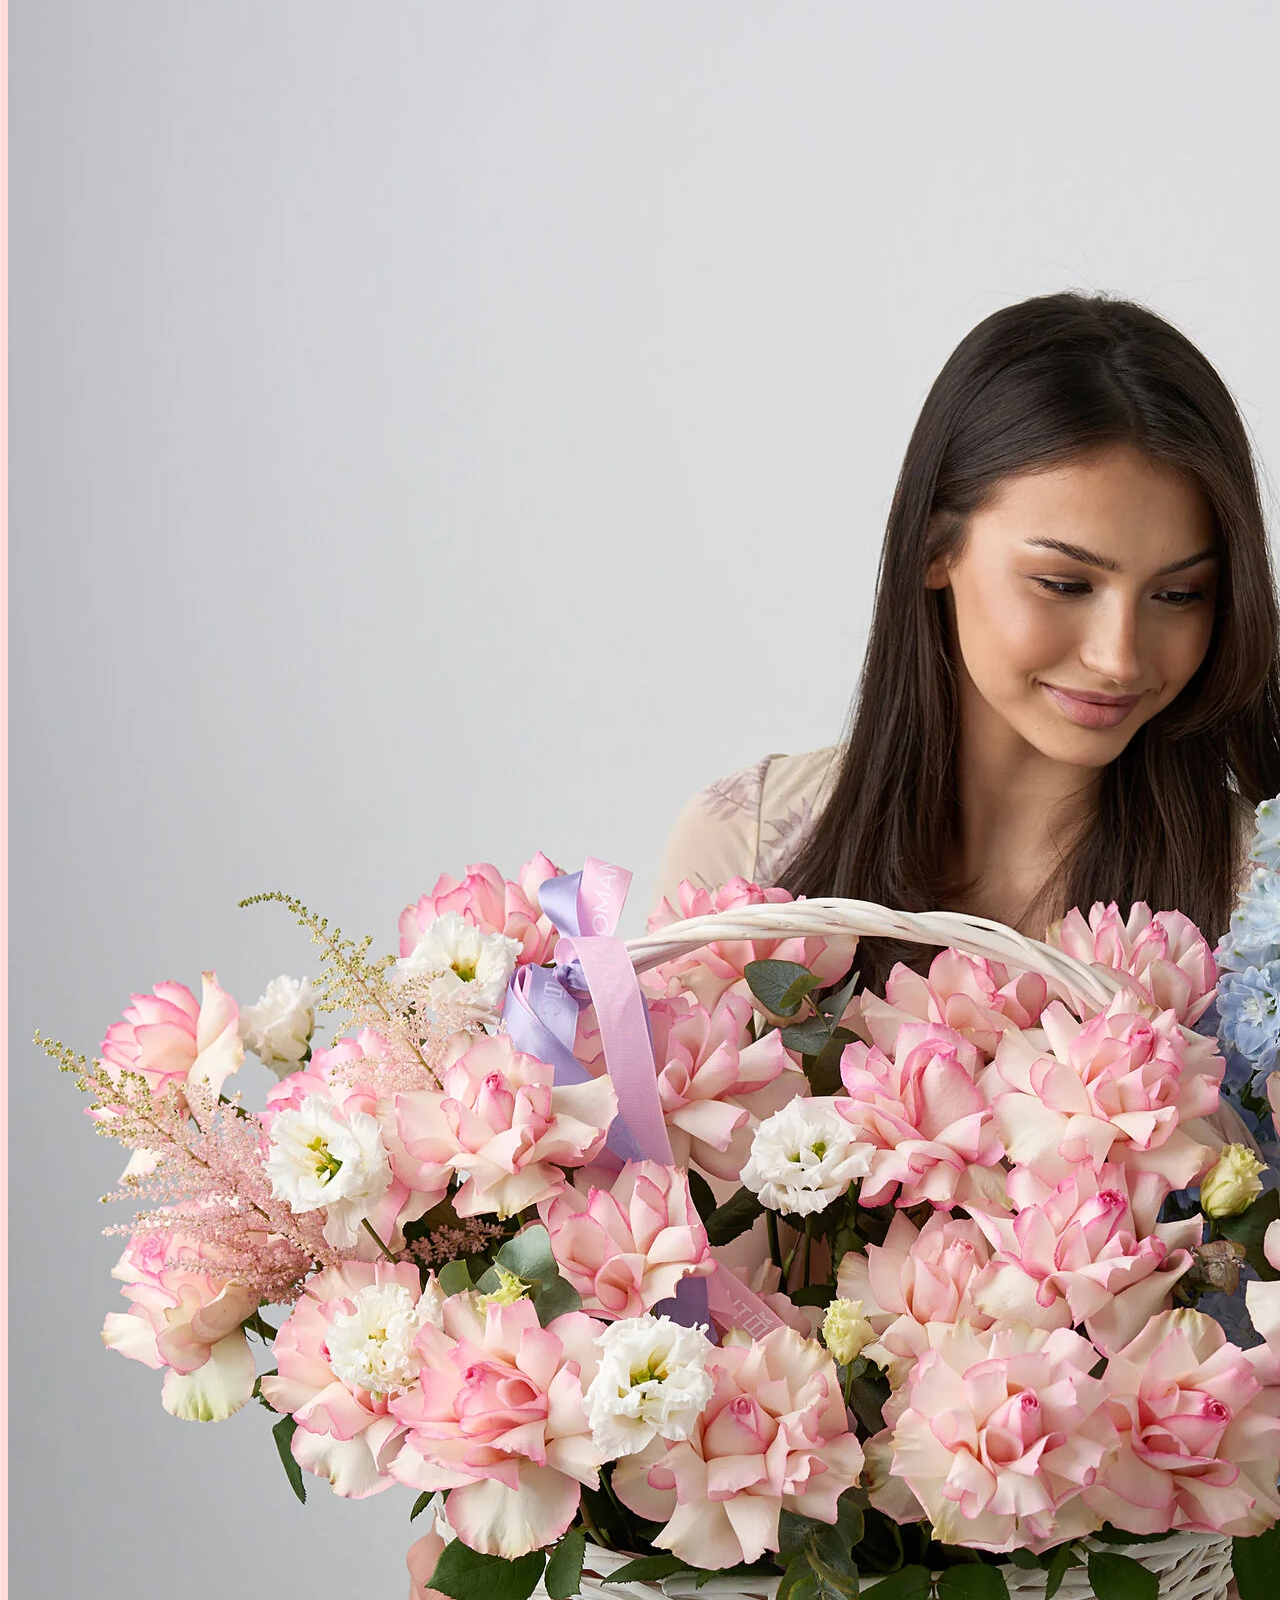
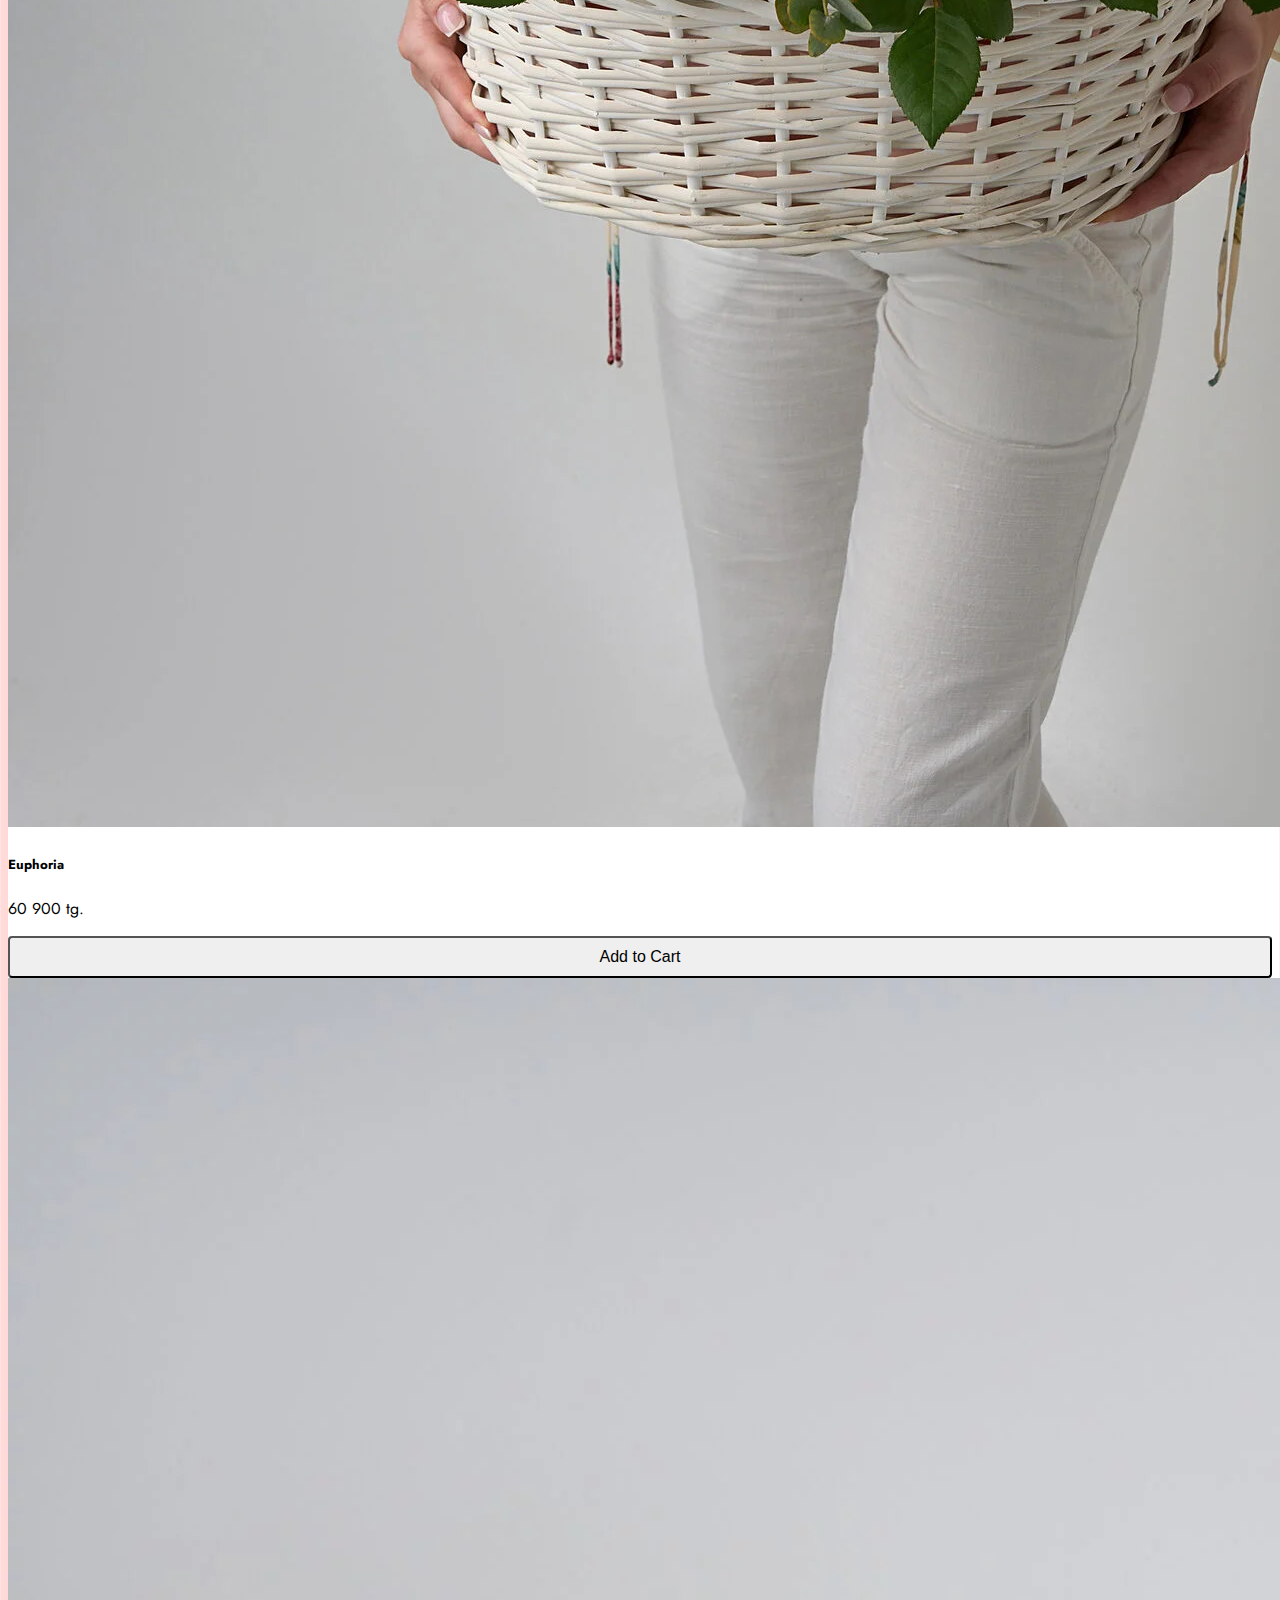
<file: ezyzip-4/user.html>
<!DOCTYPE html>
<html lang="en">

<head>
    <meta charset="UTF-8">
    <meta http-equiv="X-UA-Compatible" content="IE=edge">
    <meta name="viewport" content="width=device-width, initial-scale=1.0">
    <link href="https://cdn.jsdelivr.net/npm/bootstrap@5.2.3/dist/css/bootstrap.min.css" rel="stylesheet"
        integrity="sha384-rbsA2VBKQhggwzxH7pPCaAqO46MgnOM80zW1RWuH61DGLwZJEdK2Kadq2F9CUG65" crossorigin="anonymous">
    <link rel="stylesheet" href="source/styles/mycss.css">
    <link rel="stylesheet" href="source/styles/bgvideo.css">
    <link rel="apple-touch-icon" sizes="180x180" href="source/files/favicon_io/apple-touch-icon.png">
    <link rel="icon" type="image/png" sizes="32x32" href="source/files/favicon_io/favicon-32x32.png">
    <link rel="icon" type="image/png" sizes="16x16" href="source/files/favicon_io/favicon-16x16.png">
    <link rel="manifest" href="source/files/favicon_io/site.webmanifest">
    <title>FLORAL</title>
</head>

<body>
    <header>
        <nav class="navbar navbar-expand-lg bg-light">
            <div class="container-fluid">
                <a class="navbar-brand" href="index.html"><img src="source/images/flor.png" alt="..."></a>
                <button class="navbar-toggler" type="button" data-bs-toggle="collapse"
                    data-bs-target="#navbarNavAltMarkup" aria-controls="navbarNavAltMarkup" aria-expanded="false"
                    aria-label="Toggle navigation">
                    <span class="navbar-toggler-icon"></span>
                </button>
                <div class="collapse navbar-collapse" id="navbarNavAltMarkup">
                    <div class="navbar-nav">
                        <a class="nav-link active" aria-current="page" href="index.html">Home</a>
                        <a class="nav-link" href="pricing.html">Sweet boutiques</a>
                        <a class="nav-link" href="combos.html">Teddy bears</a>
                        <a class="nav-link" href="aboutus.html">About us</a>
                        <a class="nav-link" href="login.html">Sign in</a>
                        <a class="nav-link" href="basket.html"><img src="source/images/basket.png"  alt="..."  class="basket-icon"></a>
                        <a class="nav-link" href="profile.html">Profile</a>
                

                        
                    </div>
                </div>
            </div>
        </nav>
    </header>

    <section>
        
        <div class="bgvideo">
            <video src="source/files/floral.mp4" type="video/mp4" autoplay muted loop></video>
            <div class="effect"></div>
            <div class="video-text">
                <h1>bloom with floral</h1>
            </div>
        </div>



        
        <div class="container-fluid mt-4">
            <div class="row">
                <div class="row">
                    <div class="col-lg-4 col-md-4" style="margin-top: 20px; margin-left: 200px; margin-bottom: 20px;">
                        <img src="source/images/28071611.jpg" class="w-100" alt="">
                    </div>
                    <div class="col-lg-6 col-md-6 slide-text">
                        <p>"Make your loved ones happy with us."</p>
                    </div>
                </div>
                <div class="col-lg-1">
                </div>

                <div class="col-lg-8 col-md-12">
                    <h3 style="text-align: center; margin-top: 10 px;">Our hits</h3>
                    <div class="row">
                        <div class="col-lg-4 col-md-6 mt-4">
                            <div class="card">
                                <img src="source/images/12131295.jpg" class="card-img-top" alt="...">
                                <div class="card-body">
                                    <h5 class="card-title">Magic of flowers</h5>
                                    <p class="card-text">58 900 tg.</p>
                                    <button type="button" class="btn btn-outline-danger" onclick="addToCart(27,'Magic of flowers', 58900)" >Add to Cart </button>    
                                </div>
                            </div>
                        </div>
                        <div class="col-lg-4 col-md-6 mt-4">
                            <div class="card">
                                <img src="source/images/20549184.jpg" class="card-img-top" alt="...">
                                <div class="card-body">
                                    <h5 class="card-title">Fragrant inspiration</h5>
                                    <p class="card-text">30 900 tg.</p>
                                    <button type="button" class="btn btn-outline-danger" onclick="addToCart(28,'Fragrant inspiration', 30900)" >Add to Cart </button>    
                                </div>
                            </div>
                        </div>
                        <div class="col-lg-4 col-md-6 mt-4">
                            <div class="card">
                                <img src="source/images/24804206.jpg" class="card-img-top" alt="...">
                                <div class="card-body">
                                    <h5 class="card-title">Pink love</h5>
                                    <p class="card-text">40 900 tg.</p>
                                    <button type="button" class="btn btn-outline-danger" onclick="addToCart(29,'Pink love', 40900)" >Add to Cart </button>    
                                </div>
                            </div>
                        </div>
                        <div class="col-lg-4 col-md-6 mt-4">
                            <div class="card">
                                <img src="source/images/28071611.jpg" class="card-img-top" alt="...">
                                <div class="card-body">
                                    <h5 class="card-title">Inspiration</h5>
                                    <p class="card-text">20 900 tg.</p>
                                    <button type="button" class="btn btn-outline-danger" onclick="addToCart(30,'Inspiration', 20900)" >Add to Cart </button>    
                                </div>
                            </div>
                        </div>
                        <div class="col-lg-4 col-md-6 mt-4">
                            <div class="card">
                                <img src="source/images/99095295.jpg" class="card-img-top" alt="...">
                                <div class="card-body">
                                    <h5 class="card-title">Euphoria</h5>
                                    <p class="card-text">60 900 tg.</p>
                                    <button type="button" class="btn btn-outline-danger" onclick="addToCart(31,'Euphoria', 60900)" >Add to Cart </button>    
                                </div>
                            </div>
                        </div>
                        <div class="col-lg-4 col-md-6 mt-4">
                            <div class="card">
                                <img src="source/images/12131295.jpg" class="card-img-top" alt="...">
                                <div class="card-body">
                                    <h5 class="card-title">Heavenly pleasure</h5>
                                    <p class="card-text">45 900 tg.</p>
                                    <button type="button" class="btn btn-outline-danger" onclick="addToCart(32,'Heavenly pleasure', 45900)" >Add to Cart </button>    
                                </div>
                            </div>
                        </div>
                        <div class="col-lg-4 col-md-6 mt-4">
                            <div class="card">
                              <img src="source/images/img_1428-1 2.jpg" class="card-img-top" alt="...">
                              <div class="card-body">
                                <h5 class="card-title">Chocolate-dipped strawberries №1</h5>
                                <p class="card-text">48 900 tg.</p>
                                <button type="button" class="btn btn-outline-danger" onclick="addToCart(33,'Chocolate-dipped strawberries №1', 48900)" >Add to Cart </button>    
                                </div>
                            </div>
                          </div>
                          <div class="col-lg-4 col-md-6 mt-4">
                            <div class="card">
                              <img src="source/images/2629d3c4-e29a-442c-906c-af0c2714b197 2.jpg" class="card-img-top" alt="...">
                              <div class="card-body">
                                <h5 class="card-title">Chocolate-dipped strawberries №4</h5>
                                <p class="card-text">120 900 tg.</p>
                                <button type="button" class="btn btn-outline-danger" onclick="addToCart(34,'Chocolate-dipped strawberries №4', 120900)" >Add to Cart </button>    
                               </div>
                            </div>
                          </div>
                          <div class="col-lg-4 col-md-6 mt-4">
                            <div class="card">
                              <img src="source/images/img_1424-1 2.jpg" class="card-img-top" alt="...">
                              <div class="card-body">
                                <h5 class="card-title">Chocolate-dipped strawberries №9</h5>
                                <p class="card-text">34 900 tg.</p>
                                <button type="button" class="btn btn-outline-danger" onclick="addToCart(35,'Chocolate-dipped strawberries №9', 34900)" >Add to Cart </button>    
                              </div>
                            </div>
                          </div>
                          <div class="col-lg-4 col-md-6 mt-4">
                            <div class="card">
                              <img src="source/images/IMG_2944.jpg" class="card-img-top" alt="...">
                              <div class="card-body">
                                <h5 class="card-title">Big white bear</h5>
                                <p class="card-text">href="#">34 900 tg.</p>
                                <button type="button" class="btn btn-outline-danger" onclick="addToCart(36,'Big white bear', 34900)" >Add to Cart </button>    
                              </div>
                            </div>
                          </div>
                          <div class="col-lg-4 col-md-6 mt-4">
                            <div class="card">
                              <img src="source/images/IMG_2943.jpg" class="card-img-top" alt="...">
                              <div class="card-body">
                                <h5 class="card-title">Big brown bear</h5>
                                <p class="card-text">33 900 tg.</p>
                                <button type="button" class="btn btn-outline-danger" onclick="addToCart(27,'Magic of flowers', 58900)" >Add to Cart </button>    
                              </div>
                            </div>
                          </div>
                          <div class="col-lg-4 col-md-6 mt-4">
                            <div class="card">
                              <img src="source/images/IMG_2948.jpg" class="card-img-top" alt="...">
                              <div class="card-body">
                                <h5 class="card-title">Cute with lights</h5>
                                <p class="card-text">10 900 tg.</p>
                                <button type="button" class="btn btn-outline-danger" onclick="addToCart(27,'Magic of flowers', 58900)" >Add to Cart </button>    
                              </div>
                            </div>
                          </div>
                        <div class="col-lg-12 col-md-12 text-center mt-4">
                            <button type="button" class="btn btn-outline-danger"> <a href="pricing.html" style="text-decoration: none; color:rgb(224, 56, 56);">See more</a></button>
                          </div>
                    </div>
                </div>

                <div class="quotation col-lg-3 col-md-12">
                    <div class="row px-2">
                        <div class="col-lg-12 sidebar my-4">
                            <p>"The earth laughs in flowers."</p>
                        </div>
                        <div class="col-lg-12 sidebar my-4">
                            <p>"There are always flowers for those who want to see them."</p>
                        </div>
                        <div class="col-lg-12 sidebar my-4">
                            <p>"Just living is not enough... one must have sunshine, freedom, and a little flower."</p>
                        </div>
                        <div class="col-lg-12 sidebar my-4">
                            <p>"Every flower is a soul blossoming in nature."</p>
                        </div>
                        <div class="col-lg-12 sidebar my-4">
                            <p>"I must have flowers, always, and always."</p>
                        </div>
                        <div class="col-lg-12 sidebar my-4">
                            <p>"To plant a garden is to believe in tomorrow."</p>
                        </div>
                        <div class="col-lg-12 sidebar my-4">
                            <p>"To me the meanest flower that blows can give thoughts that do often lie too deep for tears."</p>
                        </div>
                    </div>
                </div>

            </div>


        </div>
    </section>
    
    <script>
        const currentUser = JSON.parse(localStorage.getItem('currentUser'));
        if (currentUser) {
            document.getElementById('userData').innerHTML = `
                <h3>Your data:</h3>
                <p>Имя: ${currentUser.firstName}</p>
                <p>Name: ${currentUser.lastName}</p>
                <p>Email: ${currentUser.email}</p>
                <p>Role: ${currentUser.role}</p>
                <a href="profile.html">Go to Profile</a>
            `;
        } else {
            document.getElementById('userData').innerHTML = '<p>Please log in.</p>';
        }
    </script>

    <footer>
        <div class="centered-form">
            <div class="form-container">
                <h3 style="text-align: center;">I want to send a message</h3>
                <form class="needs-validation" novalidate>
                    <div class="form-row">
                        <div class="col-md-4 mb-3">
                            <label for="validationCustom01">First name</label>
                            <input type="text" class="form-control" id="validationCustom01" placeholder="First name" value="" required>
                            <div class="valid-feedback">
                                Looks good!
                            </div>
                        </div>
                        <div class="col-md-4 mb-3">
                            <label for="validationCustom02">Last name</label>
                            <input type="text" class="form-control" id="validationCustom02" placeholder="Last name" value="" required>
                            <div class="valid-feedback">
                                Looks good!
                            </div>
                        </div>
                    </div>
                    <div class="form-row">
                        <div class="col-md-4 mb-3">
                            <label for="validationCustom03">City</label>
                            <input type="text" class="form-control" id="validationCustom03" placeholder="City" required>
                            <div class="invalid-feedback">
                                Please provide a valid city.
                            </div>
                        </div>
                        <div class="col-md-4 mb-3">
                            <label for="validationCustom04">My message</label>
                            <input type="text" class="form-control" id="validationCustom04" placeholder="My message" value="" required>
                            <div class="valid-feedback">
                                Looks good!
                            </div>
                        </div>
                    </div>
                    <button class="btn btn-outline-danger" type="submit" style="margin-top: 20px;">Submit form</button>
                </form>
            </div>
        </div>

        <div class="footer">
            <div class="text">
                <h4>Contacts</h4>
            </div>
            <div class="text">
                <h4>Adress</h4>
                <p>📍 Astana, Mangilik el, C1</p>
            </div>
            <div class="text">
                <h4>Phone number</h4>
                <p>📞 8 775 664 53 57</p>
            </div>
            <div class="text">
                <h4>Instagram</h4>
                <p>📩 floral.kz</p>
            </div>
        </div>
        
        <div class="texts">
            <p>Kurmanay Zhanel'</p>
            <p>© All Rights Reserved 2024</p>
        </div>
    </footer>
  


    <script src="index.ls"> </script>



</body>

</html> */
</file>
<file: ezyzip-4/source/styles/mycss.css>
@import url('https://fonts.googleapis.com/css?family=Jost&display=swap');

body{
    font-family: Jost, serif;
    background: linear-gradient(90deg, #ffdad8 0%, #ffffff 100%);
}

.navbar{
	background: linear-gradient(90deg, #ffdad8 0%, #ffffff 100%);
}

.navbar-brand img{
    width: 90px
}


.navbar {
    position: relative; 
    padding: 10px;
}

.basket-icon {
    position: absolute; 
    right: 20px; 
    top: 20px;
    width: 45px !important; 
    height: auto; 
}


.sideber{
    color: black;
    background: linear-gradient(90deg, #f16e67 0%, #ffffff 100%);

}

.card{
    background: white;
}

.card a{
    text-decoration: none;
    color:rgb(224, 56, 56)
}
.slide-text, 
.footer-text{
    margin: auto auto;
}

.quotation{
	height: 750px;
	border: solid 1px;
	border-radius: 5px;
	border-color: rgba(0, 0, 0, 0.253);
}

footer{
    background: linear-gradient(90deg, #ffdad8 0%, #ffffff 100%);

}

.media-links{
    display: flex;
    justify-content: center;
    align-items: center;
}

.call-anim{
    animation: myAnim 2s ease 0s infinite normal forwards;
}

footer{
    margin-top: 30px;
}

.footer {
    background: linear-gradient(90deg, #ffdad8 0%, #ffffff 100%);
    color: #000000;
    margin-top: 10px;
    display: flex;
    justify-content: space-around;
    align-items: center;
    height: 150px;
}

.form-container {
    width: 50%; 
    margin: 0 auto;
    padding: 20px; 
    background: transparent;
    border-radius: 10px;
    border: 1px solid gray;
}


.texts{
    margin-top: 10px;
    text-align: center;
    font-size: 17px;
}



.centered-form {
    display: flex;
    justify-content: center;
    align-items: center;
    height: 100vh; 
    background: linear-gradient(90deg, #ffdad8 0%, #ffffff 100%);
}

.form-container {
    padding: 40px;
    border-radius: 8px; 
    box-shadow: 0 2px 10px rgba(0, 0, 0, 0.1); 
    width: 90%; 
    max-width: 500px; 
}


h3 {
    margin-bottom: 30px; 
    font-family: Jost, serif;
    color: #f4dbed; 
}


.form-control {
    border: 1px solid #ced4da; 
    border-radius: 4px;
    padding: 10px; 
    font-size: 16px; 
    transition: border-color 0.3s; 
}

.form-control:focus {
    border-color: #007bff; 
    box-shadow: 0 0 0 0.2rem rgba(0, 123, 255, 0.25); 
}


.btn {
    width: 100%; 
    padding: 10px; 
    font-size: 16px; 
    border-radius: 4px; 
}

.btn-outline-success {
    border-color: #28a745; 
    color: #28a745; 
}

.btn-outline-success:hover {
    background-color: #28a745; 
    color: white; 
}

.btn-outline-primary {
    border-color: #007bff; 
    color: #007bff; 
}

.centered-logout {
    display: flex;
    justify-content: center;
    align-items: center;
}
</file>
<file: ezyzip-4/source/styles/bgvideo.css>
.bgvideo{
    height: 70vh;
    width: 100%;
    position: relative;
    display: flex;
    justify-content: center;
    align-items: center;
}

.bgvideo video{
    height: 70vh;
    width: 100%;
    position: absolute;
    top: 0;
    left: 0;
    object-fit: cover;
    z-index: 1;
}

.effect{
    height: 70vh;
    width: 100%;
    position: absolute;
    top: 0;
    left: 0;
    object-fit: cover;
    z-index: 2;
    background-color: rgba(0, 0, 0, 0.257);
}

.video-text{
    z-index: 2;
    color: rgb(244, 219, 234);
}

.img_sweet{
    height: 70vh;
    width: 100%;
    position: relative;
    display: flex;
    justify-content: center;
    align-items: center;
}

.img_sweet img{
    height: 70vh;
    width: 100%;
    position: absolute;
    top: 0;
    left: 0;
    object-fit: cover;
    z-index: 1;
}

.effect{
    height: 70vh;
    width: 100%;
    position: absolute;
    top: 0;
    left: 0;
    object-fit: cover;
    z-index: 2;
    background-color: rgba(0, 0, 0, 0.257);
}

.img-text{
    z-index: 2;
    color: rgb(245, 230, 239);
}
</file>
